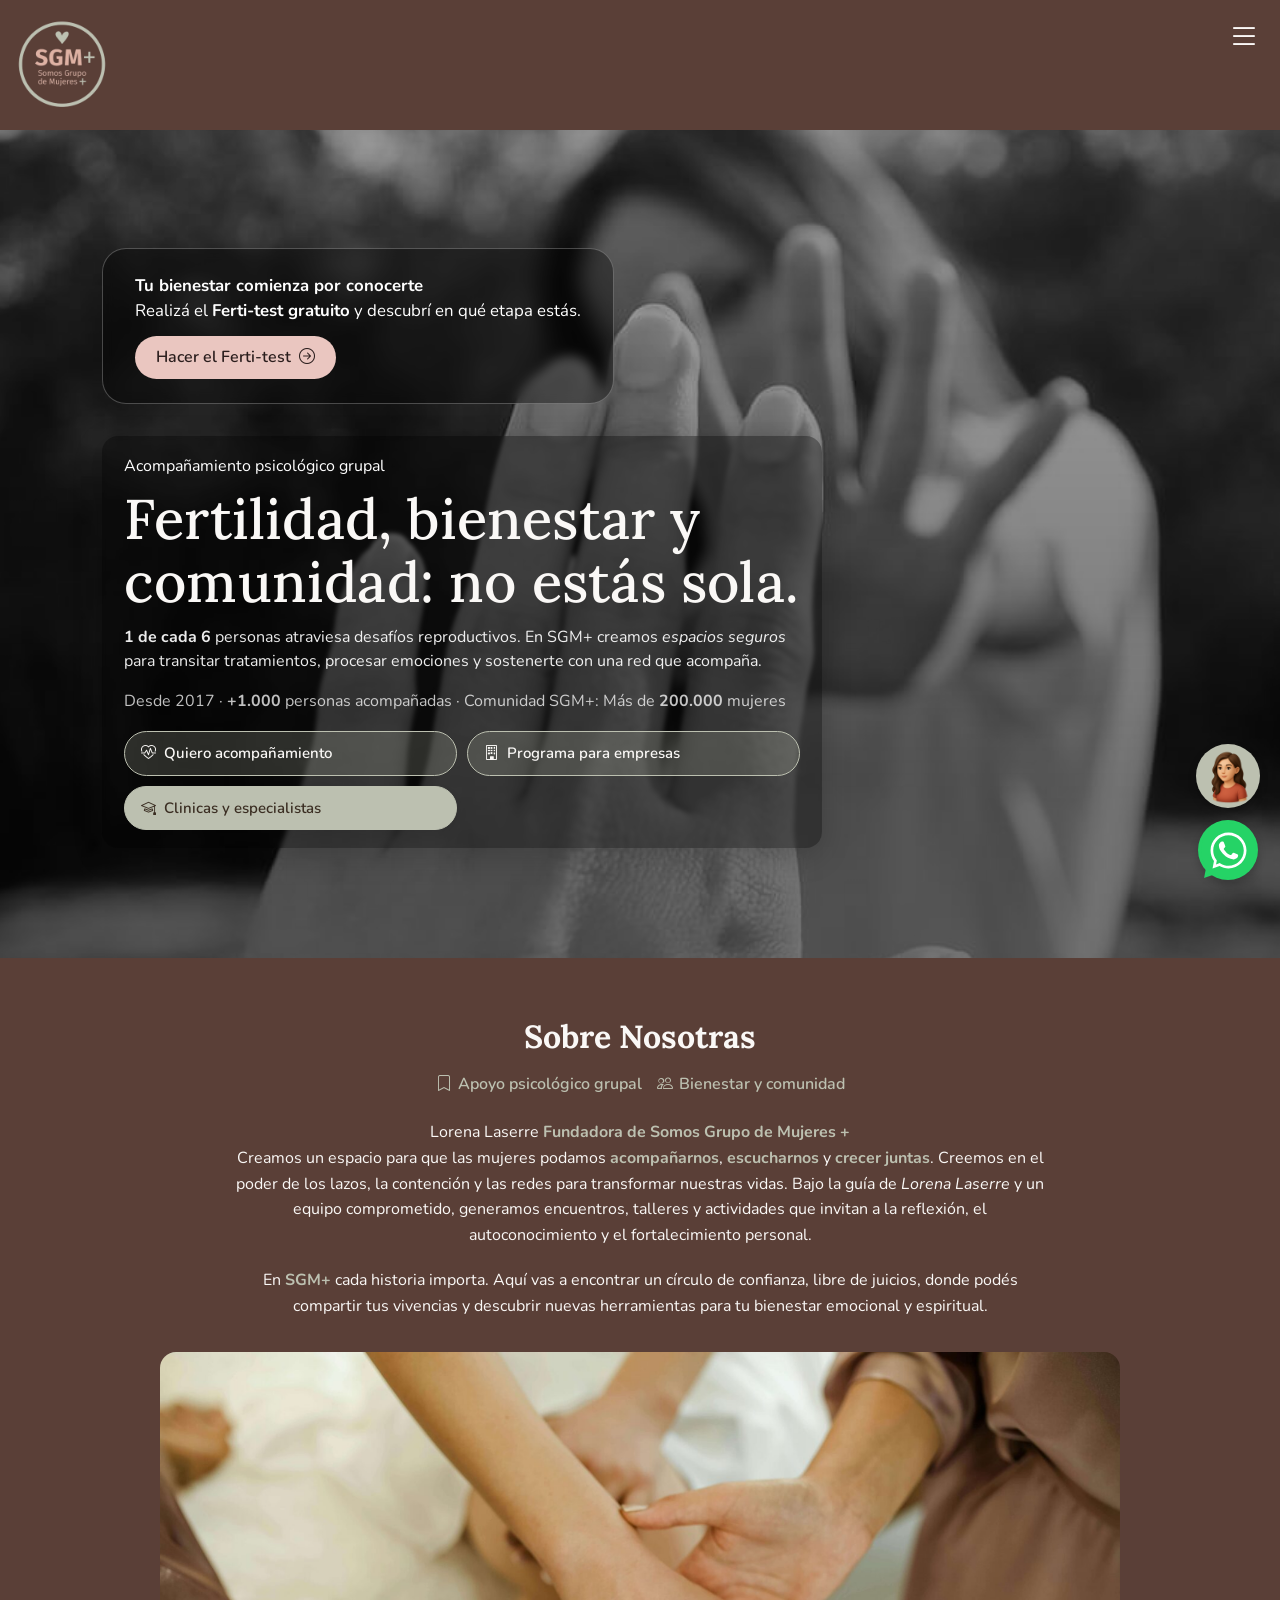
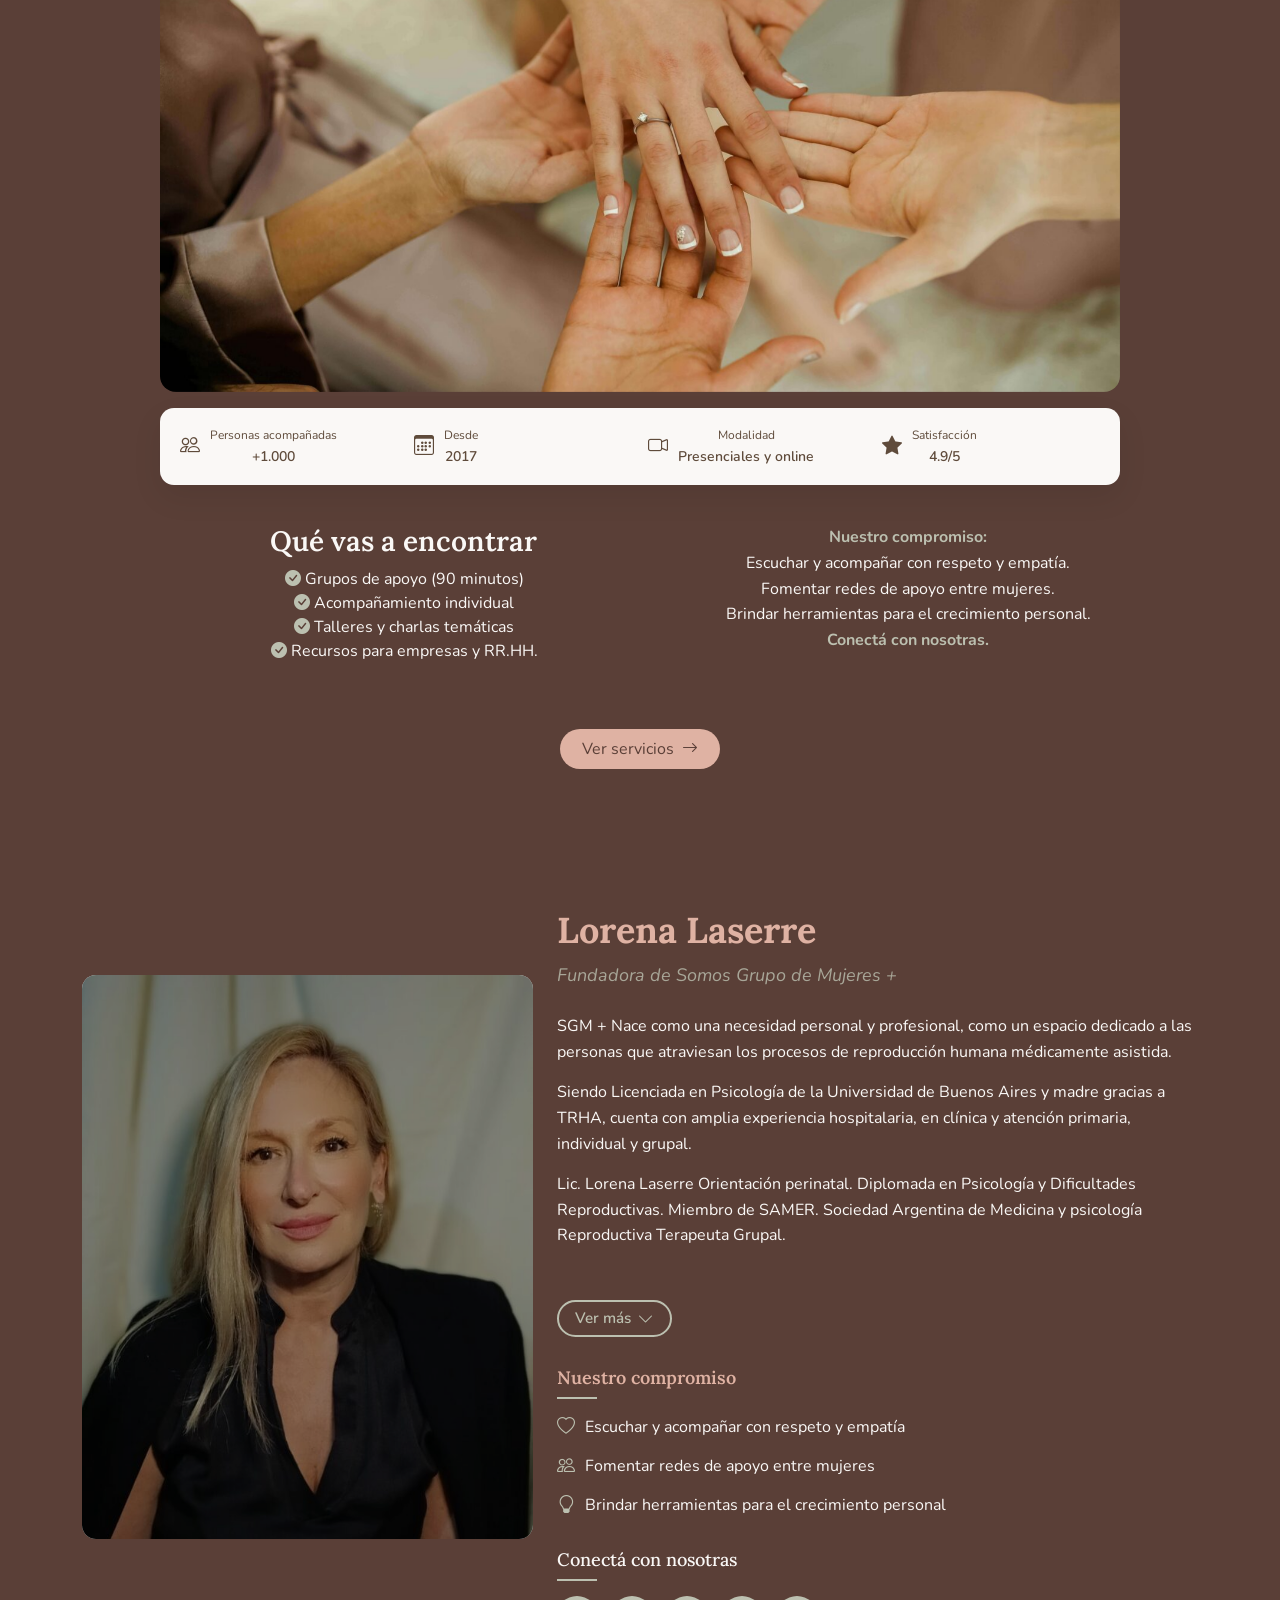
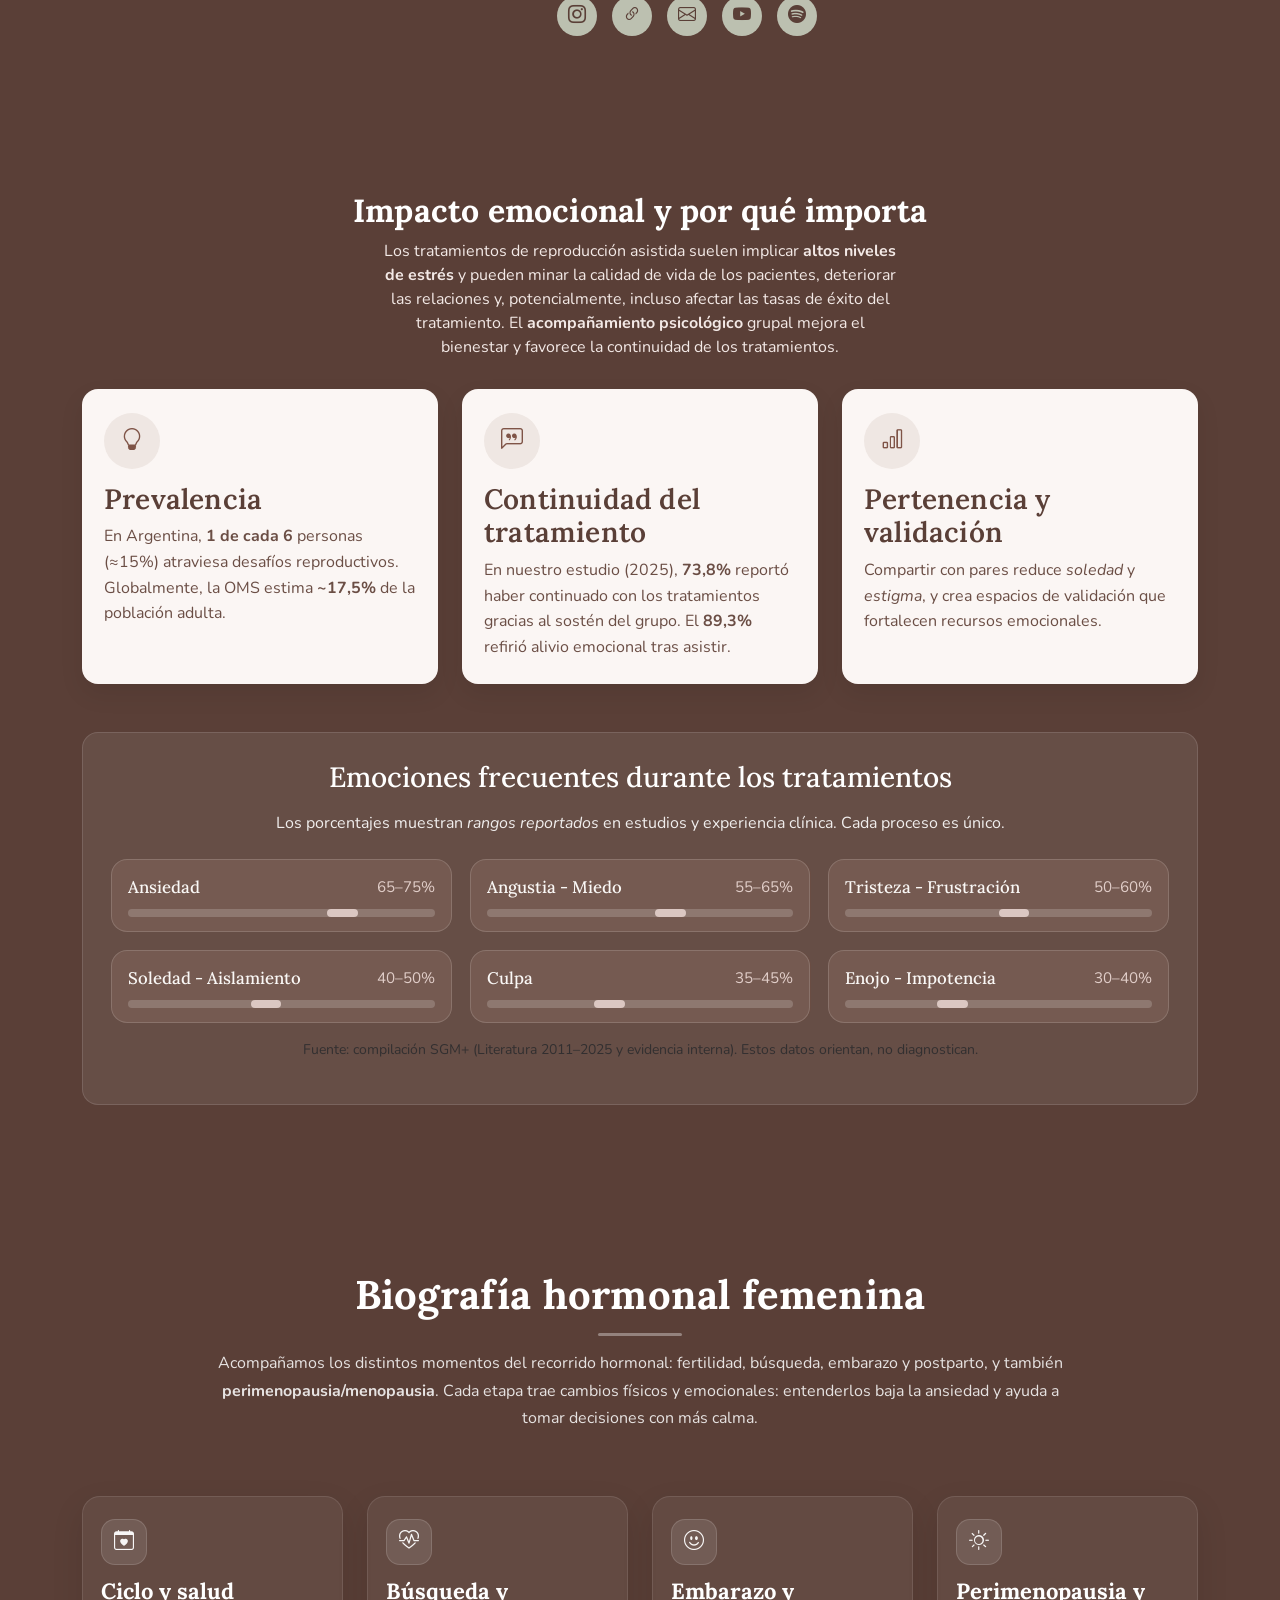
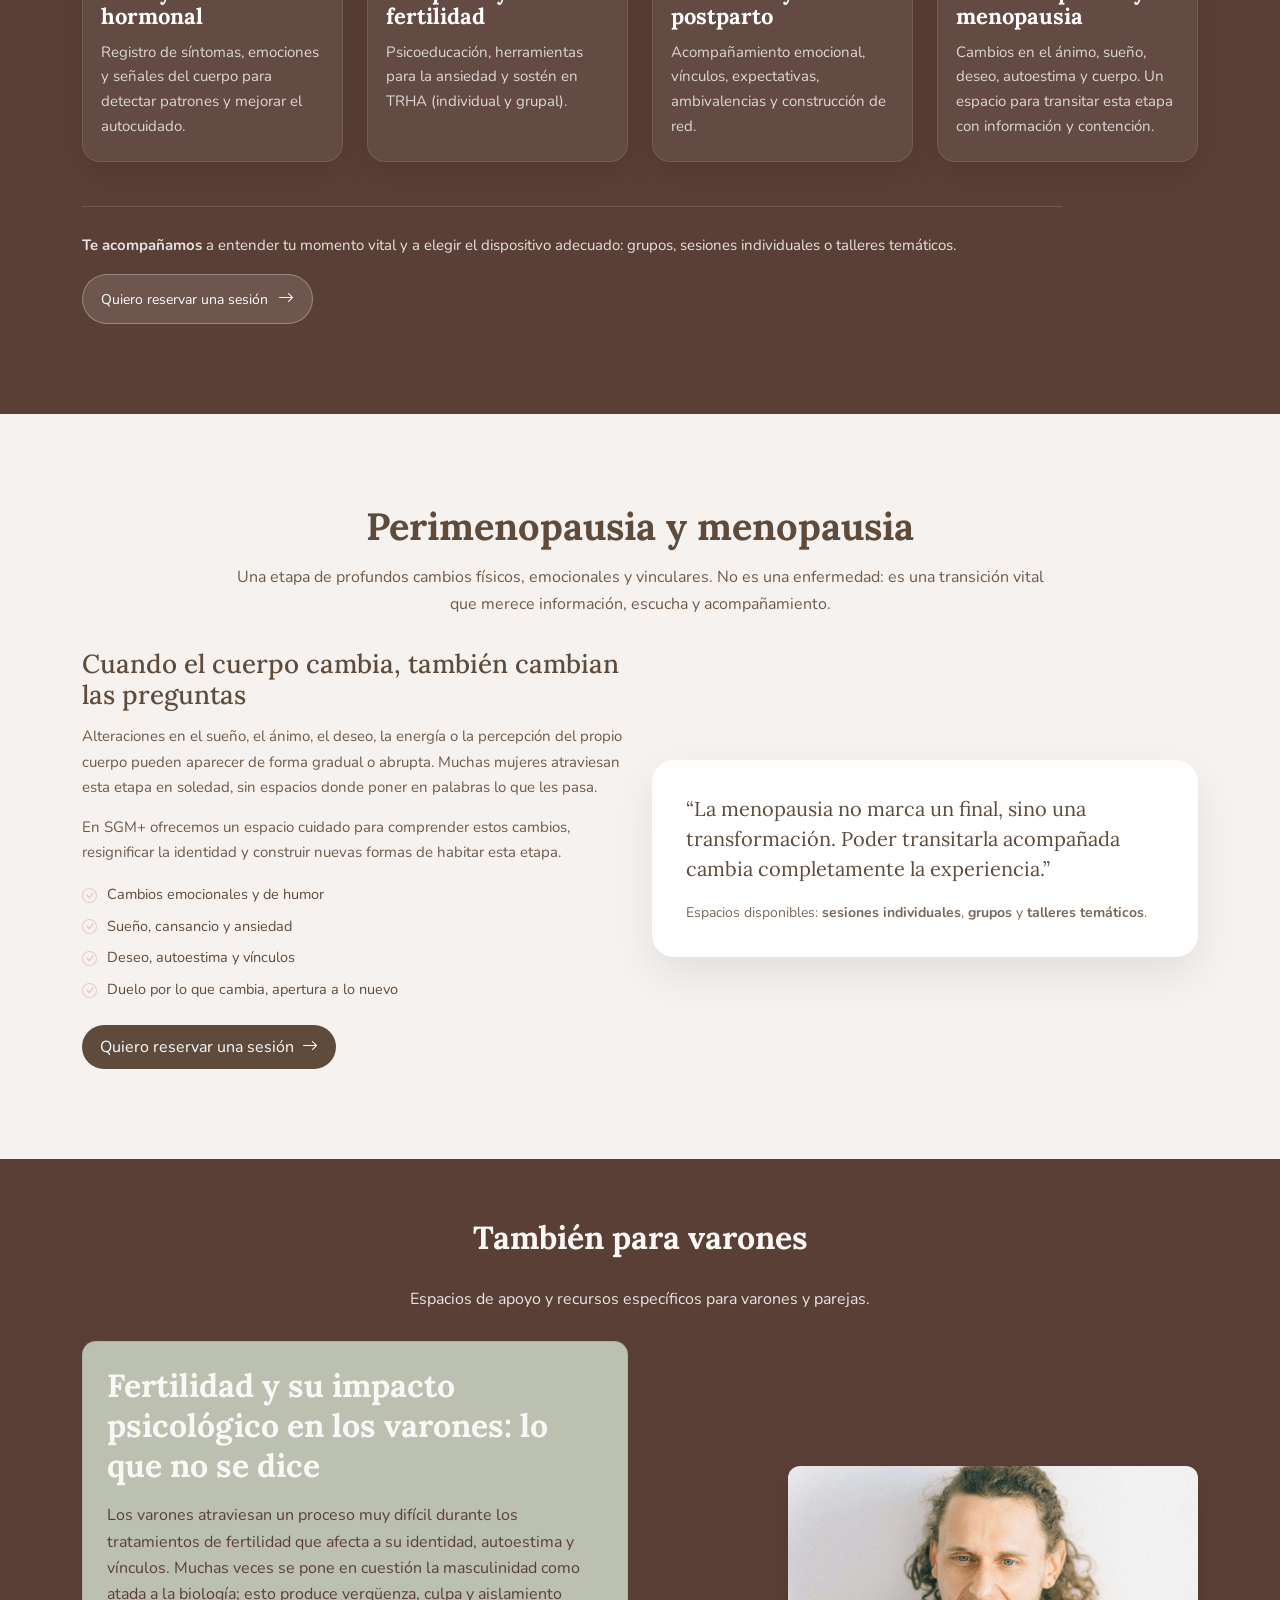
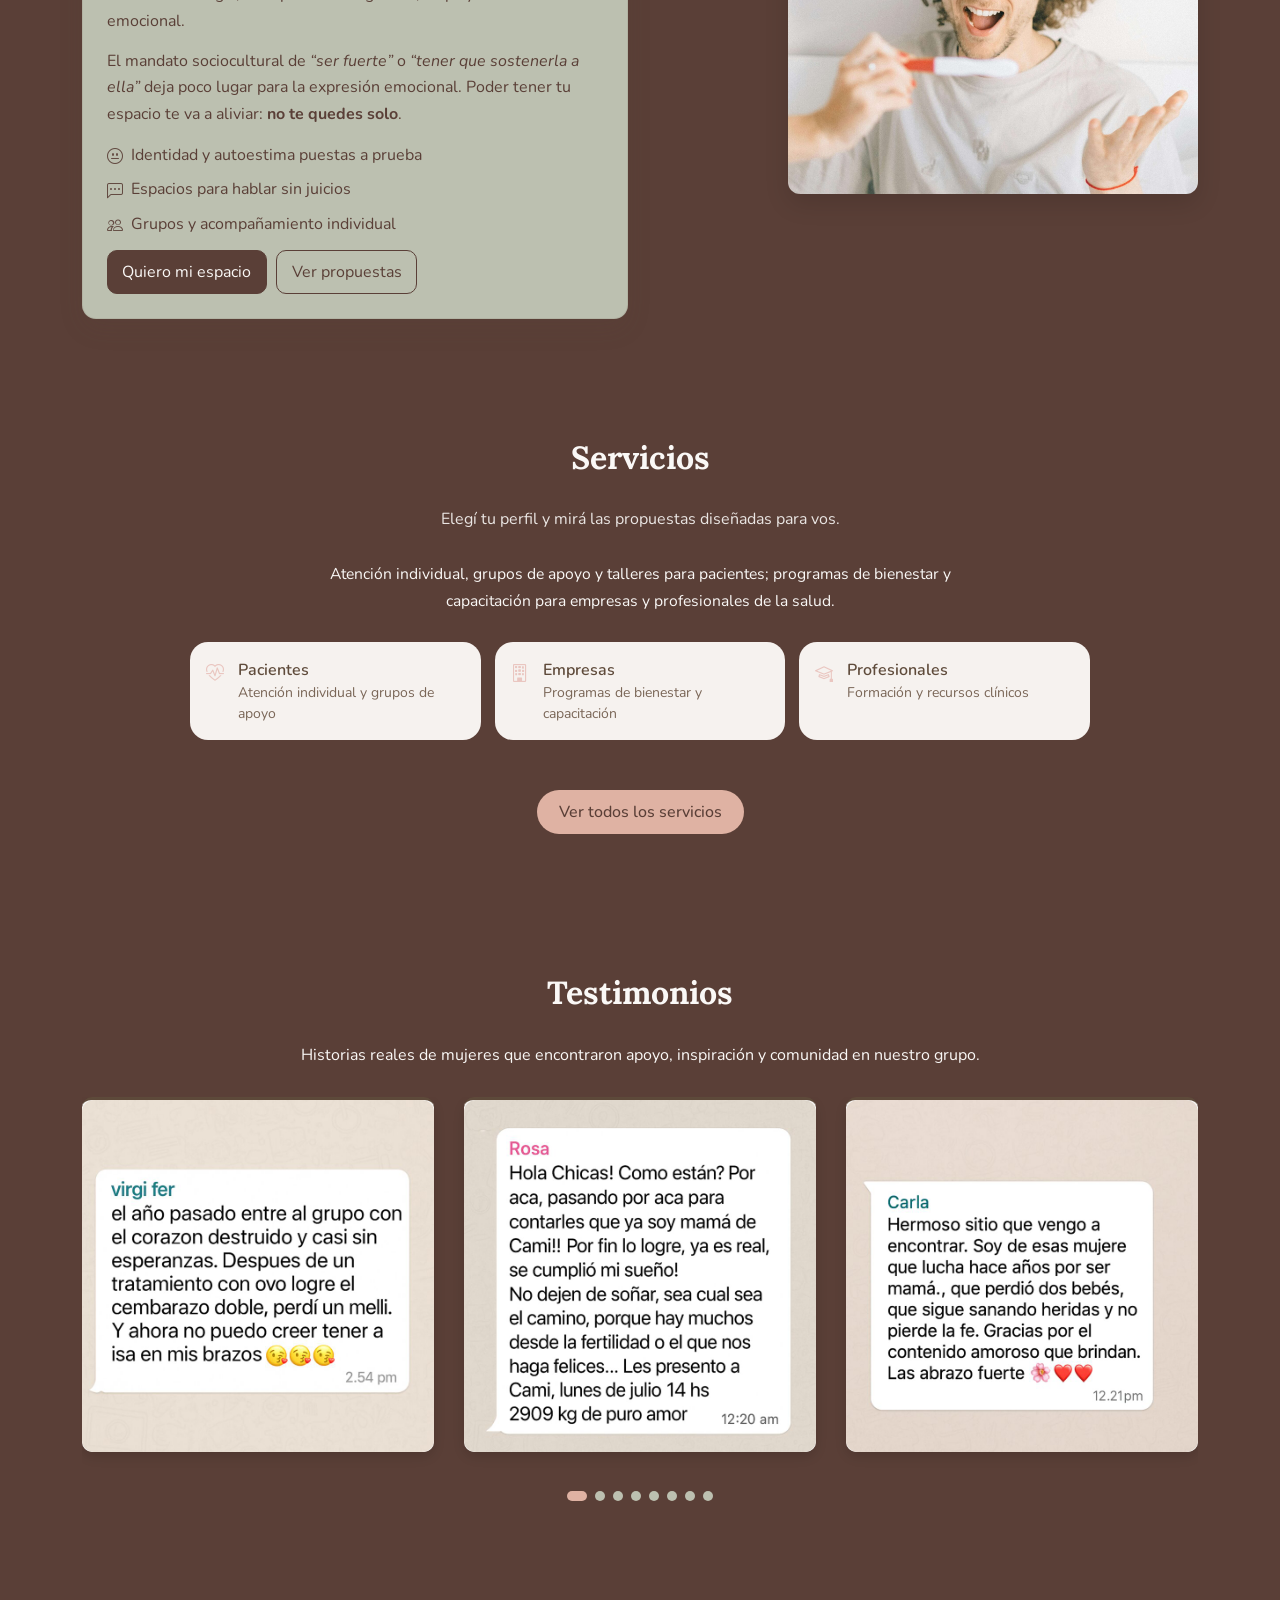
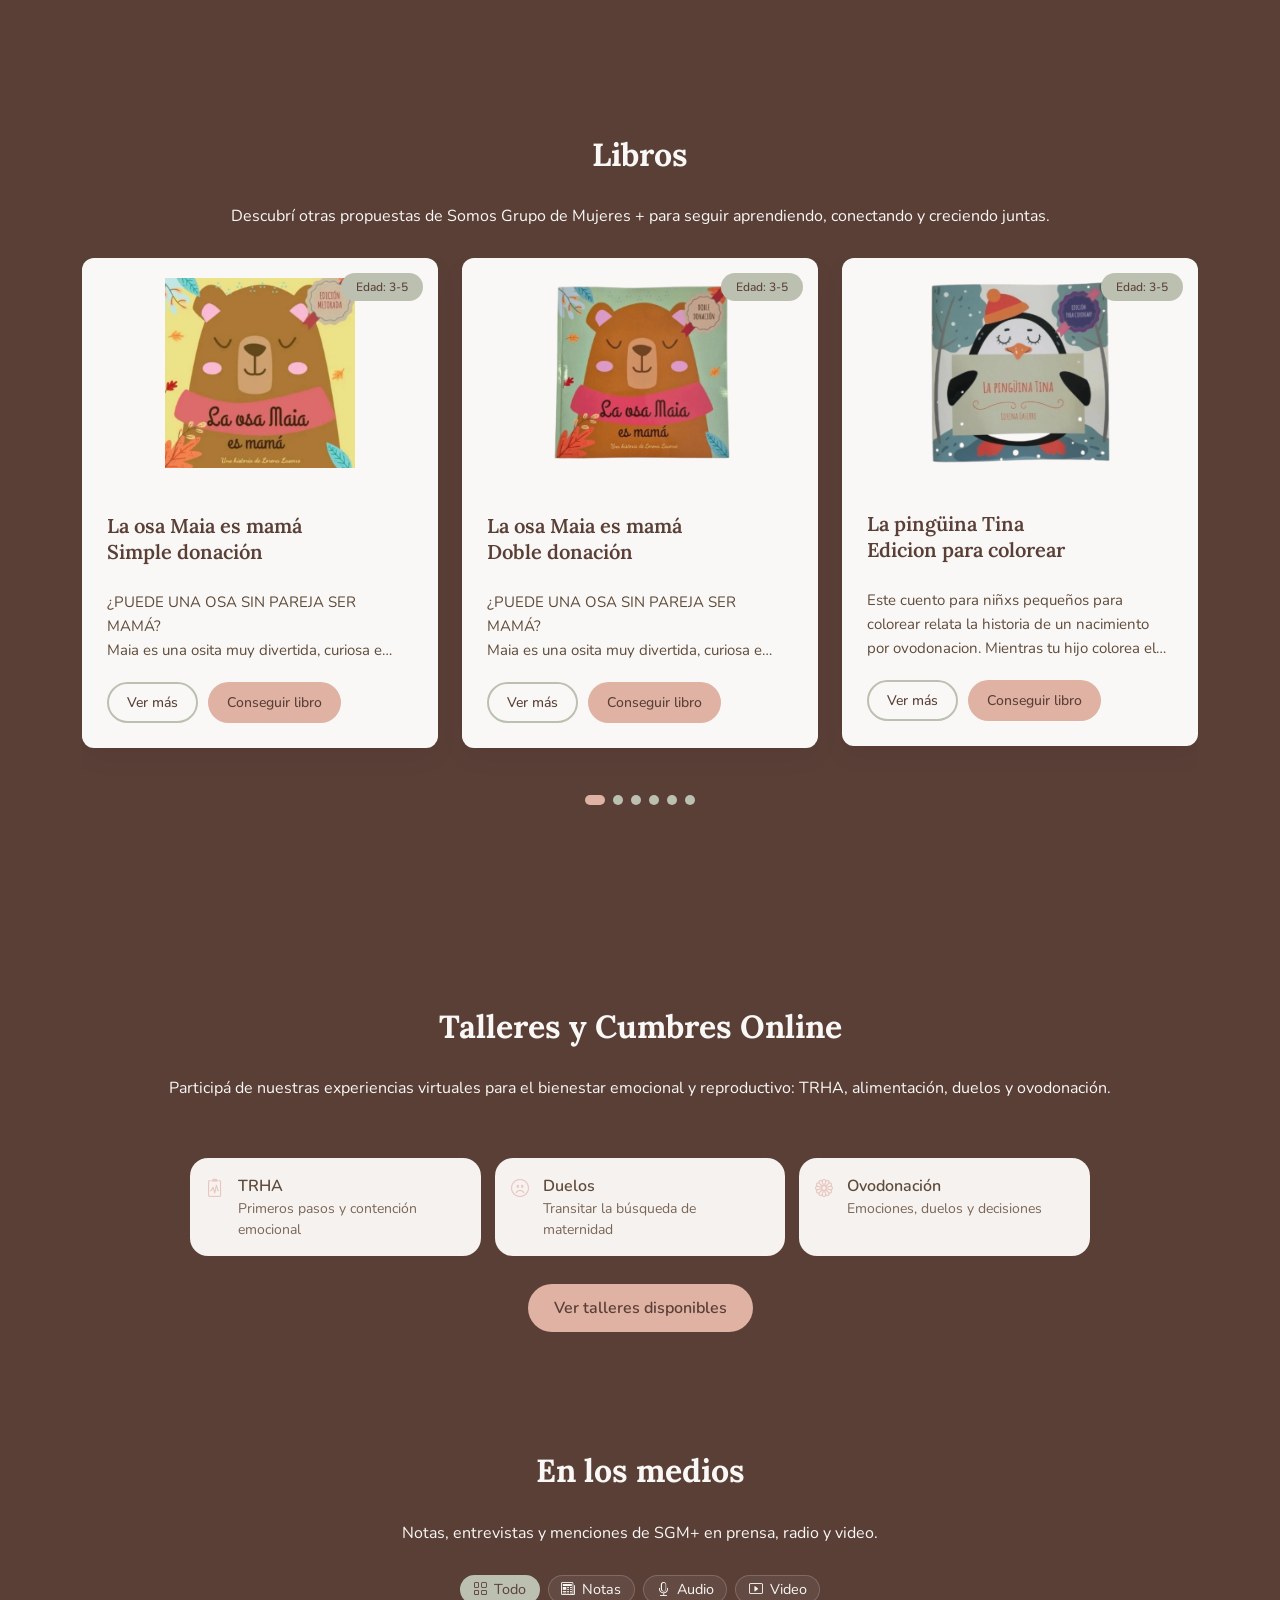
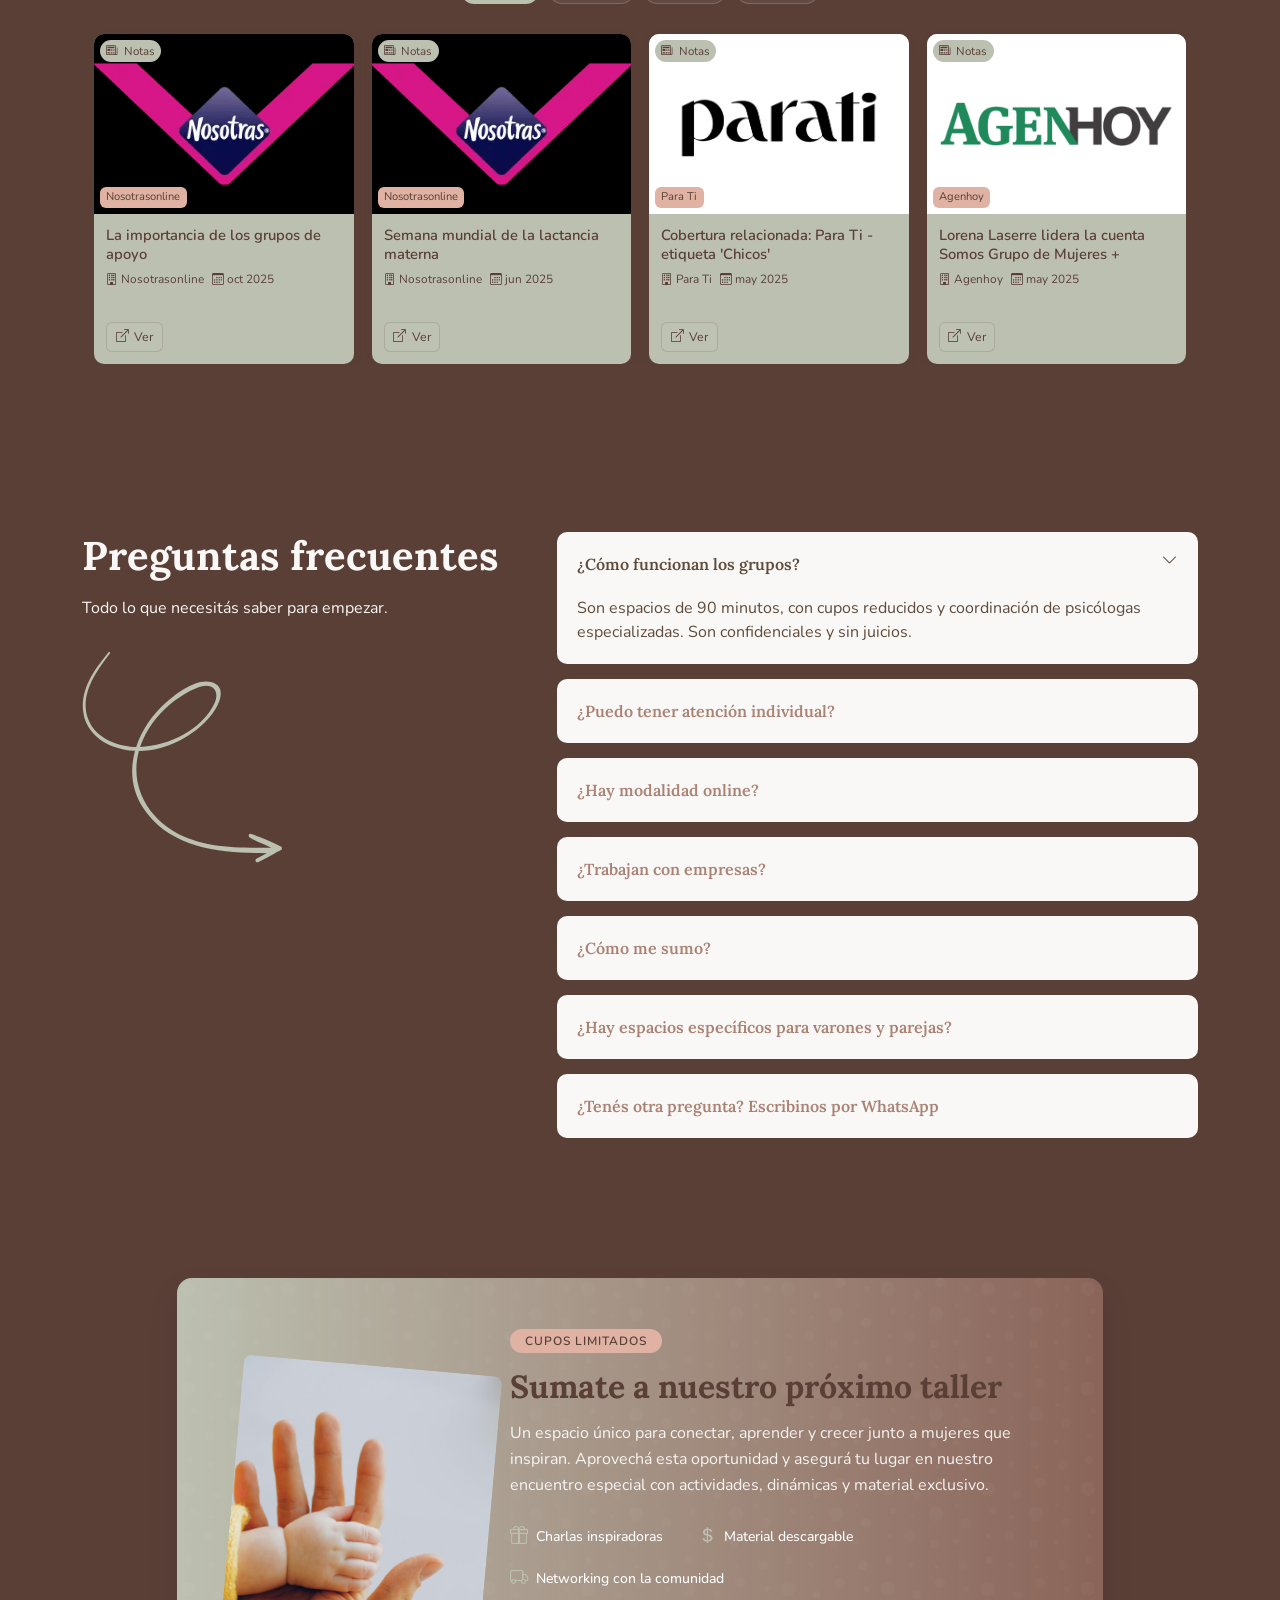
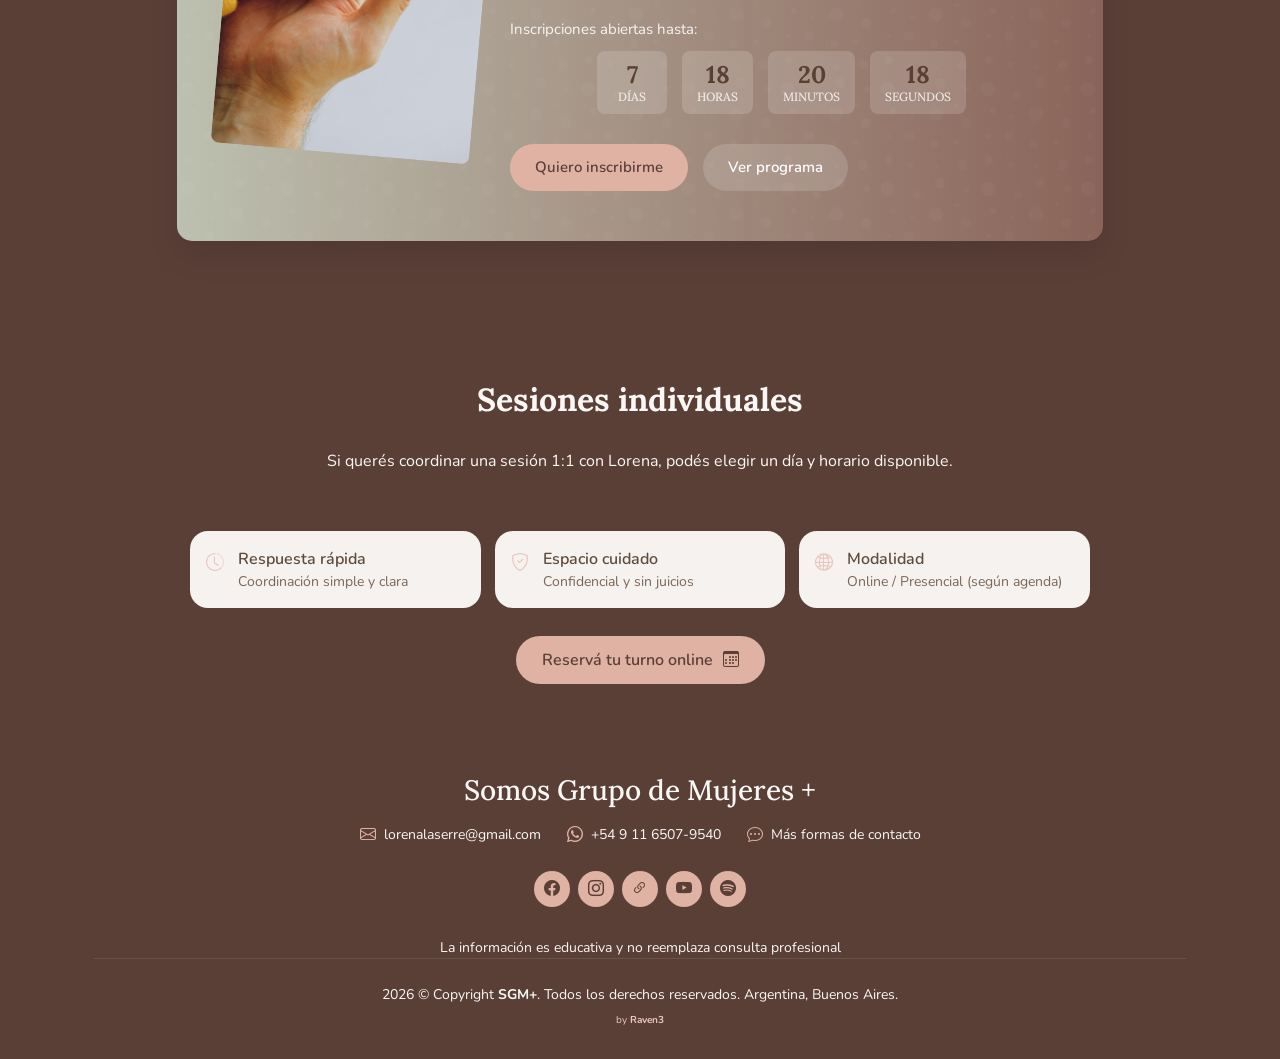
<file: index.html>
<!DOCTYPE html>
<html lang="es-AR">
  <head>
    <meta charset="utf-8" />
    <meta content="width=device-width, initial-scale=1.0" name="viewport" />
    <title>
      SGM+ | Acompañamiento psicológico en fertilidad, TRHA y menopausia
    </title>
    <meta
      name="description"
      content="SGM+ es un espacio de acompañamiento psicológico para mujeres: grupos, talleres y sesiones online y presenciales. Fertilidad, TRHA, embarazo/postparto y menopausia."
    />
    <meta
      name="keywords"
      content="grupo de mujeres, acompañamiento psicológico mujeres, salud emocional femenina, grupos terapéuticos para mujeres, sesiones psicológicas para mujeres, talleres para mujeres, fertilidad y salud emocional, búsqueda de embarazo, embarazo y postparto acompañamiento, perimenopausia, menopausia, salud hormonal femenina, ovodonación, TRHA, bienestar emocional mujeres, psicología femenina, acompañamiento terapéutico"
    />
    <meta name="robots" content="index, follow" />
    <meta name="googlebot" content="index, follow" />
    <meta name="bingbot" content="index, follow" />
    <!-- Favicons -->
    <link href="assets/img/favicon_io/favicon.ico" rel="icon" />
    <link
      href="assets/img/favicon_io/apple-touch-icon.png"
      rel="apple-touch-icon"
    />
    <!-- Canonical -->
    <link rel="canonical" href="https://somosgrupodemujeresmas.ar/" />

    <!-- Open Graph (Facebook/Instagram/WhatsApp/LinkedIn) -->
    <meta property="og:type" content="website" />
    <meta property="og:locale" content="es_AR" />
    <meta property="og:site_name" content="SGM+ - Somos Grupo de Mujeres Más" />
    <meta
      property="og:title"
      content="SGM+ | Comunidad y acompañamiento psicológico para mujeres"
    />
    <meta
      property="og:description"
      content="Somos Grupo de Mujeres Más (SGM+) es un espacio de acompañamiento psicológico para mujeres. Talleres, grupos y sesiones para transitar cada etapa vital: fertilidad, búsqueda, embarazo/postparto y menopausia."
    />
    <meta property="og:url" content="https://somosgrupodemujeresmas.ar/" />
    <meta
      property="og:image"
      content="https://somosgrupodemujeresmas.ar/assets/img/logo.png"
    />
    <meta
      property="og:image:secure_url"
      content="https://somosgrupodemujeresmas.ar/assets/img/logo.png"
    />
    <meta property="og:image:width" content="1200" />
    <meta property="og:image:height" content="630" />
    <meta
      property="og:image:alt"
      content="SGM+ - Acompañamiento psicológico, grupos y talleres para mujeres"
    />

    <!-- Twitter Card -->
    <meta name="twitter:card" content="summary_large_image" />
    <meta
      name="twitter:title"
      content="SGM+ | Comunidad y acompañamiento psicológico para mujeres"
    />
    <meta
      name="twitter:description"
      content="Grupos, talleres y sesiones para transitar fertilidad, búsqueda, embarazo/postparto y menopausia. Modalidad online y presencial."
    />
    <meta
      name="twitter:image"
      content="https://somosgrupodemujeresmas.ar/assets/img/logo.png"
    />
    <meta
      name="twitter:image:alt"
      content="SGM+ - Acompañamiento psicológico para mujeres"
    />

    <!-- Fonts -->
    <link href="https://fonts.googleapis.com" rel="preconnect" />
    <link href="https://fonts.gstatic.com" rel="preconnect" crossorigin />
    <link
      href="https://fonts.googleapis.com/css2?family=Lora:wght@400;700&family=Nunito:wght@400;600&display=swap"
      rel="stylesheet"
    />

    <!-- Vendor CSS Files -->
    <link
      href="assets/vendor/bootstrap/css/bootstrap.min.css"
      rel="stylesheet"
    />
    <link
      href="assets/vendor/bootstrap-icons/bootstrap-icons.css"
      rel="stylesheet"
    />
    <link href="assets/vendor/aos/aos.css" rel="stylesheet" />
    <link href="assets/vendor/swiper/swiper-bundle.min.css" rel="stylesheet" />

    <!-- Main CSS File -->
    <link href="assets/css/main.css" rel="stylesheet" />
    <script type="application/ld+json">
      {
        "@context": "https://schema.org",
        "@type": "Organization",
        "name": "Somos Grupo de Mujeres Más",
        "url": "https://somosgrupodemujeresmas.ar",
        "logo": "https://somosgrupodemujeresmas.ar/img/logo.png",
        "description": "Espacio de acompañamiento psicológico para mujeres en fertilidad, TRHA, embarazo, postparto y menopausia.",
        "sameAs": ["https://www.instagram.com/somosgrupodemujeresmas"]
      }
    </script>
    <script>
      window.dataLayer = window.dataLayer || [];
      function gtag() {
        dataLayer.push(arguments);
      }
      gtag("js", new Date());
      // GA4
      gtag("config", "G-C29E3E050P");
      // Google Ads
      //  gtag('config', 'AW-769337806');
    </script>
  </head>
  <body class="index-page">
    <!-- CONTENEDOR DE BOTONES FLOTANTES -->
    <div class="fab-container">
      <!-- BOTÓN IA -->
      <a
        href="https://aistudio.instagram.com/ai/550748717783344?utm_source=ai_agent"
        class="fab ia"
        target="_blank"
        rel="noopener noreferrer"
        aria-label="Una amiga en la infertilidad"
        title="Una amiga en la infertilidad"
        id="btn-ia"
      >
        <img src="assets/img/IA.png" alt="Asistente IA" class="ia-avatar" />
      </a>

      <div id="ia-modal" class="ia-modal" aria-hidden="true">
        <div class="ia-modal-backdrop"></div>
        <div class="ia-modal-dialog" role="dialog" aria-modal="true">
          <h3 class="ia-modal-title">Antes de seguir…</h3>
          <p class="ia-modal-text">
            <strong>Aviso:</strong>
            Esta inteligencia artificial ofrece información y asistencia con
            base en datos y patrones, pero no reemplaza el juicio humano ni el
            asesoramiento profesional. Las respuestas deben tomarse como una
            guía general y verificarse antes de tomar decisiones importantes.
          </p>
          <div class="ia-modal-actions">
            <button type="button" id="ia-cancelar" class="ia-btn ia-btn-ghost">
              Cancelar
            </button>
            <button type="button" id="ia-aceptar" class="ia-btn ia-btn-primary">
              Aceptar y continuar
            </button>
          </div>
        </div>
      </div>

      <!-- BOTÓN WHATSAPP -->
      <a
        href="https://wa.me/5491165079540?text=Hola%20quiero%20más%20información"
        class="fab wapp"
        target="_blank"
        rel="noopener noreferrer"
        aria-label="Link a WhatsApp Lorena Laserre"
      >
        <img
          src="assets/img/svg/logo-wapp-01.svg"
          width="50"
          height="50"
          alt="Lorena Laserre WhatsApp"
          loading="lazy"
        />
      </a>
    </div>

    <script>
      document.addEventListener("DOMContentLoaded", () => {
        const btnIa = document.getElementById("btn-ia");
        const modal = document.getElementById("ia-modal");
        const btnCancelar = document.getElementById("ia-cancelar");
        const btnAceptar = document.getElementById("ia-aceptar");
        const backdrop = document.querySelector(".ia-modal-backdrop");
        let destino = null;

        if (!btnIa) return;

        btnIa.addEventListener("click", (e) => {
          e.preventDefault();
          destino = btnIa.href;
          modal.classList.add("is-visible");
          modal.setAttribute("aria-hidden", "false");
        });

        const cerrar = () => {
          modal.classList.remove("is-visible");
          modal.setAttribute("aria-hidden", "true");
          destino = null;
        };

        btnCancelar.addEventListener("click", cerrar);
        backdrop.addEventListener("click", cerrar);

        btnAceptar.addEventListener("click", () => {
          if (destino) {
            window.open(destino, "_blank", "noopener");
          }
          cerrar();
        });

        document.addEventListener("keydown", (e) => {
          if (e.key === "Escape" && modal.classList.contains("is-visible")) {
            cerrar();
          }
        });
      });
    </script>

    <header
      id="header"
      class="header d-flex align-items-center position-relative"
    >
      <div
        class="container-fluid position-relative d-flex align-items-center justify-content-between"
      >
        <a
          href="index.html"
          class="logo d-flex align-items-center me-auto me-xl-0"
        >
          <img src="assets/img/logo-removebg-preview.png" alt="" />

          <!-- Uncomment the line below if you also wish to use a text logo -->
          <!-- <h1 class="sitename">Somos Grupo de Mujeres +</h1> -->
        </a>

        <nav id="navmenu" class="navmenu">
          <ul>
            <li><a href="index.html#hero">Inicio</a></li>
            <li><a href="index.html#about">Quienes Somos?</a></li>

            <li class="dropdown">
              <a href="index.html#impacto">
                <span>Por qué SGM+</span>
                <i class="bi bi-chevron-down toggle-dropdown"></i>
              </a>
              <ul>
                <li><a href="index.html#bio-hormonal">Biografía hormonal</a></li>
                <li><a href="index.html#menopausia">Menopausia</a></li>
                <li><a href="index.html#varones">Varones</a></li>
              </ul>
            </li>

            <li><a href="servicios.html">Servicios</a></li>
            <li><a href="talleres.html">Talleres</a></li>
            <li><a href="index.html#testimonios">Testimonios</a></li>

            <li class="dropdown">
              <a href="#">
                <span>Recursos</span>
                <i class="bi bi-chevron-down toggle-dropdown"></i>
              </a>
              <ul>
                <li><a href="index.html#related-books">Libros</a></li>
                <li><a href="index.html#medios">En los medios</a></li>
                <li><a href="test.html">Test gratuito</a></li>
              </ul>
            </li>

            <li><a href="index.html#faq">Preguntas</a></li>
            <li><a href="sesiones.html">Sesiones</a></li>
            <li><a href="contacto.html">Contacto</a></li>
          </ul>
          <i class="mobile-nav-toggle d-xl-none bi bi-list"></i>
        </nav>
      </div>
    </header>

    <main class="main">
      <section id="hero" class="hero hero--full section">
        <!-- Slider de fondo -->
        <div class="hero-swiper swiper">
          <div class="swiper-wrapper">
            <div class="swiper-slide">
              <img
                src="assets/img/slider/hero1.jpeg"
                width="1600"
                height="900"
                fetchpriority="high"
                loading="eager"
                decoding="async"
                alt="manos de mujeres entrelazadas en señal de apoyo y contención"
                class="slide-bg swiper-lazy"
              />
            </div>
            <div class="swiper-slide">
              <img
                src="assets/img/slider/hero2.jpeg"
                width="1600"
                height="900"
                loading="lazy"
                decoding="async"
                alt="mano de bebe y adulto"
                class="slide-bg swiper-lazy"
              />
            </div>
            <div class="swiper-slide">
              <img
                src="assets/img/slider/hero3.jpeg"
                width="1600"
                height="900"
                loading="lazy"
                decoding="async"
                alt="medicos analizan ecografia de embarazo"
                class="slide-bg swiper-lazy"
              />
            </div>
            <div class="swiper-slide">
              <img
                src="assets/img/slider/hero4.jpeg"
                width="1600"
                height="900"
                loading="lazy"
                decoding="async"
                alt="manos y brazos entrelazados en señal de apoyo y contención"
                class="slide-bg swiper-lazy"
              />
            </div>
            <div class="swiper-slide">
              <img
                src="assets/img/slider/hero5.jpeg"
                width="1600"
                height="900"
                loading="lazy"
                decoding="async"
                alt="panza de una embarazada"
                class="slide-bg swiper-lazy"
              />
            </div>
            <div class="swiper-slide">
              <img
                src="assets/img/slider/hero6.jpeg"
                width="1600"
                height="900"
                loading="lazy"
                decoding="async"
                alt="mujer que se sostiene la cara con las manos, mirando hacia arriba"
                class="slide-bg swiper-lazy"
              />
            </div>
          </div>

          <!-- Paginación (dots) -->
          <div
            class="hero-pagination swiper-pagination"
            aria-label="Slides"
          ></div>

          <!-- Overlay para contraste -->
          <div class="hero-overlay" aria-hidden="true"></div>
        </div>

        <!-- Contenido -->
        <div class="container">
          <div class="hero-test" data-aos="fade-up">
            <div class="test-box">
              <p class="test-text">
                <strong>Tu bienestar comienza por conocerte</strong><br />
                Realizá el <strong>Ferti-test gratuito</strong> y descubrí en
                qué etapa estás.
              </p>
              <a href="test.html" class="btn-test">
                Hacer el Ferti-test
                <i class="bi bi-arrow-right-circle"></i>
              </a>
            </div>
          </div>
          <div class="hero-content">
            <span class="book-genre">Acompañamiento psicológico grupal</span>
            <h1>Fertilidad, bienestar y comunidad: no estás sola.</h1>
            <p class="book-subtitle">
              <strong>1 de cada 6</strong> personas atraviesa desafíos
              reproductivos. En SGM+ creamos <em>espacios seguros</em> para
              transitar tratamientos, procesar emociones y sostenerte con una
              red que acompaña.
            </p>
            <p class="hero-trust">
              Desde 2017 · <strong>+1.000</strong> personas acompañadas ·
              Comunidad SGM+: Más de <strong>200.000</strong> mujeres
            </p>

            <div
              class="hero-audiencia"
              role="tablist"
              aria-label="Selector de audiencia"
            >
              <a
                href="servicios.html"
                class="audiencia-btn"
                data-audiencia="paciente"
                role="tab"
                aria-selected="false"
              >
                <i class="bi bi-heart-pulse" aria-hidden="true"></i>
                <span>Quiero acompañamiento</span>
              </a>
              <a
                href="servicios.html"
                class="audiencia-btn"
                data-audiencia="empresa"
                role="tab"
                aria-selected="false"
              >
                <i class="bi bi-building" aria-hidden="true"></i>
                <span>Programa para empresas</span>
              </a>
              <a
                href="servicios.html"
                class="audiencia-btn is-active"
                data-audiencia="profesional"
                role="tab"
                aria-selected="true"
              >
                <i class="bi bi-mortarboard" aria-hidden="true"></i>
                <span>Clinicas y especialistas</span>
              </a>
            </div>
          </div>
        </div>
      </section>
      <section id="about" class="about section light-background">
        <div class="container text-center">
          <div
            class="about-book-content"
            data-aos="fade-up"
          >
            <h2>Sobre Nosotras</h2>

            <div class="book-category justify-content-center">
              <span>
                <i class="bi bi-bookmark"></i>
                Apoyo psicológico grupal
              </span>
              <span>
                <i class="bi bi-people"></i>
                Bienestar y comunidad
              </span>
            </div>

            <p>
              Lorena Laserre
              <strong style="color: #bcc0b0"
                >Fundadora de Somos Grupo de Mujeres +</strong
              ><br />
              Creamos un espacio para que las mujeres podamos
              <strong style="color: #bcc0b0">acompañarnos</strong>,
              <strong style="color: #bcc0b0">escucharnos</strong> y
              <strong style="color: #bcc0b0">crecer juntas</strong>. Creemos en
              el poder de los lazos, la contención y las redes para transformar
              nuestras vidas. Bajo la guía de <em>Lorena Laserre</em> y un
              equipo comprometido, generamos encuentros, talleres y actividades
              que invitan a la reflexión, el autoconocimiento y el
              fortalecimiento personal.
            </p>

            <p>
              En <strong style="color: #bcc0b0">SGM+</strong> cada historia
              importa. Aquí vas a encontrar un círculo de confianza, libre de
              juicios, donde podés compartir tus vivencias y descubrir nuevas
              herramientas para tu bienestar emocional y espiritual.
            </p>
          </div>

          <div class="about-media" data-aos="fade-up">
            <div class="about-book-img">
              <div class="swiper about-swiper">
                <div class="swiper-wrapper">
                  <div class="swiper-slide">
                    <img
                      src="assets/img/about/h1.jpg"
                      alt="Encuentro SGM+ en ronda, conversación guiada"
                      loading="lazy"
                    />
                  </div>
                  <div class="swiper-slide">
                    <img
                      src="assets/img/about/h2.jpg"
                      alt="Espacio de grupo pequeño, contención y escucha"
                      loading="lazy"
                    />
                  </div>
                  <div class="swiper-slide">
                    <img
                      src="assets/img/about/h3.jpg"
                      alt="Taller con materiales y dinámicas de reflexión"
                      loading="lazy"
                    />
                  </div>
                  <div class="swiper-slide">
                    <img
                      src="assets/img/about/h4.jpg"
                      alt="Taller con materiales y dinámicas de reflexión"
                      loading="lazy"
                    />
                  </div>
                </div>
              </div>
            </div>

            <div class="book-details">
              <div class="detail-item">
                <i class="bi bi-people"></i>
                <div>
                  <span>Personas acompañadas</span>
                  <p>+1.000</p>
                </div>
              </div>
              <div class="detail-item">
                <i class="bi bi-calendar3"></i>
                <div>
                  <span>Desde</span>
                  <p>2017</p>
                </div>
              </div>
              <div class="detail-item">
                <i class="bi bi-camera-video"></i>
                <div>
                  <span>Modalidad</span>
                  <p>Presenciales y online</p>
                </div>
              </div>
              <div class="detail-item">
                <i class="bi bi-star-fill"></i>
                <div>
                  <span>Satisfacción</span>
                  <p>4.9/5</p>
                </div>
              </div>
            </div>
          </div>

          <div class="about-lower-wrapper">
            <div class="about-col encontrar text-center">
              <div class="highlights">
                <h3>Qué vas a encontrar</h3>
                <ul class="highlights-list" role="list">
                  <li>
                    <i class="bi bi-check-circle-fill"></i>
                    <span>Grupos de apoyo (90 minutos)</span>
                  </li>
                  <li>
                    <i class="bi bi-check-circle-fill"></i>
                    <span>Acompañamiento individual</span>
                  </li>
                  <li>
                    <i class="bi bi-check-circle-fill"></i>
                    <span>Talleres y charlas temáticas</span>
                  </li>
                  <li>
                    <i class="bi bi-check-circle-fill"></i>
                    <span>Recursos para empresas y RR.HH.</span>
                  </li>
                </ul>
              </div>
            </div>
            <div class="about-col compromiso">
              <p class="text-center">
                <strong style="color: #bcc0b0">Nuestro compromiso:</strong
                ><br />
                Escuchar y acompañar con respeto y empatía.<br />
                Fomentar redes de apoyo entre mujeres.<br />
                Brindar herramientas para el crecimiento personal.<br />
                <strong style="color: #bcc0b0">Conectá con nosotras.</strong>
              </p>
            </div>
          </div>

          <!-- CTA centrado -->
          <div class="about-lower-cta">
            <a href="servicios.html" class="about-book-cta">
              Ver servicios <i class="bi bi-arrow-right"></i>
            </a>
          </div>
        </div>
      </section>
      <section id="about-author" class="about-author section">
        <div class="container" data-aos="fade-up">
          <div class="row align-items-center gy-5">
            <div class="col-lg-5" data-aos="fade-right">
              <div class="author-image">
                <div class="swiper author-swiper">
                  <div class="swiper-wrapper">
                    <!-- Slide 1 -->
                    <div class="swiper-slide">
                      <img
                        src="assets/img/person/todas.jpg"
                        alt="Autor 1"
                        class="swiper-lazy"
                      />
                    </div>
                    <!-- Slide 2 -->
                    <div class="swiper-slide">
                      <img
                        src="assets/img/person/persona-1.jpg"
                        alt="Autor 1"
                        class="swiper-lazy"
                      />
                    </div>
                    <!-- Slide 3 -->
                    <div class="swiper-slide">
                      <img
                        src="assets/img/person/persona-2.jpeg"
                        alt="Autor 2"
                        class="swiper-lazy"
                      />
                    </div>
                    <!-- Slide 4 -->
                    <div class="swiper-slide">
                      <img
                        src="assets/img/person/persona-3.jpg"
                        alt="Autor 3"
                        class="swiper-lazy"
                      />
                    </div>
                    <!-- Slide 5 -->
                    <div class="swiper-slide">
                      <img
                        src="assets/img/person/persona-4.jpg"
                        alt="Autor 4"
                        class="swiper-lazy"
                      />
                    </div>
                  </div>
                </div>

                <!-- Firma superpuesta -->
                <!-- <div class="author-signature">
                  <img
                    src="assets/img/misc/firma2.png"
                    alt="Author Signature"
                    class="img-fluid"
                  />
                </div> -->
              </div>
            </div>

            <div class="col-lg-7" data-aos="fade-left">
              <div class="author-info">
                <!-- <h2>Sobre Nosotras</h2> -->
                <h3>Lorena Laserre</h3>
                <div class="author-credentials">
                  Fundadora de Somos Grupo de Mujeres +
                </div>

                <div class="author-bio" id="author-bio">
                  <!-- Texto corto (siempre visible) -->
                  <div class="bio-summary">
                    <p>
                      SGM + Nace como una necesidad personal y profesional, como
                      un espacio dedicado a las personas que atraviesan los
                      procesos de reproducción humana médicamente asistida.
                    </p>
                    <p>
                      Siendo Licenciada en Psicología de la Universidad de
                      Buenos Aires y madre gracias a TRHA, cuenta con amplia
                      experiencia hospitalaria, en clínica y atención primaria,
                      individual y grupal.
                    </p>
                    <p>
                      Lic. Lorena Laserre Orientación perinatal. Diplomada en
                      Psicología y Dificultades Reproductivas. Miembro de SAMER.
                      Sociedad Argentina de Medicina y psicología Reproductiva
                      Terapeuta Grupal.
                    </p>
                    <br />
                  </div>

                  <!-- Texto extendido (oculto por defecto) -->
                  <div class="bio-extra" id="bio-extra" hidden>
                    <p>
                      Docente de la Diplomatura de Equidad de Género en Salud,
                      UNLP. Miembro y docente de la Sociedad Argentina de
                      Psicología de la Reproducción Humana Asistida. Ex Admisora
                      del Colegio de Psicólogos Distrito XV.
                    </p>

                    <p>
                      Autora de la serie de cuentos sobre el origen de familias
                      diversas (<em>La osa Maia es mamá</em>,
                      <em>La pingüina Tina</em>, <em>Cómo nacen los dinos</em>,
                      <em>Cómo nació Inti</em>, etc.). Asesora de entidades
                      gubernamentales y no gubernamentales. Speaker e
                      investigadora apasionada. Expositora en Congresos
                      Internacionales y Revistas Científicas.
                    </p>

                    <p>
                      <em
                        >“Me brinda mucho placer poder orientar y guiar a los
                        pacientes por un camino que he recorrido y que se trata
                        de poder cumplir el mayor sueño de tantas personas: ser
                        padres”.</em
                      >
                    </p>
                    <p>
                      Lic. Lorena Laserre <br />
                      Creadora de “Somos Grupos de Mujeres Más” <br />
                      Somosgrupodemujeres@gmail.com <br />
                    </p>
                  </div>

                  <!-- Botón -->
                  <button
                    class="btn-more"
                    id="bio-toggle"
                    type="button"
                    aria-expanded="false"
                    aria-controls="bio-extra"
                  >
                    Ver más
                    <i class="bi bi-chevron-down" aria-hidden="true"></i>
                  </button>
                </div>

                <div class="author-awards">
                  <h4>Nuestro compromiso</h4>
                  <ul>
                    <li>
                      <i class="bi bi-heart"></i>
                      <span>Escuchar y acompañar con respeto y empatía</span>
                    </li>
                    <li>
                      <i class="bi bi-people"></i>
                      <span>Fomentar redes de apoyo entre mujeres</span>
                    </li>
                    <li>
                      <i class="bi bi-lightbulb"></i>
                      <span
                        >Brindar herramientas para el crecimiento personal</span
                      >
                    </li>
                  </ul>
                </div>

                <div class="author-social">
                  <h4>Conectá con nosotras</h4>
                  <!-- <div class="social-links">
                    <a href="#"><i class="bi bi-twitter"></i></a>
                    <a href="#"><i class="bi bi-facebook"></i></a>
                    <a href="#"><i class="bi bi-instagram"></i></a>
                    <a href="#"><i class="bi bi-linkedin"></i></a>
                    <a href="#"><i class="bi bi-globe"></i></a>
                  </div> -->
                  <div class="social-links">
                    <a
                      href="https://www.instagram.com/somosgrupodemujeresmas"
                      target="_blank"
                      rel="noopener"
                      title="Instagram"
                      ><i class="bi bi-instagram"></i
                    ></a>
                    <a
                      href="https://linktr.ee/somosgrupodemujeresmas"
                      title="Linktree"
                      target="_blank"
                      rel="noopener"
                    >
                      <i class="bi bi-link-45deg"></i
                    ></a>
                    <a href="mailto:contacto@sgm.com" title="Email To"
                      ><i class="bi bi-envelope"></i
                    ></a>
                    <!-- <a
                      href="https://somosgrupodemujeresmas.ar/"
                      title="Pagina Web"
                      ><i class="bi bi-globe"></i
                    ></a> -->
                    <a
                      href="https://www.youtube.com/channel/UCQiXLkonR0gxLOaJwVhbUIg"
                      title="Youtube"
                      target="_blank"
                      rel="noopener"
                    >
                      <i class="bi bi-youtube"></i
                    ></a>
                    <a
                      href="https://open.spotify.com/show/4x1xHnq6ZLR8YZR32OeKti"
                      title="Spotify"
                      target="_blank"
                      rel="noopener"
                    >
                      <i class="bi bi-spotify"></i
                    ></a>
                  </div>
                </div>
              </div>
            </div>
          </div>
        </div>
      </section>
      <!-- impacto Section -->
      <section
        id="impacto"
        class="features section"
        aria-labelledby="features-title"
      >
        <!-- Section Title -->
        <div class="container section-title" data-aos="fade-up">
          <h2 id="features-title">Impacto emocional y por qué importa</h2>
          <p>
            Los tratamientos de reproducción asistida suelen implicar
            <strong>altos niveles de estrés</strong> y pueden minar la calidad
            de vida de los pacientes, deteriorar las relaciones y,
            potencialmente, incluso afectar las tasas de éxito del tratamiento.
            El <strong>acompañamiento psicológico</strong> grupal mejora el
            bienestar y favorece la continuidad de los tratamientos.
          </p>
        </div>
        <!-- End Section Title -->

        <div class="container" data-aos="fade-up">
          <!-- Cards -->
          <div class="row gy-4" role="list">
            <div class="col-md-6 col-lg-4" role="listitem">
              <article
                class="feature-card"
                data-aos="fade-up"
                tabindex="0"
              >
                <div class="feature-icon" aria-hidden="true">
                  <i class="bi bi-lightbulb"></i>
                </div>
                <h3>Prevalencia</h3>
                <p>
                  En Argentina, <strong>1 de cada 6</strong> personas (≈15%)
                  atraviesa desafíos reproductivos. Globalmente, la OMS estima
                  <strong>~17,5%</strong> de la población adulta.
                </p>
              </article>
            </div>

            <div class="col-md-6 col-lg-4" role="listitem">
              <article
                class="feature-card"
                data-aos="fade-up"
                tabindex="0"
              >
                <div class="feature-icon" aria-hidden="true">
                  <i class="bi bi-chat-left-quote"></i>
                </div>
                <h3>Continuidad del tratamiento</h3>
                <p>
                  En nuestro estudio (2025), <strong>73,8%</strong> reportó
                  haber continuado con los tratamientos gracias al sostén del
                  grupo. El <strong>89,3%</strong> refirió alivio emocional tras
                  asistir.
                </p>
              </article>
            </div>

            <div class="col-md-6 col-lg-4" role="listitem">
              <article
                class="feature-card"
                data-aos="fade-up"
                tabindex="0"
              >
                <div class="feature-icon" aria-hidden="true">
                  <i class="bi bi-bar-chart"></i>
                </div>
                <h3>Pertenencia y validación</h3>
                <p>
                  Compartir con pares reduce <em>soledad</em> y
                  <em>estigma</em>, y crea espacios de validación que fortalecen
                  recursos emocionales.
                </p>
              </article>
            </div>
          </div>

          <!-- Steps/Chapters -->
          <div class="row mt-5">
            <div
              class="col-12 text-center"
              data-aos="fade-up"
            >
              <div class="feature-chapters emociones">
                <h3>Emociones frecuentes durante los tratamientos</h3>
                <p class="mb-4" style="opacity: 0.9">
                  Los porcentajes muestran <em>rangos reportados</em> en
                  estudios y experiencia clínica. Cada proceso es único.
                </p>

                <div class="emociones-grid2">
                  <div class="emotion-item" style="--start: 65; --end: 75">
                    <div class="emotion-head">
                      <!-- <span class="emotion-index">01</span> -->
                      <h4>Ansiedad</h4>
                      <span class="emotion-range">65–75%</span>
                    </div>
                    <div class="emotion-bar">
                      <span class="emotion-fill"></span>
                    </div>
                  </div>
                  <div class="emotion-item" style="--start: 55; --end: 65">
                    <div class="emotion-head">
                      <!-- <span class="emotion-index">02</span> -->
                      <h4>Angustia - Miedo</h4>
                      <span class="emotion-range">55–65%</span>
                    </div>
                    <div class="emotion-bar">
                      <span class="emotion-fill"></span>
                    </div>
                  </div>
                  <div class="emotion-item" style="--start: 50; --end: 60">
                    <div class="emotion-head">
                      <!-- <span class="emotion-index">03</span> -->
                      <h4>Tristeza - Frustración</h4>
                      <span class="emotion-range">50–60%</span>
                    </div>
                    <div class="emotion-bar">
                      <span class="emotion-fill"></span>
                    </div>
                  </div>
                  <div class="emotion-item" style="--start: 40; --end: 50">
                    <div class="emotion-head">
                      <!-- <span class="emotion-index">04</span> -->
                      <h4>Soledad - Aislamiento</h4>
                      <span class="emotion-range">40–50%</span>
                    </div>
                    <div class="emotion-bar">
                      <span class="emotion-fill"></span>
                    </div>
                  </div>
                  <div class="emotion-item" style="--start: 35; --end: 45">
                    <div class="emotion-head">
                      <!-- <span class="emotion-index">05</span> -->
                      <h4>Culpa</h4>
                      <span class="emotion-range">35–45%</span>
                    </div>
                    <div class="emotion-bar">
                      <span class="emotion-fill"></span>
                    </div>
                  </div>
                  <div class="emotion-item" style="--start: 30; --end: 40">
                    <div class="emotion-head">
                      <!-- <span class="emotion-index">06</span> -->
                      <h4>Enojo - Impotencia</h4>
                      <span class="emotion-range">30–40%</span>
                    </div>
                    <div class="emotion-bar">
                      <span class="emotion-fill"></span>
                    </div>
                  </div>
                </div>

                <p class="small text-muted mt-3">
                  Fuente: compilación SGM+ (Literatura 2011–2025 y evidencia
                  interna). Estos datos orientan, no diagnostican.
                </p>
              </div>
            </div>
          </div>
          <!-- /Steps -->
        </div>
      </section>
      <section id="bio-hormonal" class="bio-hormonal section">
        <div class="container" data-aos="fade-up">
          <div class="section-title">
            <h2>Biografía hormonal femenina</h2>
            <p>
              Acompañamos los distintos momentos del recorrido hormonal:
              fertilidad, búsqueda, embarazo y postparto, y también
              <strong>perimenopausia/menopausia</strong>. Cada etapa trae
              cambios físicos y emocionales: entenderlos baja la ansiedad y
              ayuda a tomar decisiones con más calma.
            </p>
          </div>

          <div class="row gy-4" role="list">
            <div class="col-md-6 col-lg-3" role="listitem">
              <article class="bioh-card">
                <div class="bioh-icon">
                  <i class="bi bi-calendar-heart"></i>
                </div>
                <h3>Ciclo y salud hormonal</h3>
                <p>
                  Registro de síntomas, emociones y señales del cuerpo para
                  detectar patrones y mejorar el autocuidado.
                </p>
              </article>
            </div>

            <div class="col-md-6 col-lg-3" role="listitem">
              <article class="bioh-card">
                <div class="bioh-icon"><i class="bi bi-heart-pulse"></i></div>
                <h3>Búsqueda y fertilidad</h3>
                <p>
                  Psicoeducación, herramientas para la ansiedad y sostén en TRHA
                  (individual y grupal).
                </p>
              </article>
            </div>

            <div class="col-md-6 col-lg-3" role="listitem">
              <article class="bioh-card">
                <div class="bioh-icon"><i class="bi bi-emoji-smile"></i></div>
                <h3>Embarazo y postparto</h3>
                <p>
                  Acompañamiento emocional, vínculos, expectativas,
                  ambivalencias y construcción de red.
                </p>
              </article>
            </div>

            <div class="col-md-6 col-lg-3" role="listitem">
              <article class="bioh-card">
                <div class="bioh-icon">
                  <i class="bi bi-brightness-high"></i>
                </div>
                <h3>Perimenopausia y menopausia</h3>
                <p>
                  Cambios en el ánimo, sueño, deseo, autoestima y cuerpo. Un
                  espacio para transitar esta etapa con información y
                  contención.
                </p>
              </article>
            </div>
          </div>

          <div class="bioh-cta" data-aos="fade-up">
            <p class="mb-3">
              <strong>Te acompañamos</strong> a entender tu momento vital y a
              elegir el dispositivo adecuado: grupos, sesiones individuales o
              talleres temáticos.
            </p>
            <a href="sesiones.html" class="btn-primary">
              Quiero reservar una sesión
              <i class="bi bi-arrow-right"></i>
            </a>
          </div>
        </div>
      </section>
      <section id="menopausia" class="menopausia section">
        <div class="container" data-aos="fade-up">
          <div class="section-title">
            <h2>Perimenopausia y menopausia</h2>
            <p>
              Una etapa de profundos cambios físicos, emocionales y vinculares.
              No es una enfermedad: es una transición vital que merece
              información, escucha y acompañamiento.
            </p>
          </div>

          <div class="row gy-4 align-items-center">
            <!-- Texto -->
            <div class="col-lg-6">
              <div class="menopausia-content" data-aos="fade-right">
                <h3>Cuando el cuerpo cambia, también cambian las preguntas</h3>

                <p>
                  Alteraciones en el sueño, el ánimo, el deseo, la energía o la
                  percepción del propio cuerpo pueden aparecer de forma gradual
                  o abrupta. Muchas mujeres atraviesan esta etapa en soledad,
                  sin espacios donde poner en palabras lo que les pasa.
                </p>

                <p>
                  En SGM+ ofrecemos un espacio cuidado para comprender estos
                  cambios, resignificar la identidad y construir nuevas formas
                  de habitar esta etapa.
                </p>

                <ul class="menopausia-list">
                  <li>
                    <i class="bi bi-check-circle"></i> Cambios emocionales y de
                    humor
                  </li>
                  <li>
                    <i class="bi bi-check-circle"></i> Sueño, cansancio y
                    ansiedad
                  </li>
                  <li>
                    <i class="bi bi-check-circle"></i> Deseo, autoestima y
                    vínculos
                  </li>
                  <li>
                    <i class="bi bi-check-circle"></i> Duelo por lo que cambia,
                    apertura a lo nuevo
                  </li>
                </ul>

                <a href="sesiones.html" class="btn-primary">
                  Quiero reservar una sesión
                  <i class="bi bi-arrow-right"></i>
                </a>
              </div>
            </div>

            <!-- Destacado lateral -->
            <div class="col-lg-6">
              <div class="menopausia-highlight" data-aos="fade-left">
                <blockquote>
                  <p>
                    “La menopausia no marca un final, sino una transformación.
                    Poder transitarla acompañada cambia completamente la
                    experiencia.”
                  </p>
                </blockquote>

                <div class="menopausia-note">
                  Espacios disponibles:
                  <strong>sesiones individuales</strong>,
                  <strong>grupos</strong> y <strong>talleres temáticos</strong>.
                </div>
              </div>
            </div>
          </div>
        </div>
      </section>
      <section id="varones" class="varones section light-background">
        <div class="container" data-aos="fade-up">
          <div class="section-title">
            <h2>También para varones</h2>
            <p>
              Espacios de apoyo y recursos específicos para varones y parejas.
            </p>
          </div>

          <div class="row align-items-center gy-5">
            <div class="col-lg-6">
              <article class="varones-card">
                <h3 class="mb-3">
                  Fertilidad y su impacto psicológico en los varones: lo que no
                  se dice
                </h3>
                <p>
                  Los varones atraviesan un proceso muy difícil durante los
                  tratamientos de fertilidad que afecta a su identidad,
                  autoestima y vínculos. Muchas veces se pone en cuestión la
                  masculinidad como atada a la biología; esto produce vergüenza,
                  culpa y aislamiento emocional.
                </p>
                <p class="mb-0">
                  El mandato sociocultural de <em>“ser fuerte”</em> o
                  <em>“tener que sostenerla a ella”</em> deja poco lugar para la
                  expresión emocional. Poder tener tu espacio te va a aliviar:
                  <strong>no te quedes solo</strong>.
                </p>

                <ul class="varones-list mt-3">
                  <li>
                    <i class="bi bi-emoji-neutral"></i> Identidad y autoestima
                    puestas a prueba
                  </li>
                  <li>
                    <i class="bi bi-chat-left-dots"></i> Espacios para hablar
                    sin juicios
                  </li>
                  <li>
                    <i class="bi bi-people"></i> Grupos y acompañamiento
                    individual
                  </li>
                </ul>

                <div class="varones-cta">
                  <a
                    href="https://wa.me/5491165079540?text=Hola%20quiero%20informaci%C3%B3n%20sobre%20el%20espacio%20para%20varones"
                    class="btn-primary"
                    target="_blank"
                    rel="noopener"
                    >Quiero mi espacio</a
                  >
                  <a href="servicios.html" class="btn-secondary">Ver propuestas</a>
                </div>
              </article>
            </div>

            <div class="col-lg-6">
              <!-- si querés, podés cambiar esta imagen por otra -->
              <div class="varones-illustration">
                <img
                  src="assets/img/varon.jpg"
                  alt="Acompañamiento para varones"
                  class="img-fluid"
                  loading="lazy"
                />
              </div>
            </div>
          </div>
        </div>
      </section>
      <!-- Servicios Section (resumen) -->
      <section id="servicios" class="section servicios">
        <div class="container text-center" data-aos="fade-up">
          <div class="section-title">
            <h2>Servicios</h2>
            <p>Elegí tu perfil y mirá las propuestas diseñadas para vos.</p>
          </div>

          <p class="servicios-intro">
            Atención individual, grupos de apoyo y talleres para pacientes;
            programas de bienestar y capacitación para empresas y
            profesionales de la salud.
          </p>

          <div class="teaser-highlights" data-aos="fade-up">
            <div class="agenda-mini">
              <i class="bi bi-heart-pulse"></i>
              <div>
                <span>Pacientes</span>
                <p>Atención individual y grupos de apoyo</p>
              </div>
            </div>
            <div class="agenda-mini">
              <i class="bi bi-building"></i>
              <div>
                <span>Empresas</span>
                <p>Programas de bienestar y capacitación</p>
              </div>
            </div>
            <div class="agenda-mini">
              <i class="bi bi-mortarboard"></i>
              <div>
                <span>Profesionales</span>
                <p>Formación y recursos clínicos</p>
              </div>
            </div>
          </div>

          <div class="servicios-cta">
            <a href="servicios.html" class="btn-primary">
              Ver todos los servicios
            </a>
          </div>
        </div>
      </section>
      <section id="testimonios" class="testimonials section">
        <div class="container section-title" data-aos="fade-up">
          <h2>Testimonios</h2>
          <p>
            Historias reales de mujeres que encontraron apoyo, inspiración y
            comunidad en nuestro grupo.
          </p>
        </div>

        <div class="container" data-aos="fade-up">
          <div class="row">
            <div class="col-12">
              <div class="testimonials-container">
                <div
                  class="swiper testimonials-slider init-swiper"
                  data-aos="fade-up"
                >
                  <script type="application/json" class="swiper-config">
                    {
                      "loop": true,
                      "speed": 600,
                      "autoplay": {
                        "delay": 5000
                      },
                      "slidesPerView": 1,
                      "spaceBetween": 30,
                      "pagination": {
                        "el": ".swiper-pagination",
                        "type": "bullets",
                        "clickable": true
                      },
                      "breakpoints": {
                        "768": {
                          "slidesPerView": 2
                        },
                        "992": {
                          "slidesPerView": 3
                        }
                      }
                    }
                  </script>

                  <div class="swiper-wrapper">
                    <div class="swiper-slide">
                      <div class="testimonial-item">
                        <div class="testimonial-image">
                          <img
                            src="assets/img/testimonios/testimonio1.jpg"
                            alt="Testimonio Virgi Fer"
                            class="img-fluid"
                          />
                        </div>
                      </div>
                    </div>

                    <div class="swiper-slide">
                      <div class="testimonial-item">
                        <div class="testimonial-image">
                          <img
                            src="assets/img/testimonios/testimonio2.jpg"
                            alt="Testimonio Virgi Fer"
                            class="img-fluid"
                          />
                        </div>
                      </div>
                    </div>

                    <div class="swiper-slide">
                      <div class="testimonial-item">
                        <div class="testimonial-image">
                          <img
                            src="assets/img/testimonios/testimonio3.jpg"
                            alt="Testimonio Virgi Fer"
                            class="img-fluid"
                          />
                        </div>
                      </div>
                    </div>

                    <div class="swiper-slide">
                      <div class="testimonial-item">
                        <div class="testimonial-image">
                          <img
                            src="assets/img/testimonios/testimonio4.jpg"
                            alt="Testimonio Virgi Fer"
                            class="img-fluid"
                          />
                        </div>
                      </div>
                    </div>

                    <div class="swiper-slide">
                      <div class="testimonial-item">
                        <div class="testimonial-image">
                          <img
                            src="assets/img/testimonios/testimonio5.jpg"
                            alt="Testimonio Virgi Fer"
                            class="img-fluid"
                          />
                        </div>
                      </div>
                    </div>

                    <div class="swiper-slide">
                      <div class="testimonial-item">
                        <div class="testimonial-image">
                          <img
                            src="assets/img/testimonios/testimonio6.jpg"
                            alt="Testimonio Virgi Fer"
                            class="img-fluid"
                          />
                        </div>
                      </div>
                    </div>

                    <div class="swiper-slide">
                      <div class="testimonial-item">
                        <div class="testimonial-image">
                          <img
                            src="assets/img/testimonios/testimonio7.jpg"
                            alt="Testimonio Virgi Fer"
                            class="img-fluid"
                          />
                        </div>
                      </div>
                    </div>
                    <div class="swiper-slide">
                      <div class="testimonial-item">
                        <div class="testimonial-image">
                          <img
                            src="assets/img/testimonios/testimonio8.jpg"
                            alt="Testimonio Virgi Fer"
                            class="img-fluid"
                          />
                        </div>
                      </div>
                    </div>
                  </div>
                  <div class="swiper-pagination"></div>
                </div>
              </div>
            </div>
          </div>
        </div>
      </section>
      <section
        id="related-books"
        class="related-books section light-background"
      >
        <div class="container section-title" data-aos="fade-up">
          <h2>Libros</h2>
          <p>
            Descubrí otras propuestas de Somos Grupo de Mujeres + para seguir
            aprendiendo, conectando y creciendo juntas.
          </p>
        </div>

        <div class="container">
          <div
            class="swiper related-books-slider init-swiper"
            data-aos="fade-up"
          >
            <script type="application/json" class="swiper-config">
              {
                "loop": true,
                "speed": 600,
                "autoplay": { "delay": 5000 },
                "slidesPerView": 1,
                "spaceBetween": 24,
                "pagination": {
                  "el": ".related-books-pagination",
                  "type": "bullets",
                  "clickable": true
                },
                "breakpoints": {
                  "768": { "slidesPerView": 2 },
                  "992": { "slidesPerView": 3 }
                }
              }
            </script>

            <div class="swiper-wrapper">
              <div class="swiper-slide">
                <div class="related-book-card">
                  <div class="book-image">
                    <img
                      src="assets/img/book/laosamaia1.webp"
                      alt="Book Cover"
                      class="img-fluid"
                    />
                    <div class="book-category">Edad: 3-5</div>
                  </div>
                  <div class="book-info">
                    <h3>
                      La osa Maia es mamá <br />
                      Simple donación
                    </h3>
                    <div class="book-meta">
                      <!-- <span><i class="bi bi-calendar3"></i> Agosto 2025</span>
                      <span><i class="bi bi-star-fill"></i> 5.0</span> -->
                    </div>
                    <p class="descripcion">
                      ¿PUEDE UNA OSA SIN PAREJA SER MAMÁ?<br />
                      Maia es una osita muy divertida, curiosa e inquieta. Vive
                      en un bosque lleno de colores. Tiene amigos y le gusta
                      leer. Hace muchas cosas que le encantan y siempre soñó con
                      ser mamá y sentir ese tipo de amor tan especial y único.
                      Pero, ¿cómo podrá lograrlo?. Maia no tiene pareja.
                      ¿Quiénes podrán ayudarla a cumplir ese sueño?. Acompañala
                      a través de este cuento en su búsqueda maravillosa.
                    </p>
                    <div class="book-actions">
                      <a
                        href="javascript:void(0)"
                        class="btn-details js-toggle-desc"
                        >Ver más</a
                      >

                      <button
                        type="button"
                        class="btn btn-purchase js-open-buy-modal"
                        data-bs-toggle="modal"
                        data-bs-target="#buyModal"
                        data-title="La osa Maia es mamá — Simple donación"
                        data-links='[
                          {"label":"Concebir Tienda Nube","url":"https://concebir.mitiendanube.com/productos/la-osa-maia-es-mama-edicion-en-papel-solo-envios-no-disponible-para-retirar/"},
                          {"label":"El Enebro Libros","url":"https://www.elenebrolibros.com.ar/osa-maia-la-un-cuento-sobre-el-origen-de-familias-monopare-una-historia-de-lorena-laverre-de-laserre-lorena-vol-1-editorial-sd-tapa-blanda-edicion-edicion-mejorada-en-espanol/p/MLA54463124"},
                          {"label":"Abrazando Cuentos","url":"https://www.abrazandocuentos.com.ar/productos/la-osa-maia-es-mama-simple-donacion/"},
                          {"label":"Amazon","url":"https://www.amazon.com/-/es/gp/product/B09XZP84Z8?ref_=dbs_m_mng_rwt_calw_tpbk_0&storeType=ebooks"}
                        ]'
                      >
                        Conseguir libro
                      </button>
                    </div>
                  </div>
                </div>
              </div>

              <!-- Slide 1 -->
              <div class="swiper-slide">
                <div class="related-book-card">
                  <div class="book-image">
                    <img
                      src="assets/img/book/laosamaia.webp"
                      alt="Book Cover"
                      class="img-fluid"
                    />
                    <div class="book-category">Edad: 3-5</div>
                  </div>
                  <div class="book-info">
                    <h3>
                      La osa Maia es mamá <br />
                      Doble donación
                    </h3>
                    <div class="book-meta">
                      <!-- <span><i class="bi bi-calendar3"></i> Agosto 2025</span>
                      <span><i class="bi bi-star-fill"></i> 5.0</span> -->
                    </div>
                    <p class="descripcion">
                      ¿PUEDE UNA OSA SIN PAREJA SER MAMÁ?<br />
                      Maia es una osita muy divertida, curiosa e inquieta. Vive
                      en un bosque lleno de colores. Tiene amigos y le gusta
                      leer. Hace muchas cosas que le encantan y siempre soñó con
                      ser mamá y sentir ese tipo de amor tan especial y único.
                      Pero, ¿cómo podrá lograrlo?. Maia no tiene pareja. También
                      necesitará donante de óvulos. ¿Quiénes podrán ayudarla a
                      cumplir ese sueño?. Acompañala a través de este cuento en
                      su búsqueda maravillosa. Autora: Lorena Laserre
                    </p>
                    <div class="book-actions">
                      <a
                        href="javascript:void(0)"
                        class="btn-details js-toggle-desc"
                        >Ver más</a
                      >
                      <button
                        type="button"
                        class="btn btn-purchase js-open-buy-modal"
                        data-bs-toggle="modal"
                        data-bs-target="#buyModal"
                        data-title="La osa Maia es mamá — Doble donación"
                        data-links='[
                          {"label":"Abrazando Cuentos","url":"https://www.abrazandocuentos.com.ar/productos/la-osa-maia-es-mama-doble-donacion/"},
                          {"label":"El Enebro Libros","url":"https://www.elenebrolibros.com.ar/MLA-2269451392-osa-maia-es-mama-la-doble-donacion-_JM?pdp_filters=seller_id%3A271079670#polycard_client=search-nordic-mshops&search_layout=stack&position=2&type=item&tracking_id=323ae530-6a3a-401b-885e-c608ba723a19&wid=MLA2269451392&sid=search"}
                        ]'
                      >
                        Conseguir libro
                      </button>
                    </div>
                  </div>
                </div>
              </div>

              <!-- Slide 2 -->
              <div class="swiper-slide">
                <div class="related-book-card">
                  <div class="book-image">
                    <img
                      src="assets/img/book/penguin.webp"
                      alt="Book Cover"
                      class="img-fluid"
                    />
                    <div class="book-category">Edad: 3-5</div>
                  </div>
                  <div class="book-info">
                    <h3>
                      La pingüina Tina <br />
                      Edicion para colorear
                    </h3>
                    <div class="book-meta">
                      <!-- <span><i class="bi bi-calendar3"></i> Julio 2025</span>
                      <span><i class="bi bi-star-fill"></i> 3.8</span> -->
                    </div>
                    <p class="descripcion">
                      Este cuento para niñxs pequeños para colorear relata la
                      historia de un nacimiento por ovodonacion. Mientras tu
                      hijo colorea el cuento, la historia dice como Tina -que no
                      podia tener hijos de sus propios huevos- llega a ser mamá
                      de Toto. Es simple y breve, muy lindo. Y por analogías
                      relata la historia de la donacion de óvulos para niños
                      pequeños.

                      <br />
                      <br />
                      Autor: Lorena Laserre Editorial: Grupo de mujeres ISBN:
                      9789878837000 @somosgrupodemujeresmas
                    </p>
                    <div class="book-actions">
                      <a
                        href="javascript:void(0)"
                        class="btn-details js-toggle-desc"
                        >Ver más</a
                      >
                      <button
                        type="button"
                        class="btn btn-purchase js-open-buy-modal"
                        data-bs-toggle="modal"
                        data-bs-target="#buyModal"
                        data-title="La pingüina Tina — Edición para colorear"
                        data-links='[
                          {"label":"Abrazando Cuentos","url":"https://www.abrazandocuentos.com.ar/productos/la-pinguina-tina/"},
                          {"label":"Amazon","url":"https://www.amazon.com/-/es/gp/product/B09XSSB638?ref_=dbs_m_mng_rwt_calw_tpbk_2&storeType=ebooks"},
                          {"label":"Concebir Tienda Nube","url":"https://concebir.mitiendanube.com/productos/la-pinguina-tina-en-papel-para-colorear-solo-envios-no-disponible-para-retirar/"}
                        ]'
                      >
                        Conseguir libro
                      </button>
                    </div>
                  </div>
                </div>
              </div>

              <!-- Slide 3 -->
              <div class="swiper-slide">
                <div class="related-book-card">
                  <div class="book-image">
                    <img
                      src="assets/img/book/delfin.png"
                      alt="Book Cover"
                      class="img-fluid"
                    />
                    <div class="book-category">Edad: 3-5</div>
                  </div>
                  <div class="book-info">
                    <h3>
                      Como nació Inti <br />
                      Un cuento de gestión solidaria
                    </h3>
                    <div class="book-meta">
                      <!-- <span><i class="bi bi-calendar3"></i> Junio 2025</span>
                      <span><i class="bi bi-star-fill"></i> 4.8</span> -->
                    </div>
                    <p class="descripcion">
                      Fundamentalmente, lo que se tiene en cuenta es la voluntad
                      procreacional. La familia es una construccion
                      sociocultural y se basa en el deseo, en el amor,
                      justamente la voluntad. Ya no se trata unicamente del
                      vinculo sanguineo o genético, sino de las elecciones de
                      las personas. Ni la genetica ni la biología garantizan el
                      amor, eso es lo que manifiestan las familias diversas. Los
                      niños se lo toman de una manera muy natural y los adultos
                      tenemos que plantearnos el hecho de que somos una
                      generación bisagra.
                    </p>
                    <div class="book-actions">
                      <a
                        href="javascript:void(0)"
                        class="btn-details js-toggle-desc"
                        >Ver más</a
                      >
                      <button
                        type="button"
                        class="btn btn-purchase js-open-buy-modal"
                        data-bs-toggle="modal"
                        data-bs-target="#buyModal"
                        data-title="Cómo nació Inti — Un cuento de gestión solidaria"
                        data-links='[
                          {"label":"Concebir Tienda Nube","url":"https://concebir.mitiendanube.com/productos/como-nacio-inti-edicion-en-papel-solo-envios-no-disponible-para-retirar/"},
                          {"label":"Abrazando Cuentos","url":"https://www.abrazandocuentos.com.ar/productos/como-nacio-inti/"}
                        ]'
                      >
                        Conseguir libro
                      </button>
                    </div>
                  </div>
                </div>
              </div>
              <!-- Slide 4 -->
              <div class="swiper-slide">
                <div class="related-book-card">
                  <div class="book-image">
                    <img
                      src="assets/img/book/3.webp"
                      alt="Book Cover"
                      class="img-fluid"
                    />
                    <div class="book-category">Familias y genero</div>
                  </div>
                  <div class="book-info">
                    <h3>
                      Mis mamas, <br />
                      un cuento de amor
                    </h3>
                    <div class="book-meta">
                      <!-- <span><i class="bi bi-calendar3"></i> Junio 2025</span>
                      <span><i class="bi bi-star-fill"></i> 4.8</span> -->
                    </div>
                    <p class="descripcion">
                      Hay familia cuando hay deseo, cuando hay amor y verdad.
                      Las formas son muchas, cada vez más diversas y diferentes
                      del modelo heteronormativo. Por más historias de colores y
                      libertad y menos ataduras y encierros.
                    </p>
                    <div class="book-actions">
                      <a
                        href="javascript:void(0)"
                        class="btn-details js-toggle-desc"
                        >Ver más</a
                      >
                      <button
                        type="button"
                        class="btn btn-purchase js-open-buy-modal"
                        data-bs-toggle="modal"
                        data-bs-target="#buyModal"
                        data-title="Mis mamás — Un cuento de amor"
                        data-links='[
                          {"label":"Abrazando Cuentos","url":"https://www.abrazandocuentos.com.ar/productos/mis-mamas-un-cuento-de-amor/"},
                          {"label":"Amazon","url":"https://www.amazon.com/-/es/gp/product/B09XT423PC?ref_=dbs_m_mng_rwt_calw_tpbk_3&storeType=ebooks"},
                          {"label":"Concebir Tienda Nube","url":"https://concebir.mitiendanube.com/productos/mis-mamas-un-cuento-de-amor-edicion-en-papel-solo-envios-no-disponible-para-retirar/"  }
                        ]'
                      >
                        Conseguir libro
                      </button>
                    </div>
                  </div>
                </div>
              </div>
              <!-- Slide 5 -->
              <div class="swiper-slide">
                <div class="related-book-card">
                  <div class="book-image">
                    <img
                      src="assets/img/book/dinos.webp"
                      alt="Book Cover"
                      class="img-fluid"
                    />
                    <div class="book-category">Familias y genero</div>
                  </div>
                  <div class="book-info">
                    <h3>
                      ¿Cómo nacen <br />
                      los dinos?
                    </h3>
                    <div class="book-meta">
                      <!-- <span><i class="bi bi-calendar3"></i> Junio 2025</span>
                      <span><i class="bi bi-star-fill"></i> 4.8</span> -->
                    </div>
                    <p class="descripcion">
                      Dino y Dina querían ser papás y agrandar la familia. Luego
                      de varios intentos el Dr. les dijo que iban a necesitar la
                      ayuda de otros dinos. Un cuento de Lorena Laserre para
                      hablar con los niños sobre las técnicas de reproducción
                      asistida. Lorena Laserre es Licenciada en Psicología y
                      docente especializada en trastornos de reproducción humana
                      Somos Grupo de Mujeres +.
                    </p>
                    <div class="book-actions">
                      <a
                        href="javascript:void(0)"
                        class="btn-details js-toggle-desc"
                        >Ver más</a
                      >
                      <button
                        type="button"
                        class="btn btn-purchase js-open-buy-modal"
                        data-bs-toggle="modal"
                        data-bs-target="#buyModal"
                        data-title="¿Cómo nacen los dinos?"
                        data-links='[
                          {"label":"Abrazando Cuentos","url":"https://www.abrazandocuentos.com.ar/productos/como-nacen-los-dinos/"},
                          {"label":"Amazon","url":"https://www.amazon.com/-/es/gp/product/B09WZFNZND?ref_=dbs_m_mng_rwt_calw_tpbk_1&storeType=ebooks"},
                          {"label":"Concebir Tienda Nube","url":"https://concebir.mitiendanube.com/productos/como-nacen-los-dinos-edicion-en-papel-solo-envios-no-disponible-para-retirar/"}
                        ]'
                      >
                        Conseguir libro
                      </button>
                    </div>
                  </div>
                </div>
              </div>
            </div>

            <!-- bullets -->
            <div
              class="swiper-pagination related-books-pagination mb-5 mt-5"
            ></div>
          </div>
        </div>
      </section>
      <!-- Talleres Section (resumen) -->
      <section id="talleres" class="talleres-hero section">
        <div class="container section-title" data-aos="fade-up">
          <h2>Talleres y Cumbres Online</h2>
          <p>
            Participá de nuestras experiencias virtuales para el bienestar
            emocional y reproductivo: TRHA, alimentación, duelos y
            ovodonación.
          </p>
        </div>

        <div
          class="container text-center"
          data-aos="fade-up"
        >
          <div class="teaser-highlights">
            <div class="agenda-mini">
              <i class="bi bi-clipboard2-pulse"></i>
              <div>
                <span>TRHA</span>
                <p>Primeros pasos y contención emocional</p>
              </div>
            </div>
            <div class="agenda-mini">
              <i class="bi bi-emoji-frown"></i>
              <div>
                <span>Duelos</span>
                <p>Transitar la búsqueda de maternidad</p>
              </div>
            </div>
            <div class="agenda-mini">
              <i class="bi bi-flower1"></i>
              <div>
                <span>Ovodonación</span>
                <p>Emociones, duelos y decisiones</p>
              </div>
            </div>
          </div>

          <a href="talleres.html" class="btn-primary teaser-cta"
            >Ver talleres disponibles</a
          >
        </div>
      </section>
      <section id="medios" class="medios section light-background mb-5">
        <div class="container section-title" data-aos="fade-up">
          <h2>En los medios</h2>
          <p>
            Notas, entrevistas y menciones de SGM+ en prensa, radio y video.
          </p>
        </div>

        <div class="container" data-aos="fade-up">
          <!-- Filtro simple (opcional) -->
          <div
            class="media-filters d-flex gap-2 flex-wrap mb-4 text-center justify-content-center"
            role="tablist"
            aria-label="Filtrar por tipo"
          >
            <button
              class="btn-chip is-active"
              data-filter="all"
              role="tab"
              aria-selected="true"
            >
              <i class="bi bi-grid"></i> Todo
            </button>
            <button
              class="btn-chip"
              data-filter="article"
              role="tab"
              aria-selected="false"
            >
              <i class="bi bi-newspaper"></i> Notas
            </button>
            <button
              class="btn-chip"
              data-filter="audio"
              role="tab"
              aria-selected="false"
            >
              <i class="bi bi-mic"></i> Audio
            </button>
            <button
              class="btn-chip"
              data-filter="video"
              role="tab"
              aria-selected="false"
            >
              <i class="bi bi-play-btn"></i> Video
            </button>
          </div>

          <!-- Grid -->
          <div id="media-grid" class="media-grid"></div>
        </div>
      </section>
      <section class="faq-9 faq section mt-5" id="faq">
        <div class="container">
          <div class="row">
            <div class="col-lg-5" data-aos="fade-up">
              <h2 class="faq-title">Preguntas frecuentes</h2>
              <p class="faq-description">
                Todo lo que necesitás saber para empezar.
              </p>
              <div
                class="faq-arrow d-none d-lg-block"
                data-aos="fade-up"
              >
                <svg
                  class="faq-arrow"
                  width="200"
                  height="211"
                  viewBox="0 0 200 211"
                  fill="none"
                  xmlns="http://www.w3.org/2000/svg"
                >
                  <path
                    d="M198.804 194.488C189.279 189.596 179.529 185.52 169.407 182.07L169.384 182.049C169.227 181.994 169.07 181.939 168.912 181.884C166.669 181.139 165.906 184.546 167.669 185.615C174.053 189.473 182.761 191.837 189.146 195.695C156.603 195.912 119.781 196.591 91.266 179.049C62.5221 161.368 48.1094 130.695 56.934 98.891C84.5539 98.7247 112.556 84.0176 129.508 62.667C136.396 53.9724 146.193 35.1448 129.773 30.2717C114.292 25.6624 93.7109 41.8875 83.1971 51.3147C70.1109 63.039 59.63 78.433 54.2039 95.0087C52.1221 94.9842 50.0776 94.8683 48.0703 94.6608C30.1803 92.8027 11.2197 83.6338 5.44902 65.1074C-1.88449 41.5699 14.4994 19.0183 27.9202 1.56641C28.6411 0.625793 27.2862 -0.561638 26.5419 0.358501C13.4588 16.4098 -0.221091 34.5242 0.896608 56.5659C1.8218 74.6941 14.221 87.9401 30.4121 94.2058C37.7076 97.0203 45.3454 98.5003 53.0334 98.8449C47.8679 117.532 49.2961 137.487 60.7729 155.283C87.7615 197.081 139.616 201.147 184.786 201.155L174.332 206.827C172.119 208.033 174.345 211.287 176.537 210.105C182.06 207.125 187.582 204.122 193.084 201.144C193.346 201.147 195.161 199.887 195.423 199.868C197.08 198.548 193.084 201.144 195.528 199.81C196.688 199.192 197.846 198.552 199.006 197.935C200.397 197.167 200.007 195.087 198.804 194.488ZM60.8213 88.0427C67.6894 72.648 78.8538 59.1566 92.1207 49.0388C98.8475 43.9065 106.334 39.2953 114.188 36.1439C117.295 34.8947 120.798 33.6609 124.168 33.635C134.365 33.5511 136.354 42.9911 132.638 51.031C120.47 77.4222 86.8639 93.9837 58.0983 94.9666C58.8971 92.6666 59.783 90.3603 60.8213 88.0427Z"
                    fill="currentColor"
                  ></path>
                </svg>
              </div>
            </div>

            <div class="col-lg-7" data-aos="fade-up">
              <div class="faq-container">
                <div class="faq-item faq-active">
                  <h3>¿Cómo funcionan los grupos?</h3>
                  <div class="faq-content">
                    <div class="faq-content">
                      <p>
                        Son espacios de 90 minutos, con cupos reducidos y
                        coordinación de psicólogas especializadas. Son
                        confidenciales y sin juicios.
                      </p>
                    </div>
                    <i class="faq-toggle bi bi-chevron-right"></i>
                  </div>
                </div>
                <!-- End Faq item-->

                <div class="faq-item">
                  <h3>¿Puedo tener atención individual?</h3>
                  <div class="faq-content">
                    <p>
                      Sí. Ofrecemos acompañamiento individual para profundizar
                      en temas personales y complementar el trabajo grupal.
                    </p>
                  </div>
                  <i class="faq-toggle bi bi-chevron-right"></i>
                </div>
                <!-- End Faq item-->

                <div class="faq-item">
                  <h3>¿Hay modalidad online?</h3>
                  <div class="faq-content">
                    <p>
                      Sí. Podés participar desde cualquier lugar. Algunas
                      actividades cuentan con grabaciones.
                    </p>
                  </div>
                  <i class="faq-toggle bi bi-chevron-right"></i>
                </div>
                <!-- End Faq item-->

                <div class="faq-item">
                  <h3>¿Trabajan con empresas?</h3>
                  <div class="faq-content">
                    <p>
                      Implementamos programas de bienestar, capacitaciones y
                      políticas ad‑hoc para reducir ausentismo y presentismo.
                    </p>
                  </div>
                  <i class="faq-toggle bi bi-chevron-right"></i>
                </div>
                <!-- End Faq item-->

                <div class="faq-item">
                  <h3>¿Cómo me sumo?</h3>
                  <div class="faq-content">
                    <p>
                      Escribinos por WhatsApp o completá el formulario. Te
                      compartimos agenda y próximos grupos.
                    </p>
                  </div>
                  <i class="faq-toggle bi bi-chevron-right"></i>
                </div>
                <!-- End Faq item-->

                <div class="faq-item">
                  <h3>¿Hay espacios específicos para varones y parejas?</h3>
                  <div class="faq-content">
                    <p>
                      Sí. Ofrecemos acompañamiento individual y grupal para
                      varones, así como espacios para parejas. Es un lugar
                      cuidado para hablar sin juicios y aliviar el peso del
                      “tener que sostener”. <br /><br />
                      📱
                      <a
                        href="https://wa.me/5491165079540?text=Hola%20quiero%20informaci%C3%B3n%20sobre%20el%20espacio%20para%20varones"
                        target="_blank"
                        rel="noopener"
                        >Quiero más información por WhatsApp</a
                      >
                    </p>
                  </div>
                  <i class="faq-toggle bi bi-chevron-right"></i>
                </div>

                <div class="faq-item">
                  <h3>¿Tenés otra pregunta? Escribinos por WhatsApp</h3>
                  <div class="faq-content">
                    <p>
                      Estamos para acompañarte. Podés mandarnos un mensaje
                      directo por WhatsApp y te vamos a responder a la brevedad.
                      <br /><br />
                      📱
                      <a
                        href="https://wa.me/5491165079540?text=Hola%20quiero%20más%20información"
                        target="_blank"
                        rel="noopener"
                        >Hablá con nuestro equipo</a
                      >
                    </p>
                  </div>
                  <i class="faq-toggle bi bi-chevron-right"></i>
                </div>
              </div>
            </div>
          </div>
        </div>
      </section>
      <section id="call-to-action" class="call-to-action section">
        <div class="container" data-aos="fade-up">
          <div class="row justify-content-center">
            <div class="col-lg-10">
              <div class="cta-wrapper" data-aos="zoom-in">
                <div class="row align-items-center">
                  <div class="col-md-4">
                    <div class="cta-book-image">
                      <img
                        src="assets/img/v4.jpg"
                        alt="Book Cover"
                        class="img-fluid"
                      />
                    </div>
                  </div>
                  <div class="col-md-8">
                    <div class="cta-content">
                      <span class="badge">Cupos Limitados</span>
                      <h2>Sumate a nuestro próximo taller</h2>
                      <p>
                        Un espacio único para conectar, aprender y crecer junto
                        a mujeres que inspiran. Aprovechá esta oportunidad y
                        asegurá tu lugar en nuestro encuentro especial con
                        actividades, dinámicas y material exclusivo.
                      </p>

                      <div class="cta-features">
                        <div class="feature-item">
                          <i class="bi bi-gift"></i>
                          <span>Charlas inspiradoras</span>
                        </div>
                        <div class="feature-item">
                          <i class="bi bi-currency-dollar"></i>
                          <span>Material descargable</span>
                        </div>
                        <div class="feature-item">
                          <i class="bi bi-truck"></i>
                          <span>Networking con la comunidad</span>
                        </div>
                      </div>

                      <div class="countdown-timer">
                        <p>Inscripciones abiertas hasta:</p>
                        <div
                          class="countdown d-flex justify-content-center"
                          data-count="2026/12/13"
                        >
                          <!--data-count="3 de diciembre de 2025" -->
                          <!-- ajustar a nueva fecha -->
                          <div>
                            <h3 class="count-days"></h3>
                            <h4>Días</h4>
                          </div>
                          <div>
                            <h3 class="count-hours"></h3>
                            <h4>Horas</h4>
                          </div>
                          <div>
                            <h3 class="count-minutes"></h3>
                            <h4>Minutos</h4>
                          </div>
                          <div>
                            <h3 class="count-seconds"></h3>
                            <h4>Segundos</h4>
                          </div>
                        </div>
                      </div>

                      <div class="cta-buttons">
                        <a href="talleres.html" class="btn-primary"
                          >Quiero inscribirme</a
                        >
                        <a href="talleres.html" class="btn-secondary"
                          >Ver programa</a
                        >
                      </div>
                    </div>
                  </div>
                </div>
              </div>
            </div>
          </div>
        </div>
      </section>
      <!-- Agenda / Sesiones Section (resumen) -->
      <section id="agenda" class="agenda section light-background">
        <div class="container text-center" data-aos="fade-up">
          <div class="section-title">
            <h2>Sesiones individuales</h2>
            <p>
              Si querés coordinar una sesión 1:1 con Lorena, podés elegir un
              día y horario disponible.
            </p>
          </div>

          <div class="teaser-highlights">
            <div class="agenda-mini">
              <i class="bi bi-clock-history"></i>
              <div>
                <span>Respuesta rápida</span>
                <p>Coordinación simple y clara</p>
              </div>
            </div>
            <div class="agenda-mini">
              <i class="bi bi-shield-check"></i>
              <div>
                <span>Espacio cuidado</span>
                <p>Confidencial y sin juicios</p>
              </div>
            </div>
            <div class="agenda-mini">
              <i class="bi bi-globe2"></i>
              <div>
                <span>Modalidad</span>
                <p>Online / Presencial (según agenda)</p>
              </div>
            </div>
          </div>

          <a href="sesiones.html" class="btn-primary teaser-cta">
            Reservá tu turno online
            <i class="bi bi-calendar3"></i>
          </a>
        </div>
      </section>
    </main>

    <footer id="footer" class="footer">
      <div class="container">
        <h3 class="sitename">Somos Grupo de Mujeres +</h3>

        <div class="footer-contact">
          <a href="mailto:lorenalaserre@gmail.com"><i class="bi bi-envelope"></i> lorenalaserre@gmail.com</a>
          <a href="https://wa.me/5491165079540?text=Hola%20quiero%20más%20información" target="_blank" rel="noopener"><i class="bi bi-whatsapp"></i> +54 9 11 6507-9540</a>
          <a href="contacto.html"><i class="bi bi-chat-dots"></i> Más formas de contacto</a>
        </div>
        <div class="social-links d-flex justify-content-center">
          <a href="" target="_blank" rel="noopener"
            ><i class="bi bi-facebook" title="Facebook"></i
          ></a>
          <a
            href="https://www.instagram.com/stories/somosgrupodemujeresmas/"
            title="Instagram"
            target="_blank"
            rel="noopener"
            ><i class="bi bi-instagram"></i
          ></a>

          <a
            href="https://linktr.ee/somosgrupodemujeresmas"
            title="Linktree"
            target="_blank"
            rel="noopener"
          >
            <i class="bi bi-link-45deg"></i
          ></a>
          <a
            href="https://www.youtube.com/channel/UCQiXLkonR0gxLOaJwVhbUIg"
            title="Youtube"
            target="_blank"
            rel="noopener"
          >
            <i class="bi bi-youtube"></i
          ></a>
          <a
            href="https://open.spotify.com/show/4x1xHnq6ZLR8YZR32OeKti"
            title="Spotify"
            target="_blank"
            rel="noopener"
          >
            <i class="bi bi-spotify"></i
          ></a>
        </div>
        <div class="container">
          <div>
            La información es educativa y no reemplaza consulta profesional
          </div>
          <div class="copyright" id="copyright"></div>
          <div class="credits">
            <a
              href="https://www.raven3.com.ar"
              style="
                font-size: 10px;
                color: var(--rosa-nude);
                text-decoration: none;
              "
              >by <strong>Raven3</strong></a
            >
          </div>
        </div>
      </div>
    </footer>

    <a
      href="#"
      id="scroll-top"
      class="scroll-top d-flex align-items-center justify-content-center"
      ><i class="bi bi-arrow-up-short"></i
    ></a>

    <div id="preloader"></div>

    <!-- Buy Modal -->
    <div
      class="modal fade buy-modal"
      id="buyModal"
      tabindex="-1"
      aria-hidden="true"
    >
      <div class="modal-dialog modal-dialog-centered">
        <div class="modal-content p-4 text-center">
          <h5 class="mb-3" id="buyModalTitle"></h5>
          <div id="buyModalLinks" class="d-grid gap-2"></div>
          <button type="button" class="btn mt-3" data-bs-dismiss="modal">
            Cerrar
          </button>
        </div>
      </div>
    </div>
    <script src="assets/vendor/swiper/swiper-bundle.min.js" defer></script>
    <script
      src="assets/vendor/bootstrap/js/bootstrap.bundle.min.js"
      defer
    ></script>
    <script src="assets/vendor/aos/aos.js" defer></script>
    <script src="assets/js/main.js" defer></script>
    <script src="assets/js/media.js" defer></script>
    <script>
      document.addEventListener("click", function (e) {
        const btn = e.target.closest(".js-toggle-desc");
        if (!btn) return;
        const card = btn.closest(".related-book-card");
        const p = card.querySelector(".descripcion");
        p.classList.toggle("expandido");
        btn.textContent = p.classList.contains("expandido")
          ? "Ver menos"
          : "Ver más";
      });
    </script>
    <script>
      window.__swipers = window.__swipers || [];
      function registerSwiper(sw) {
        if (sw && !window.__swipers.includes(sw)) window.__swipers.push(sw);
      }
      function pauseAllSwipers() {
        (window.__swipers || []).forEach((s) => s.autoplay?.stop());
      }
      function resumeAllSwipers() {
        (window.__swipers || []).forEach((s) => s.autoplay?.start());
      }
      document.addEventListener("show.bs.modal", (e) => {
        if (e.target.classList.contains("buy-modal")) pauseAllSwipers();
      });
      document.addEventListener("hidden.bs.modal", (e) => {
        if (e.target.classList.contains("buy-modal")) resumeAllSwipers();
      });
    </script>
    <script>
      document.addEventListener("DOMContentLoaded", () => {
        if (typeof Swiper === "undefined") {
          console.error(
            "Swiper no cargó. Revisá la ruta assets/vendor/swiper/swiper-bundle.min.js"
          );
          return;
        }

        const heroSwiper = new Swiper(".hero-swiper", {
          loop: true,
          effect: "fade",
          speed: 900,
          fadeEffect: { crossFade: true },
          autoplay: {
            delay: 4000,
            disableOnInteraction: false,
            pauseOnMouseEnter: true,
          },
          preloadImages: false,
          lazy: { enabled: true, loadPrevNext: true, loadPrevNextAmount: 1 },
          allowTouchMove: true,
        });
        registerSwiper(heroSwiper);

        const authorswiper = new Swiper(".author-swiper", {
          loop: true,
          speed: 800,
          effect: "fade",
          fadeEffect: { crossFade: true },
          autoplay: { delay: 3000, disableOnInteraction: false },
          allowTouchMove: false,
          simulateTouch: false,
          grabCursor: false,
          keyboard: { enabled: false },
          mousewheel: false,
          preloadImages: false,
          lazy: { loadPrevNext: true },
        });
        registerSwiper(authorswiper);

        const aboutSwiper = new Swiper(".about-swiper", {
          loop: true,
          effect: "fade",
          speed: 900,
          fadeEffect: { crossFade: true },
          autoplay: {
            delay: 3500,
            disableOnInteraction: false,
            pauseOnMouseEnter: true,
          },
          preloadImages: false,
          lazy: {
            enabled: true,
            loadOnTransitionStart: true,
            loadPrevNext: true,
          },
          a11y: { enabled: true },
        });
        registerSwiper(aboutSwiper);
      });
    </script>
    <script>
      document.addEventListener("DOMContentLoaded", function () {
        const bio = document.getElementById("author-bio");
        const toggle = document.getElementById("bio-toggle");
        const extra = document.getElementById("bio-extra");

        // Estado inicial cerrado
        bio.classList.remove("is-open");
        extra.hidden = true;

        toggle.addEventListener("click", function () {
          const expanded = toggle.getAttribute("aria-expanded") === "true";
          toggle.setAttribute("aria-expanded", String(!expanded));
          extra.hidden = expanded; // mostrar/ocultar bloque extra
          bio.classList.toggle("is-open", !expanded);

          toggle.innerHTML = expanded
            ? 'Ver más <i class="bi bi-chevron-down" aria-hidden="true"></i>'
            : 'Ver menos <i class="bi bi-chevron-up" aria-hidden="true"></i>';
        });
      });
    </script>
    <script>
      document.addEventListener("DOMContentLoaded", () => {
        const modalTitle = document.getElementById("buyModalTitle");
        const modalLinks = document.getElementById("buyModalLinks");

        document.querySelectorAll(".js-open-buy-modal").forEach((btn) => {
          btn.addEventListener("click", () => {
            const title = btn.dataset.title;
            const links = JSON.parse(btn.dataset.links);

            // Set title
            modalTitle.textContent = title;

            // Clear previous buttons
            modalLinks.innerHTML = "";

            // Create new buttons
            links.forEach((link) => {
              const a = document.createElement("a");
              a.href = link.url;
              a.target = "_blank";
              a.rel = "noopener";
              a.className = "btn btn-outline-secondary";
              a.textContent = link.label;
              modalLinks.appendChild(a);
            });
          });
        });
      });
    </script>
  </body>
</html>
</file>
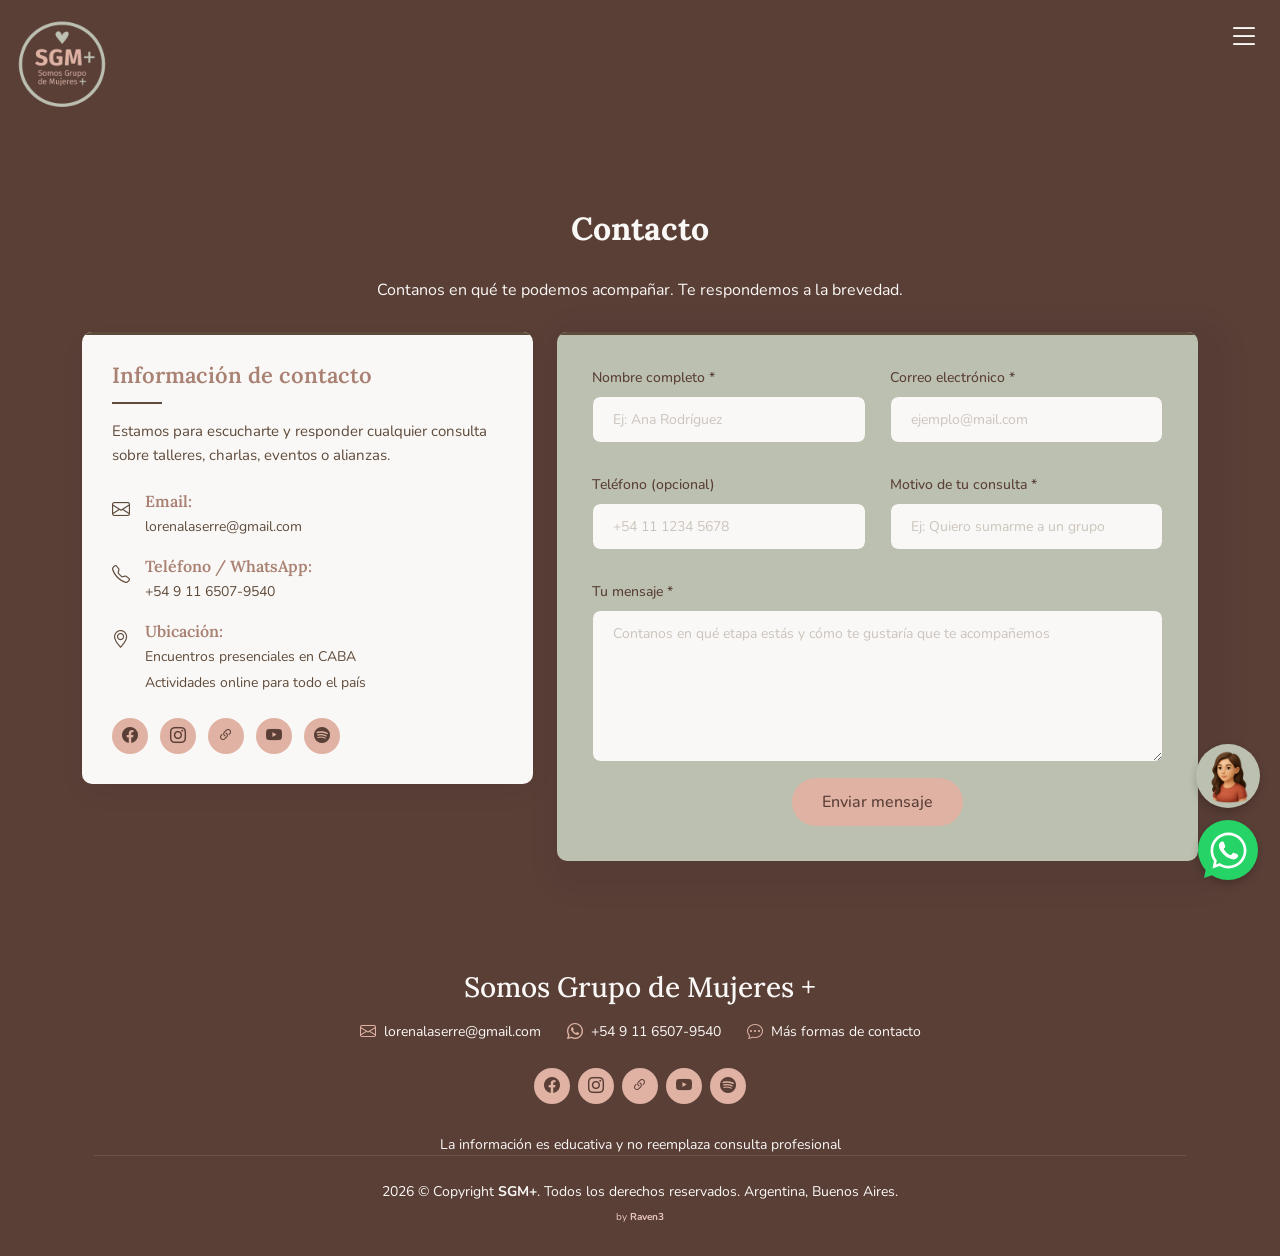
<file: contacto.html>
<!DOCTYPE html>
<html lang="es-AR">
  <head>
    <meta charset="utf-8" />
    <meta content="width=device-width, initial-scale=1.0" name="viewport" />
    <title>Contacto | SGM+</title>
    <meta
      name="description"
      content="Escribinos por formulario, WhatsApp o email. Te respondemos a la brevedad sobre talleres, grupos, sesiones o alianzas."
    />
    <meta
      name="keywords"
      content="grupo de mujeres, acompañamiento psicológico mujeres, salud emocional femenina, grupos terapéuticos para mujeres, sesiones psicológicas para mujeres, talleres para mujeres, fertilidad y salud emocional, búsqueda de embarazo, embarazo y postparto acompañamiento, perimenopausia, menopausia, salud hormonal femenina, ovodonación, TRHA, bienestar emocional mujeres, psicología femenina, acompañamiento terapéutico"
    />
    <meta name="robots" content="index, follow" />
    <meta name="googlebot" content="index, follow" />
    <meta name="bingbot" content="index, follow" />
    <!-- Favicons -->
    <link href="assets/img/favicon_io/favicon.ico" rel="icon" />
    <link
      href="assets/img/favicon_io/apple-touch-icon.png"
      rel="apple-touch-icon"
    />
    <!-- Canonical -->
    <link
      rel="canonical"
      href="https://somosgrupodemujeresmas.ar/contacto.html"
    />

    <!-- Open Graph (Facebook/Instagram/WhatsApp/LinkedIn) -->
    <meta property="og:type" content="website" />
    <meta property="og:locale" content="es_AR" />
    <meta property="og:site_name" content="SGM+ - Somos Grupo de Mujeres Más" />
    <meta property="og:title" content="Contacto | SGM+" />
    <meta
      property="og:description"
      content="Escribinos por formulario, WhatsApp o email. Te respondemos a la brevedad."
    />
    <meta
      property="og:url"
      content="https://somosgrupodemujeresmas.ar/contacto.html"
    />
    <meta
      property="og:image"
      content="https://somosgrupodemujeresmas.ar/assets/img/logo.png"
    />
    <meta
      property="og:image:secure_url"
      content="https://somosgrupodemujeresmas.ar/assets/img/logo.png"
    />
    <meta property="og:image:width" content="1200" />
    <meta property="og:image:height" content="630" />
    <meta
      property="og:image:alt"
      content="SGM+ - Acompañamiento psicológico, grupos y talleres para mujeres"
    />

    <!-- Twitter Card -->
    <meta name="twitter:card" content="summary_large_image" />
    <meta name="twitter:title" content="Contacto | SGM+" />
    <meta
      name="twitter:description"
      content="Escribinos por formulario, WhatsApp o email. Te respondemos a la brevedad."
    />
    <meta
      name="twitter:image"
      content="https://somosgrupodemujeresmas.ar/assets/img/logo.png"
    />
    <meta
      name="twitter:image:alt"
      content="SGM+ - Acompañamiento psicológico para mujeres"
    />

    <!-- Fonts -->
    <link href="https://fonts.googleapis.com" rel="preconnect" />
    <link href="https://fonts.gstatic.com" rel="preconnect" crossorigin />
    <link
      href="https://fonts.googleapis.com/css2?family=Lora:wght@400;700&family=Nunito:wght@400;600&display=swap"
      rel="stylesheet"
    />

    <!-- Vendor CSS Files -->
    <link
      href="assets/vendor/bootstrap/css/bootstrap.min.css"
      rel="stylesheet"
    />
    <link
      href="assets/vendor/bootstrap-icons/bootstrap-icons.css"
      rel="stylesheet"
    />
    <link href="assets/vendor/aos/aos.css" rel="stylesheet" />
    <link href="assets/vendor/swiper/swiper-bundle.min.css" rel="stylesheet" />

    <!-- Main CSS File -->
    <link href="assets/css/main.css" rel="stylesheet" />
    <script type="application/ld+json">
      {
        "@context": "https://schema.org",
        "@type": "Organization",
        "name": "Somos Grupo de Mujeres Más",
        "url": "https://somosgrupodemujeresmas.ar",
        "logo": "https://somosgrupodemujeresmas.ar/img/logo.png",
        "description": "Espacio de acompañamiento psicológico para mujeres en fertilidad, TRHA, embarazo, postparto y menopausia.",
        "sameAs": ["https://www.instagram.com/somosgrupodemujeresmas"]
      }
    </script>
    <script>
      window.dataLayer = window.dataLayer || [];
      function gtag() {
        dataLayer.push(arguments);
      }
      gtag("js", new Date());
      // GA4
      gtag("config", "G-C29E3E050P");
      // Google Ads
      //  gtag('config', 'AW-769337806');
    </script>
  </head>
  <body class="subpage">
    <!-- CONTENEDOR DE BOTONES FLOTANTES -->
    <div class="fab-container">
      <!-- BOTÓN IA -->
      <a
        href="https://aistudio.instagram.com/ai/550748717783344?utm_source=ai_agent"
        class="fab ia"
        target="_blank"
        rel="noopener noreferrer"
        aria-label="Una amiga en la infertilidad"
        title="Una amiga en la infertilidad"
        id="btn-ia"
      >
        <img src="assets/img/IA.png" alt="Asistente IA" class="ia-avatar" />
      </a>

      <div id="ia-modal" class="ia-modal" aria-hidden="true">
        <div class="ia-modal-backdrop"></div>
        <div class="ia-modal-dialog" role="dialog" aria-modal="true">
          <h3 class="ia-modal-title">Antes de seguir…</h3>
          <p class="ia-modal-text">
            <strong>Aviso:</strong>
            Esta inteligencia artificial ofrece información y asistencia con
            base en datos y patrones, pero no reemplaza el juicio humano ni el
            asesoramiento profesional. Las respuestas deben tomarse como una
            guía general y verificarse antes de tomar decisiones importantes.
          </p>
          <div class="ia-modal-actions">
            <button type="button" id="ia-cancelar" class="ia-btn ia-btn-ghost">
              Cancelar
            </button>
            <button type="button" id="ia-aceptar" class="ia-btn ia-btn-primary">
              Aceptar y continuar
            </button>
          </div>
        </div>
      </div>

      <!-- BOTÓN WHATSAPP -->
      <a
        href="https://wa.me/5491165079540?text=Hola%20quiero%20más%20información"
        class="fab wapp"
        target="_blank"
        rel="noopener noreferrer"
        aria-label="Link a WhatsApp Lorena Laserre"
      >
        <img
          src="assets/img/svg/logo-wapp-01.svg"
          width="50"
          height="50"
          alt="Lorena Laserre WhatsApp"
          loading="lazy"
        />
      </a>
    </div>

    <script>
      document.addEventListener("DOMContentLoaded", () => {
        const btnIa = document.getElementById("btn-ia");
        const modal = document.getElementById("ia-modal");
        const btnCancelar = document.getElementById("ia-cancelar");
        const btnAceptar = document.getElementById("ia-aceptar");
        const backdrop = document.querySelector(".ia-modal-backdrop");
        let destino = null;

        if (!btnIa) return;

        btnIa.addEventListener("click", (e) => {
          e.preventDefault();
          destino = btnIa.href;
          modal.classList.add("is-visible");
          modal.setAttribute("aria-hidden", "false");
        });

        const cerrar = () => {
          modal.classList.remove("is-visible");
          modal.setAttribute("aria-hidden", "true");
          destino = null;
        };

        btnCancelar.addEventListener("click", cerrar);
        backdrop.addEventListener("click", cerrar);

        btnAceptar.addEventListener("click", () => {
          if (destino) {
            window.open(destino, "_blank", "noopener");
          }
          cerrar();
        });

        document.addEventListener("keydown", (e) => {
          if (e.key === "Escape" && modal.classList.contains("is-visible")) {
            cerrar();
          }
        });
      });
    </script>

    <header
      id="header"
      class="header d-flex align-items-center position-relative"
    >
      <div
        class="container-fluid position-relative d-flex align-items-center justify-content-between"
      >
        <a
          href="index.html"
          class="logo d-flex align-items-center me-auto me-xl-0"
        >
          <img src="assets/img/logo-removebg-preview.png" alt="" />

          <!-- Uncomment the line below if you also wish to use a text logo -->
          <!-- <h1 class="sitename">Somos Grupo de Mujeres +</h1> -->
        </a>

        <nav id="navmenu" class="navmenu">
          <ul>
            <li><a href="index.html#hero">Inicio</a></li>
            <li><a href="index.html#about">Quienes Somos?</a></li>

            <li class="dropdown">
              <a href="index.html#impacto">
                <span>Por qué SGM+</span>
                <i class="bi bi-chevron-down toggle-dropdown"></i>
              </a>
              <ul>
                <li><a href="index.html#bio-hormonal">Biografía hormonal</a></li>
                <li><a href="index.html#menopausia">Menopausia</a></li>
                <li><a href="index.html#varones">Varones</a></li>
              </ul>
            </li>

            <li><a href="servicios.html">Servicios</a></li>
            <li><a href="talleres.html">Talleres</a></li>
            <li><a href="index.html#testimonios">Testimonios</a></li>

            <li class="dropdown">
              <a href="#">
                <span>Recursos</span>
                <i class="bi bi-chevron-down toggle-dropdown"></i>
              </a>
              <ul>
                <li><a href="index.html#related-books">Libros</a></li>
                <li><a href="index.html#medios">En los medios</a></li>
                <li><a href="test.html">Test gratuito</a></li>
              </ul>
            </li>

            <li><a href="index.html#faq">Preguntas</a></li>
            <li><a href="sesiones.html">Sesiones</a></li>
            <li><a href="contacto.html">Contacto</a></li>
          </ul>
          <i class="mobile-nav-toggle d-xl-none bi bi-list"></i>
        </nav>
      </div>
    </header>

    <main class="main">
      <section id="contact" class="contact section">
        <div class="container section-title" data-aos="fade-up">
          <h2>Contacto</h2>
          <p>
            Contanos en qué te podemos acompañar. Te respondemos a la brevedad.
          </p>
        </div>

        <div class="container" data-aos="fade-up">
          <div class="row">
            <div class="col-lg-5" data-aos="fade-right">
              <div class="contact-info">
                <div class="contact-card">
                  <h3>Información de contacto</h3>
                  <p>
                    Estamos para escucharte y responder cualquier consulta sobre
                    talleres, charlas, eventos o alianzas.
                  </p>

                  <div class="contact-details">
                    <div class="contact-item">
                      <i class="bi bi-envelope"></i>
                      <div>
                        <h4>Email:</h4>
                        <p>lorenalaserre@gmail.com</p>
                      </div>
                    </div>

                    <div class="contact-item">
                      <i class="bi bi-telephone"></i>
                      <div>
                        <h4>Teléfono / WhatsApp:</h4>
                        <p>+54 9 11 6507-9540</p>
                      </div>
                    </div>

                    <div class="contact-item">
                      <i class="bi bi-geo-alt"></i>
                      <div>
                        <h4>Ubicación:</h4>
                        <p>Encuentros presenciales en CABA</p>
                        <p>Actividades online para todo el país</p>
                      </div>
                    </div>
                  </div>

                  <div class="social-links">
                    <a href="#"><i class="bi bi-facebook"></i></a>
                    <a
                      href="https://www.instagram.com/stories/somosgrupodemujeresmas/"
                      target="_blank"
                      rel="noopener"
                      ><i class="bi bi-instagram"></i
                    ></a>
                    <a
                      href="https://linktr.ee/somosgrupodemujeresmas"
                      title="Linktree"
                      target="_blank"
                      rel="noopener"
                    >
                      <i class="bi bi-link-45deg"></i
                    ></a>
                    <a
                      href="https://www.youtube.com/channel/UCQiXLkonR0gxLOaJwVhbUIg"
                      title="Youtube"
                      target="_blank"
                      rel="noopener"
                    >
                      <i class="bi bi-youtube"></i
                    ></a>
                    <a
                      href="https://open.spotify.com/show/4x1xHnq6ZLR8YZR32OeKti"
                      title="Spotify"
                      target="_blank"
                      rel="noopener"
                    >
                      <i class="bi bi-spotify"></i
                    ></a>
                  </div>
                </div>
              </div>
            </div>

            <div class="col-lg-7" data-aos="fade-left">
              <div class="contact-form-wrapper">
                <form
                  action="https://formspree.io/f/mkgvdwar"
                  method="POST"
                  class="php-email-form"
                >
                  <div class="row">
                    <div class="col-md-6 form-group">
                      <label for="name">Nombre completo *</label>
                      <input
                        type="text"
                        name="name"
                        class="form-control"
                        id="name"
                        placeholder="Ej: Ana Rodríguez"
                        required
                      />
                    </div>
                    <div class="col-md-6 form-group mt-3 mt-md-0">
                      <label for="email">Correo electrónico *</label>
                      <input
                        type="email"
                        class="form-control"
                        name="email"
                        id="email"
                        placeholder="ejemplo@mail.com"
                        required
                      />
                    </div>
                  </div>
                  <div class="row mt-3">
                    <div class="col-md-6 form-group">
                      <label for="phone">Teléfono (opcional)</label>
                      <input
                        type="tel"
                        class="form-control"
                        name="phone"
                        id="phone"
                        placeholder="+54 11 1234 5678"
                      />
                    </div>
                    <div class="col-md-6 form-group">
                      <label for="subject">Motivo de tu consulta *</label>
                      <input
                        type="text"
                        class="form-control"
                        name="subject"
                        id="subject"
                        placeholder="Ej: Quiero sumarme a un grupo"
                        required
                      />
                    </div>
                  </div>
                  <div class="form-group mt-3">
                    <label for="message">Tu mensaje *</label>
                    <textarea
                      class="form-control"
                      name="message"
                      id="message"
                      rows="6"
                      placeholder="Contanos en qué etapa estás y cómo te gustaría que te acompañemos"
                      required
                    ></textarea>
                  </div>
                  <div class="my-3">
                    <div class="loading" style="display: none">
                      Enviando tu mensaje...
                    </div>
                    <div
                      class="error-message"
                      role="alert"
                      style="display: none"
                    ></div>
                    <div class="sent-message" style="display: none">
                      ¡Gracias por escribirnos! Te responderemos a la brevedad.
                    </div>
                  </div>
                  <div class="text-center mt-3">
                    <button type="submit">Enviar mensaje</button>
                  </div>
                </form>
              </div>
            </div>
          </div>
        </div>
      </section>
    </main>

    <footer id="footer" class="footer">
      <div class="container">
        <h3 class="sitename">Somos Grupo de Mujeres +</h3>

        <div class="footer-contact">
          <a href="mailto:lorenalaserre@gmail.com"><i class="bi bi-envelope"></i> lorenalaserre@gmail.com</a>
          <a href="https://wa.me/5491165079540?text=Hola%20quiero%20más%20información" target="_blank" rel="noopener"><i class="bi bi-whatsapp"></i> +54 9 11 6507-9540</a>
          <a href="contacto.html"><i class="bi bi-chat-dots"></i> Más formas de contacto</a>
        </div>
        <div class="social-links d-flex justify-content-center">
          <a href="" target="_blank" rel="noopener"
            ><i class="bi bi-facebook" title="Facebook"></i
          ></a>
          <a
            href="https://www.instagram.com/stories/somosgrupodemujeresmas/"
            title="Instagram"
            target="_blank"
            rel="noopener"
            ><i class="bi bi-instagram"></i
          ></a>

          <a
            href="https://linktr.ee/somosgrupodemujeresmas"
            title="Linktree"
            target="_blank"
            rel="noopener"
          >
            <i class="bi bi-link-45deg"></i
          ></a>
          <a
            href="https://www.youtube.com/channel/UCQiXLkonR0gxLOaJwVhbUIg"
            title="Youtube"
            target="_blank"
            rel="noopener"
          >
            <i class="bi bi-youtube"></i
          ></a>
          <a
            href="https://open.spotify.com/show/4x1xHnq6ZLR8YZR32OeKti"
            title="Spotify"
            target="_blank"
            rel="noopener"
          >
            <i class="bi bi-spotify"></i
          ></a>
        </div>
        <div class="container">
          <div>
            La información es educativa y no reemplaza consulta profesional
          </div>
          <div class="copyright" id="copyright"></div>
          <div class="credits">
            <a
              href="https://www.raven3.com.ar"
              style="
                font-size: 10px;
                color: var(--rosa-nude);
                text-decoration: none;
              "
              >by <strong>Raven3</strong></a
            >
          </div>
        </div>
      </div>
    </footer>

    <a
      href="#"
      id="scroll-top"
      class="scroll-top d-flex align-items-center justify-content-center"
      ><i class="bi bi-arrow-up-short"></i
    ></a>

    <div id="preloader"></div>

    <script src="assets/vendor/swiper/swiper-bundle.min.js" defer></script>
    <script
      src="assets/vendor/bootstrap/js/bootstrap.bundle.min.js"
      defer
    ></script>
    <script src="assets/vendor/aos/aos.js" defer></script>
    <script src="assets/js/main.js" defer></script>
  </body>
</html>
</file>
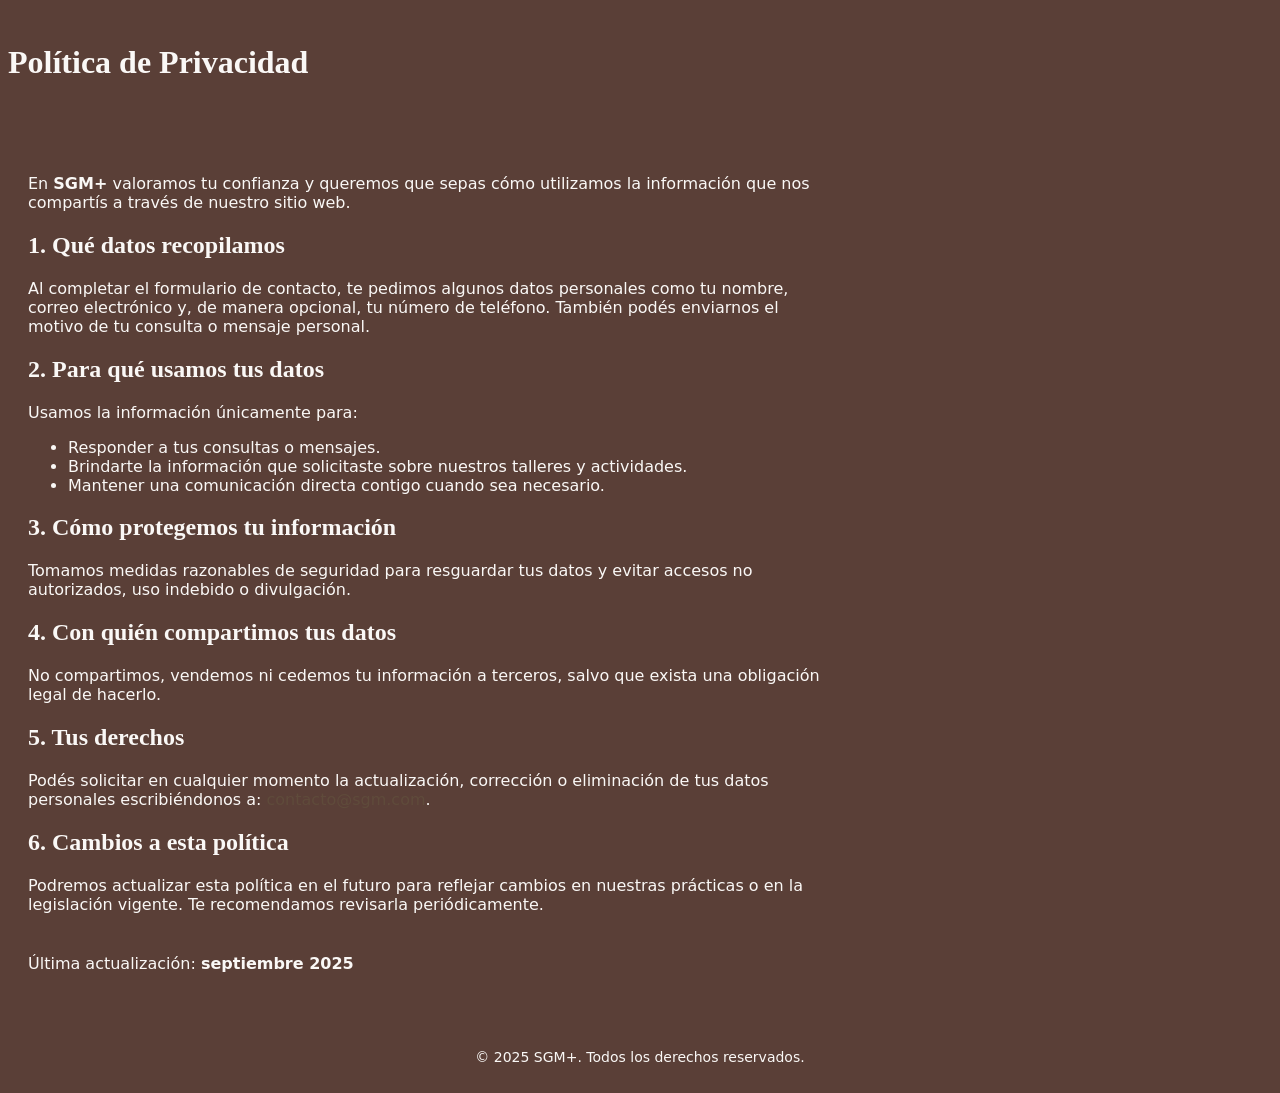
<file: privacidad.html>
<!DOCTYPE html>
<html lang="es">
<head>
  <meta charset="UTF-8" />
  <meta name="viewport" content="width=device-width, initial-scale=1.0" />
  <title>Política de Privacidad | SGM+</title>
      <link href="assets/img/favicon_io/favicon.ico" rel="icon" />
    <link
      href="assets/img/favicon_io/apple-touch-icon.png"
      rel="apple-touch-icon"
    />
  <link rel="stylesheet" href="assets/css/main.css" />
</head>
<body>
  <header class="header">
    <div class="container">
      <h1>Política de Privacidad</h1>
    </div>
  </header>

  <main class="container" style="max-width: 800px; padding: 40px 20px;">
    <p>
      En <strong>SGM+</strong> valoramos tu confianza y queremos que sepas cómo
      utilizamos la información que nos compartís a través de nuestro sitio web.
    </p>

    <h2>1. Qué datos recopilamos</h2>
    <p>
      Al completar el formulario de contacto, te pedimos algunos datos
      personales como tu nombre, correo electrónico y, de manera opcional,
      tu número de teléfono. También podés enviarnos el motivo de tu consulta
      o mensaje personal.
    </p>

    <h2>2. Para qué usamos tus datos</h2>
    <p>
      Usamos la información únicamente para:
    </p>
    <ul>
      <li>Responder a tus consultas o mensajes.</li>
      <li>Brindarte la información que solicitaste sobre nuestros talleres y actividades.</li>
      <li>Mantener una comunicación directa contigo cuando sea necesario.</li>
    </ul>

    <h2>3. Cómo protegemos tu información</h2>
    <p>
      Tomamos medidas razonables de seguridad para resguardar tus datos y
      evitar accesos no autorizados, uso indebido o divulgación.
    </p>

    <h2>4. Con quién compartimos tus datos</h2>
    <p>
      No compartimos, vendemos ni cedemos tu información a terceros, salvo que
      exista una obligación legal de hacerlo.
    </p>

    <h2>5. Tus derechos</h2>
    <p>
      Podés solicitar en cualquier momento la actualización, corrección o
      eliminación de tus datos personales escribiéndonos a:
      <a href="mailto:contacto@sgm.com">contacto@sgm.com</a>.
    </p>

    <h2>6. Cambios a esta política</h2>
    <p>
      Podremos actualizar esta política en el futuro para reflejar cambios en
      nuestras prácticas o en la legislación vigente. Te recomendamos revisarla
      periódicamente.
    </p>

    <p style="margin-top: 40px;">
      Última actualización: <strong>septiembre 2025</strong>
    </p>
  </main>

  <footer class="footer" style="padding: 20px; text-align: center; font-size: 14px;">
    © 2025 SGM+. Todos los derechos reservados.
  </footer>
</body>
</html>
</file>
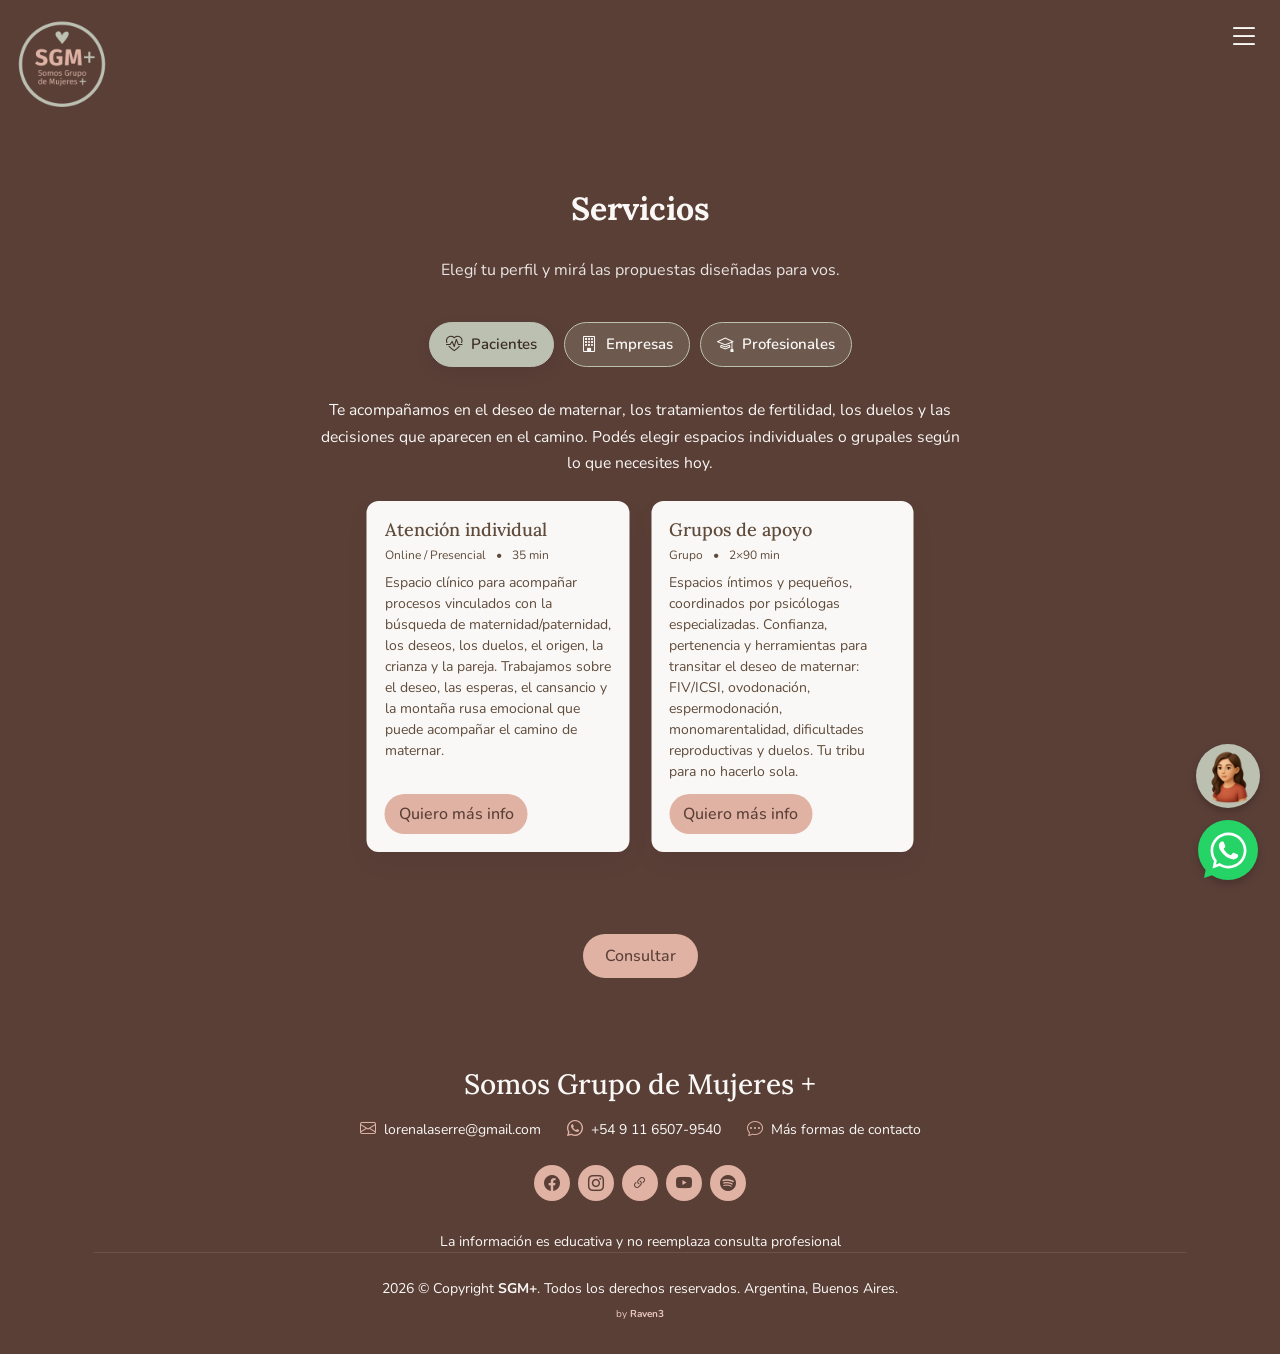
<file: servicios.html>
<!DOCTYPE html>
<html lang="es-AR">
  <head>
    <meta charset="utf-8" />
    <meta content="width=device-width, initial-scale=1.0" name="viewport" />
    <title>Servicios | SGM+ — Acompañamiento psicológico para mujeres</title>
    <meta
      name="description"
      content="Atención individual, grupos de apoyo, talleres y programas para empresas y profesionales de la salud. Elegí tu perfil y conocé los servicios de SGM+."
    />
    <meta
      name="keywords"
      content="grupo de mujeres, acompañamiento psicológico mujeres, salud emocional femenina, grupos terapéuticos para mujeres, sesiones psicológicas para mujeres, talleres para mujeres, fertilidad y salud emocional, búsqueda de embarazo, embarazo y postparto acompañamiento, perimenopausia, menopausia, salud hormonal femenina, ovodonación, TRHA, bienestar emocional mujeres, psicología femenina, acompañamiento terapéutico"
    />
    <meta name="robots" content="index, follow" />
    <meta name="googlebot" content="index, follow" />
    <meta name="bingbot" content="index, follow" />
    <!-- Favicons -->
    <link href="assets/img/favicon_io/favicon.ico" rel="icon" />
    <link
      href="assets/img/favicon_io/apple-touch-icon.png"
      rel="apple-touch-icon"
    />
    <!-- Canonical -->
    <link
      rel="canonical"
      href="https://somosgrupodemujeresmas.ar/servicios.html"
    />

    <!-- Open Graph (Facebook/Instagram/WhatsApp/LinkedIn) -->
    <meta property="og:type" content="website" />
    <meta property="og:locale" content="es_AR" />
    <meta property="og:site_name" content="SGM+ - Somos Grupo de Mujeres Más" />
    <meta property="og:title" content="Servicios | SGM+" />
    <meta
      property="og:description"
      content="Atención individual, grupos de apoyo, talleres y programas para empresas y profesionales de la salud. Elegí tu perfil y conocé los servicios de SGM+."
    />
    <meta
      property="og:url"
      content="https://somosgrupodemujeresmas.ar/servicios.html"
    />
    <meta
      property="og:image"
      content="https://somosgrupodemujeresmas.ar/assets/img/logo.png"
    />
    <meta
      property="og:image:secure_url"
      content="https://somosgrupodemujeresmas.ar/assets/img/logo.png"
    />
    <meta property="og:image:width" content="1200" />
    <meta property="og:image:height" content="630" />
    <meta
      property="og:image:alt"
      content="SGM+ - Acompañamiento psicológico, grupos y talleres para mujeres"
    />

    <!-- Twitter Card -->
    <meta name="twitter:card" content="summary_large_image" />
    <meta name="twitter:title" content="Servicios | SGM+" />
    <meta
      name="twitter:description"
      content="Atención individual, grupos de apoyo, talleres y programas para empresas y profesionales de la salud."
    />
    <meta
      name="twitter:image"
      content="https://somosgrupodemujeresmas.ar/assets/img/logo.png"
    />
    <meta
      name="twitter:image:alt"
      content="SGM+ - Acompañamiento psicológico para mujeres"
    />

    <!-- Fonts -->
    <link href="https://fonts.googleapis.com" rel="preconnect" />
    <link href="https://fonts.gstatic.com" rel="preconnect" crossorigin />
    <link
      href="https://fonts.googleapis.com/css2?family=Lora:wght@400;700&family=Nunito:wght@400;600&display=swap"
      rel="stylesheet"
    />

    <!-- Vendor CSS Files -->
    <link
      href="assets/vendor/bootstrap/css/bootstrap.min.css"
      rel="stylesheet"
    />
    <link
      href="assets/vendor/bootstrap-icons/bootstrap-icons.css"
      rel="stylesheet"
    />
    <link href="assets/vendor/aos/aos.css" rel="stylesheet" />
    <link href="assets/vendor/swiper/swiper-bundle.min.css" rel="stylesheet" />

    <!-- Main CSS File -->
    <link href="assets/css/main.css" rel="stylesheet" />
    <script type="application/ld+json">
      {
        "@context": "https://schema.org",
        "@type": "Organization",
        "name": "Somos Grupo de Mujeres Más",
        "url": "https://somosgrupodemujeresmas.ar",
        "logo": "https://somosgrupodemujeresmas.ar/img/logo.png",
        "description": "Espacio de acompañamiento psicológico para mujeres en fertilidad, TRHA, embarazo, postparto y menopausia.",
        "sameAs": ["https://www.instagram.com/somosgrupodemujeresmas"]
      }
    </script>
    <script>
      window.dataLayer = window.dataLayer || [];
      function gtag() {
        dataLayer.push(arguments);
      }
      gtag("js", new Date());
      // GA4
      gtag("config", "G-C29E3E050P");
      // Google Ads
      //  gtag('config', 'AW-769337806');
    </script>
  </head>
  <body class="subpage">
    <!-- CONTENEDOR DE BOTONES FLOTANTES -->
    <div class="fab-container">
      <!-- BOTÓN IA -->
      <a
        href="https://aistudio.instagram.com/ai/550748717783344?utm_source=ai_agent"
        class="fab ia"
        target="_blank"
        rel="noopener noreferrer"
        aria-label="Una amiga en la infertilidad"
        title="Una amiga en la infertilidad"
        id="btn-ia"
      >
        <img src="assets/img/IA.png" alt="Asistente IA" class="ia-avatar" />
      </a>

      <div id="ia-modal" class="ia-modal" aria-hidden="true">
        <div class="ia-modal-backdrop"></div>
        <div class="ia-modal-dialog" role="dialog" aria-modal="true">
          <h3 class="ia-modal-title">Antes de seguir…</h3>
          <p class="ia-modal-text">
            <strong>Aviso:</strong>
            Esta inteligencia artificial ofrece información y asistencia con
            base en datos y patrones, pero no reemplaza el juicio humano ni el
            asesoramiento profesional. Las respuestas deben tomarse como una
            guía general y verificarse antes de tomar decisiones importantes.
          </p>
          <div class="ia-modal-actions">
            <button type="button" id="ia-cancelar" class="ia-btn ia-btn-ghost">
              Cancelar
            </button>
            <button type="button" id="ia-aceptar" class="ia-btn ia-btn-primary">
              Aceptar y continuar
            </button>
          </div>
        </div>
      </div>

      <!-- BOTÓN WHATSAPP -->
      <a
        href="https://wa.me/5491165079540?text=Hola%20quiero%20más%20información"
        class="fab wapp"
        target="_blank"
        rel="noopener noreferrer"
        aria-label="Link a WhatsApp Lorena Laserre"
      >
        <img
          src="assets/img/svg/logo-wapp-01.svg"
          width="50"
          height="50"
          alt="Lorena Laserre WhatsApp"
          loading="lazy"
        />
      </a>
    </div>

    <script>
      document.addEventListener("DOMContentLoaded", () => {
        const btnIa = document.getElementById("btn-ia");
        const modal = document.getElementById("ia-modal");
        const btnCancelar = document.getElementById("ia-cancelar");
        const btnAceptar = document.getElementById("ia-aceptar");
        const backdrop = document.querySelector(".ia-modal-backdrop");
        let destino = null;

        if (!btnIa) return;

        btnIa.addEventListener("click", (e) => {
          e.preventDefault();
          destino = btnIa.href;
          modal.classList.add("is-visible");
          modal.setAttribute("aria-hidden", "false");
        });

        const cerrar = () => {
          modal.classList.remove("is-visible");
          modal.setAttribute("aria-hidden", "true");
          destino = null;
        };

        btnCancelar.addEventListener("click", cerrar);
        backdrop.addEventListener("click", cerrar);

        btnAceptar.addEventListener("click", () => {
          if (destino) {
            window.open(destino, "_blank", "noopener");
          }
          cerrar();
        });

        document.addEventListener("keydown", (e) => {
          if (e.key === "Escape" && modal.classList.contains("is-visible")) {
            cerrar();
          }
        });
      });
    </script>

    <header
      id="header"
      class="header d-flex align-items-center position-relative"
    >
      <div
        class="container-fluid position-relative d-flex align-items-center justify-content-between"
      >
        <a
          href="index.html"
          class="logo d-flex align-items-center me-auto me-xl-0"
        >
          <img src="assets/img/logo-removebg-preview.png" alt="" />

          <!-- Uncomment the line below if you also wish to use a text logo -->
          <!-- <h1 class="sitename">Somos Grupo de Mujeres +</h1> -->
        </a>

        <nav id="navmenu" class="navmenu">
          <ul>
            <li><a href="index.html#hero">Inicio</a></li>
            <li><a href="index.html#about">Quienes Somos?</a></li>

            <li class="dropdown">
              <a href="index.html#impacto">
                <span>Por qué SGM+</span>
                <i class="bi bi-chevron-down toggle-dropdown"></i>
              </a>
              <ul>
                <li><a href="index.html#bio-hormonal">Biografía hormonal</a></li>
                <li><a href="index.html#menopausia">Menopausia</a></li>
                <li><a href="index.html#varones">Varones</a></li>
              </ul>
            </li>

            <li><a href="servicios.html">Servicios</a></li>
            <li><a href="talleres.html">Talleres</a></li>
            <li><a href="index.html#testimonios">Testimonios</a></li>

            <li class="dropdown">
              <a href="#">
                <span>Recursos</span>
                <i class="bi bi-chevron-down toggle-dropdown"></i>
              </a>
              <ul>
                <li><a href="index.html#related-books">Libros</a></li>
                <li><a href="index.html#medios">En los medios</a></li>
                <li><a href="test.html">Test gratuito</a></li>
              </ul>
            </li>

            <li><a href="index.html#faq">Preguntas</a></li>
            <li><a href="sesiones.html">Sesiones</a></li>
            <li><a href="contacto.html">Contacto</a></li>
          </ul>
          <i class="mobile-nav-toggle d-xl-none bi bi-list"></i>
        </nav>
      </div>
    </header>

    <main class="main">
      <section id="servicios" class="section servicios">
        <div class="container">
          <div class="section-title">
            <h2>Servicios</h2>
            <p>Elegí tu perfil y mirá las propuestas diseñadas para vos.</p>
          </div>

          <div
            class="audiencia-switch"
            role="tablist"
            aria-label="Selector de audiencia"
          >
            <button
              class="audiencia-btn is-active"
              data-audiencia="paciente"
              role="tab"
              aria-selected="true"
            >
              <i class="bi bi-heart-pulse" aria-hidden="true"></i>
              <span>Pacientes</span>
            </button>

            <button
              class="audiencia-btn"
              data-audiencia="empresa"
              role="tab"
              aria-selected="false"
            >
              <i class="bi bi-building" aria-hidden="true"></i>
              <span>Empresas</span>
            </button>

            <button
              class="audiencia-btn"
              data-audiencia="profesional"
              role="tab"
              aria-selected="false"
            >
              <i class="bi bi-mortarboard" aria-hidden="true"></i>
              <span>Profesionales</span>
            </button>
          </div>
          <p id="servicios-intro" class="servicios-intro"></p>
          <div class="swiper servicios-swiper">
            <div id="servicios-grid" class="swiper-wrapper"></div>
            <div class="swiper-pagination"></div>
          </div>

          <div class="servicios-cta">
            <a id="servicios-cta-btn" href="contacto.html" class="btn-primary"
              >Consultar</a
            >
          </div>
        </div>
      </section>
    </main>

    <footer id="footer" class="footer">
      <div class="container">
        <h3 class="sitename">Somos Grupo de Mujeres +</h3>

        <div class="footer-contact">
          <a href="mailto:lorenalaserre@gmail.com"><i class="bi bi-envelope"></i> lorenalaserre@gmail.com</a>
          <a href="https://wa.me/5491165079540?text=Hola%20quiero%20más%20información" target="_blank" rel="noopener"><i class="bi bi-whatsapp"></i> +54 9 11 6507-9540</a>
          <a href="contacto.html"><i class="bi bi-chat-dots"></i> Más formas de contacto</a>
        </div>
        <div class="social-links d-flex justify-content-center">
          <a href="" target="_blank" rel="noopener"
            ><i class="bi bi-facebook" title="Facebook"></i
          ></a>
          <a
            href="https://www.instagram.com/stories/somosgrupodemujeresmas/"
            title="Instagram"
            target="_blank"
            rel="noopener"
            ><i class="bi bi-instagram"></i
          ></a>

          <a
            href="https://linktr.ee/somosgrupodemujeresmas"
            title="Linktree"
            target="_blank"
            rel="noopener"
          >
            <i class="bi bi-link-45deg"></i
          ></a>
          <a
            href="https://www.youtube.com/channel/UCQiXLkonR0gxLOaJwVhbUIg"
            title="Youtube"
            target="_blank"
            rel="noopener"
          >
            <i class="bi bi-youtube"></i
          ></a>
          <a
            href="https://open.spotify.com/show/4x1xHnq6ZLR8YZR32OeKti"
            title="Spotify"
            target="_blank"
            rel="noopener"
          >
            <i class="bi bi-spotify"></i
          ></a>
        </div>
        <div class="container">
          <div>
            La información es educativa y no reemplaza consulta profesional
          </div>
          <div class="copyright" id="copyright"></div>
          <div class="credits">
            <a
              href="https://www.raven3.com.ar"
              style="
                font-size: 10px;
                color: var(--rosa-nude);
                text-decoration: none;
              "
              >by <strong>Raven3</strong></a
            >
          </div>
        </div>
      </div>
    </footer>

    <a
      href="#"
      id="scroll-top"
      class="scroll-top d-flex align-items-center justify-content-center"
      ><i class="bi bi-arrow-up-short"></i
    ></a>

    <div id="preloader"></div>

    <script src="assets/vendor/swiper/swiper-bundle.min.js" defer></script>
    <script
      src="assets/vendor/bootstrap/js/bootstrap.bundle.min.js"
      defer
    ></script>
    <script src="assets/vendor/aos/aos.js" defer></script>
    <script src="assets/js/main.js" defer></script>
    <script src="assets/js/servicios.js" defer></script>
  </body>
</html>
</file>
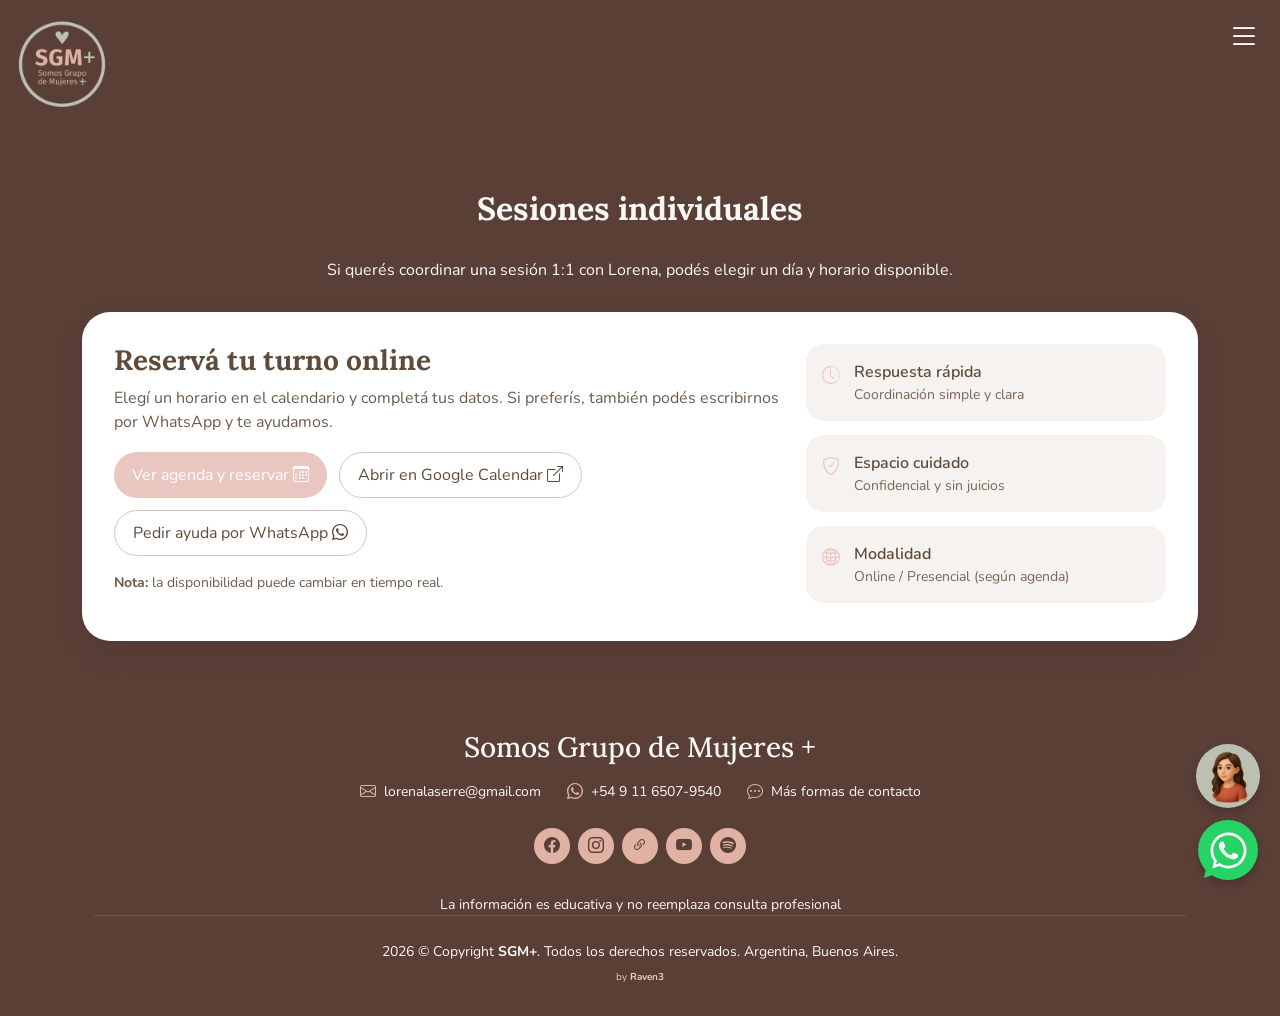
<file: sesiones.html>
<!DOCTYPE html>
<html lang="es-AR">
  <head>
    <meta charset="utf-8" />
    <meta content="width=device-width, initial-scale=1.0" name="viewport" />
    <title>Sesiones individuales | SGM+</title>
    <meta
      name="description"
      content="Reservá tu sesión 1:1 con Lorena Laserre. Coordinación simple, espacio confidencial y sin juicios. Modalidad online y presencial en CABA."
    />
    <meta
      name="keywords"
      content="grupo de mujeres, acompañamiento psicológico mujeres, salud emocional femenina, grupos terapéuticos para mujeres, sesiones psicológicas para mujeres, talleres para mujeres, fertilidad y salud emocional, búsqueda de embarazo, embarazo y postparto acompañamiento, perimenopausia, menopausia, salud hormonal femenina, ovodonación, TRHA, bienestar emocional mujeres, psicología femenina, acompañamiento terapéutico"
    />
    <meta name="robots" content="index, follow" />
    <meta name="googlebot" content="index, follow" />
    <meta name="bingbot" content="index, follow" />
    <!-- Favicons -->
    <link href="assets/img/favicon_io/favicon.ico" rel="icon" />
    <link
      href="assets/img/favicon_io/apple-touch-icon.png"
      rel="apple-touch-icon"
    />
    <!-- Canonical -->
    <link
      rel="canonical"
      href="https://somosgrupodemujeresmas.ar/sesiones.html"
    />

    <!-- Open Graph (Facebook/Instagram/WhatsApp/LinkedIn) -->
    <meta property="og:type" content="website" />
    <meta property="og:locale" content="es_AR" />
    <meta property="og:site_name" content="SGM+ - Somos Grupo de Mujeres Más" />
    <meta property="og:title" content="Sesiones individuales | SGM+" />
    <meta
      property="og:description"
      content="Reservá tu sesión 1:1 con Lorena Laserre. Coordinación simple, espacio confidencial y sin juicios."
    />
    <meta
      property="og:url"
      content="https://somosgrupodemujeresmas.ar/sesiones.html"
    />
    <meta
      property="og:image"
      content="https://somosgrupodemujeresmas.ar/assets/img/logo.png"
    />
    <meta
      property="og:image:secure_url"
      content="https://somosgrupodemujeresmas.ar/assets/img/logo.png"
    />
    <meta property="og:image:width" content="1200" />
    <meta property="og:image:height" content="630" />
    <meta
      property="og:image:alt"
      content="SGM+ - Acompañamiento psicológico, grupos y talleres para mujeres"
    />

    <!-- Twitter Card -->
    <meta name="twitter:card" content="summary_large_image" />
    <meta name="twitter:title" content="Sesiones individuales | SGM+" />
    <meta
      name="twitter:description"
      content="Reservá tu sesión 1:1 con Lorena Laserre. Online y presencial en CABA."
    />
    <meta
      name="twitter:image"
      content="https://somosgrupodemujeresmas.ar/assets/img/logo.png"
    />
    <meta
      name="twitter:image:alt"
      content="SGM+ - Acompañamiento psicológico para mujeres"
    />

    <!-- Fonts -->
    <link href="https://fonts.googleapis.com" rel="preconnect" />
    <link href="https://fonts.gstatic.com" rel="preconnect" crossorigin />
    <link
      href="https://fonts.googleapis.com/css2?family=Lora:wght@400;700&family=Nunito:wght@400;600&display=swap"
      rel="stylesheet"
    />
    <link
      href="https://calendar.google.com/calendar/scheduling-button-script.css"
      rel="stylesheet"
    />
    <!-- Vendor CSS Files -->
    <link
      href="assets/vendor/bootstrap/css/bootstrap.min.css"
      rel="stylesheet"
    />
    <link
      href="assets/vendor/bootstrap-icons/bootstrap-icons.css"
      rel="stylesheet"
    />
    <link href="assets/vendor/aos/aos.css" rel="stylesheet" />
    <link href="assets/vendor/swiper/swiper-bundle.min.css" rel="stylesheet" />

    <!-- Main CSS File -->
    <link href="assets/css/main.css" rel="stylesheet" />
    <script type="application/ld+json">
      {
        "@context": "https://schema.org",
        "@type": "Organization",
        "name": "Somos Grupo de Mujeres Más",
        "url": "https://somosgrupodemujeresmas.ar",
        "logo": "https://somosgrupodemujeresmas.ar/img/logo.png",
        "description": "Espacio de acompañamiento psicológico para mujeres en fertilidad, TRHA, embarazo, postparto y menopausia.",
        "sameAs": ["https://www.instagram.com/somosgrupodemujeresmas"]
      }
    </script>
    <script>
      window.dataLayer = window.dataLayer || [];
      function gtag() {
        dataLayer.push(arguments);
      }
      gtag("js", new Date());
      // GA4
      gtag("config", "G-C29E3E050P");
      // Google Ads
      //  gtag('config', 'AW-769337806');
    </script>
  </head>
  <body class="subpage">
    <!-- CONTENEDOR DE BOTONES FLOTANTES -->
    <div class="fab-container">
      <!-- BOTÓN IA -->
      <a
        href="https://aistudio.instagram.com/ai/550748717783344?utm_source=ai_agent"
        class="fab ia"
        target="_blank"
        rel="noopener noreferrer"
        aria-label="Una amiga en la infertilidad"
        title="Una amiga en la infertilidad"
        id="btn-ia"
      >
        <img src="assets/img/IA.png" alt="Asistente IA" class="ia-avatar" />
      </a>

      <div id="ia-modal" class="ia-modal" aria-hidden="true">
        <div class="ia-modal-backdrop"></div>
        <div class="ia-modal-dialog" role="dialog" aria-modal="true">
          <h3 class="ia-modal-title">Antes de seguir…</h3>
          <p class="ia-modal-text">
            <strong>Aviso:</strong>
            Esta inteligencia artificial ofrece información y asistencia con
            base en datos y patrones, pero no reemplaza el juicio humano ni el
            asesoramiento profesional. Las respuestas deben tomarse como una
            guía general y verificarse antes de tomar decisiones importantes.
          </p>
          <div class="ia-modal-actions">
            <button type="button" id="ia-cancelar" class="ia-btn ia-btn-ghost">
              Cancelar
            </button>
            <button type="button" id="ia-aceptar" class="ia-btn ia-btn-primary">
              Aceptar y continuar
            </button>
          </div>
        </div>
      </div>

      <!-- BOTÓN WHATSAPP -->
      <a
        href="https://wa.me/5491165079540?text=Hola%20quiero%20más%20información"
        class="fab wapp"
        target="_blank"
        rel="noopener noreferrer"
        aria-label="Link a WhatsApp Lorena Laserre"
      >
        <img
          src="assets/img/svg/logo-wapp-01.svg"
          width="50"
          height="50"
          alt="Lorena Laserre WhatsApp"
          loading="lazy"
        />
      </a>
    </div>

    <script>
      document.addEventListener("DOMContentLoaded", () => {
        const btnIa = document.getElementById("btn-ia");
        const modal = document.getElementById("ia-modal");
        const btnCancelar = document.getElementById("ia-cancelar");
        const btnAceptar = document.getElementById("ia-aceptar");
        const backdrop = document.querySelector(".ia-modal-backdrop");
        let destino = null;

        if (!btnIa) return;

        btnIa.addEventListener("click", (e) => {
          e.preventDefault();
          destino = btnIa.href;
          modal.classList.add("is-visible");
          modal.setAttribute("aria-hidden", "false");
        });

        const cerrar = () => {
          modal.classList.remove("is-visible");
          modal.setAttribute("aria-hidden", "true");
          destino = null;
        };

        btnCancelar.addEventListener("click", cerrar);
        backdrop.addEventListener("click", cerrar);

        btnAceptar.addEventListener("click", () => {
          if (destino) {
            window.open(destino, "_blank", "noopener");
          }
          cerrar();
        });

        document.addEventListener("keydown", (e) => {
          if (e.key === "Escape" && modal.classList.contains("is-visible")) {
            cerrar();
          }
        });
      });
    </script>

    <header
      id="header"
      class="header d-flex align-items-center position-relative"
    >
      <div
        class="container-fluid position-relative d-flex align-items-center justify-content-between"
      >
        <a
          href="index.html"
          class="logo d-flex align-items-center me-auto me-xl-0"
        >
          <img src="assets/img/logo-removebg-preview.png" alt="" />

          <!-- Uncomment the line below if you also wish to use a text logo -->
          <!-- <h1 class="sitename">Somos Grupo de Mujeres +</h1> -->
        </a>

        <nav id="navmenu" class="navmenu">
          <ul>
            <li><a href="index.html#hero">Inicio</a></li>
            <li><a href="index.html#about">Quienes Somos?</a></li>

            <li class="dropdown">
              <a href="index.html#impacto">
                <span>Por qué SGM+</span>
                <i class="bi bi-chevron-down toggle-dropdown"></i>
              </a>
              <ul>
                <li><a href="index.html#bio-hormonal">Biografía hormonal</a></li>
                <li><a href="index.html#menopausia">Menopausia</a></li>
                <li><a href="index.html#varones">Varones</a></li>
              </ul>
            </li>

            <li><a href="servicios.html">Servicios</a></li>
            <li><a href="talleres.html">Talleres</a></li>
            <li><a href="index.html#testimonios">Testimonios</a></li>

            <li class="dropdown">
              <a href="#">
                <span>Recursos</span>
                <i class="bi bi-chevron-down toggle-dropdown"></i>
              </a>
              <ul>
                <li><a href="index.html#related-books">Libros</a></li>
                <li><a href="index.html#medios">En los medios</a></li>
                <li><a href="test.html">Test gratuito</a></li>
              </ul>
            </li>

            <li><a href="index.html#faq">Preguntas</a></li>
            <li><a href="sesiones.html">Sesiones</a></li>
            <li><a href="contacto.html">Contacto</a></li>
          </ul>
          <i class="mobile-nav-toggle d-xl-none bi bi-list"></i>
        </nav>
      </div>
    </header>

    <main class="main">
      <section id="agenda" class="agenda section light-background">
        <div class="container" data-aos="fade-up">
          <div class="section-title">
            <h2>Sesiones individuales</h2>
            <p>
              Si querés coordinar una sesión 1:1 con Lorena, podés elegir un día
              y horario disponible.
            </p>
          </div>

          <div class="agenda-card" data-aos="fade-up">
            <div class="agenda-card__text">
              <h3>Reservá tu turno online</h3>
              <p>
                Elegí un horario en el calendario y completá tus datos. Si
                preferís, también podés escribirnos por WhatsApp y te ayudamos.
              </p>

              <div class="agenda-actions">
                <!-- Opción 1: Abrir modal embebido -->
                <button
                  type="button"
                  class="btn-primary"
                  data-bs-toggle="modal"
                  data-bs-target="#calendarModal"
                  data-calendar-url="https://calendar.app.google/MmobJfXVe1xdKyYW7"
                >
                  Ver agenda y reservar
                  <i class="bi bi-calendar3"></i>
                </button>

                <!-- Opción 2: Link directo -->
                <a
                  class="btn-secondary"
                  href="https://calendar.app.google/MmobJfXVe1xdKyYW7"
                  target="_blank"
                  rel="noopener"
                >
                  Abrir en Google Calendar
                  <i class="bi bi-box-arrow-up-right"></i>
                </a>

                <a
                  class="btn-secondary"
                  href="https://wa.me/5491165079540?text=Hola%20Lore%2C%20quiero%20coordinar%20una%20sesi%C3%B3n%201%3A1%20%C2%BFMe%20ayud%C3%A1s%20con%20un%20turno%3F"
                  target="_blank"
                  rel="noopener"
                >
                  Pedir ayuda por WhatsApp
                  <i class="bi bi-whatsapp"></i>
                </a>
              </div>

              <p class="agenda-note">
                <strong>Nota:</strong> la disponibilidad puede cambiar en tiempo
                real.
              </p>
            </div>

            <div class="agenda-card__mini">
              <div class="agenda-mini">
                <i class="bi bi-clock-history"></i>
                <div>
                  <span>Respuesta rápida</span>
                  <p>Coordinación simple y clara</p>
                </div>
              </div>
              <div class="agenda-mini">
                <i class="bi bi-shield-check"></i>
                <div>
                  <span>Espacio cuidado</span>
                  <p>Confidencial y sin juicios</p>
                </div>
              </div>
              <div class="agenda-mini">
                <i class="bi bi-globe2"></i>
                <div>
                  <span>Modalidad</span>
                  <p>Online / Presencial (según agenda)</p>
                </div>
              </div>
            </div>
          </div>
        </div>
      </section>
    </main>

    <footer id="footer" class="footer">
      <div class="container">
        <h3 class="sitename">Somos Grupo de Mujeres +</h3>

        <div class="footer-contact">
          <a href="mailto:lorenalaserre@gmail.com"><i class="bi bi-envelope"></i> lorenalaserre@gmail.com</a>
          <a href="https://wa.me/5491165079540?text=Hola%20quiero%20más%20información" target="_blank" rel="noopener"><i class="bi bi-whatsapp"></i> +54 9 11 6507-9540</a>
          <a href="contacto.html"><i class="bi bi-chat-dots"></i> Más formas de contacto</a>
        </div>
        <div class="social-links d-flex justify-content-center">
          <a href="" target="_blank" rel="noopener"
            ><i class="bi bi-facebook" title="Facebook"></i
          ></a>
          <a
            href="https://www.instagram.com/stories/somosgrupodemujeresmas/"
            title="Instagram"
            target="_blank"
            rel="noopener"
            ><i class="bi bi-instagram"></i
          ></a>

          <a
            href="https://linktr.ee/somosgrupodemujeresmas"
            title="Linktree"
            target="_blank"
            rel="noopener"
          >
            <i class="bi bi-link-45deg"></i
          ></a>
          <a
            href="https://www.youtube.com/channel/UCQiXLkonR0gxLOaJwVhbUIg"
            title="Youtube"
            target="_blank"
            rel="noopener"
          >
            <i class="bi bi-youtube"></i
          ></a>
          <a
            href="https://open.spotify.com/show/4x1xHnq6ZLR8YZR32OeKti"
            title="Spotify"
            target="_blank"
            rel="noopener"
          >
            <i class="bi bi-spotify"></i
          ></a>
        </div>
        <div class="container">
          <div>
            La información es educativa y no reemplaza consulta profesional
          </div>
          <div class="copyright" id="copyright"></div>
          <div class="credits">
            <a
              href="https://www.raven3.com.ar"
              style="
                font-size: 10px;
                color: var(--rosa-nude);
                text-decoration: none;
              "
              >by <strong>Raven3</strong></a
            >
          </div>
        </div>
      </div>
    </footer>

    <a
      href="#"
      id="scroll-top"
      class="scroll-top d-flex align-items-center justify-content-center"
      ><i class="bi bi-arrow-up-short"></i
    ></a>

    <div id="preloader"></div>

    <!-- Calendar Modal -->
    <div class="modal fade" id="calendarModal" tabindex="-1" aria-hidden="true">
      <div class="modal-dialog modal-dialog-centered modal-xl">
        <div class="modal-content">
          <div class="modal-header">
            <h5 class="modal-title">Reservar sesión</h5>
            <button
              type="button"
              class="btn-close"
              data-bs-dismiss="modal"
              aria-label="Cerrar"
            ></button>
          </div>

          <div class="modal-body text-center">
            <p class="mb-4">
              Elegí un día y horario disponible para tu sesión individual con
              Lorena.
            </p>
            <!-- Contenedor del botón de Google -->
            <div id="gcal-scheduling-button"></div>
            <p class="small text-muted mt-4">
              Si el botón no se carga, podés abrir la agenda directamente.
            </p>
          </div>

          <div class="modal-footer justify-content-center">
            <a
              href="https://calendar.google.com/calendar/appointments/schedules/AcZssZ2QzKHgup4Sy4fAe1Y3byX246YAw0JL9OVUokD8d-ay9QoOFzmF1_WAP8NXGzlUqbrr0BNJj9ak?gv=true"
              target="_blank"
              class="btn btn-outline-secondary"
            >
              Abrir agenda en Google Calendar
            </a>

            <button
              type="button"
              class="btn btn-secondary"
              data-bs-dismiss="modal"
            >
              Cerrar
            </button>
          </div>
        </div>
      </div>
    </div>
    <script src="assets/vendor/swiper/swiper-bundle.min.js" defer></script>
    <script
      src="assets/vendor/bootstrap/js/bootstrap.bundle.min.js"
      defer
    ></script>
    <script src="assets/vendor/aos/aos.js" defer></script>
    <script src="assets/js/main.js" defer></script>
    <script
      src="https://calendar.google.com/calendar/scheduling-button-script.js"
      async
    ></script>
    <script>
      window.addEventListener("load", function () {
        const target = document.getElementById("gcal-scheduling-button");

        if (!target) return;

        calendar.schedulingButton.load({
          url: "https://calendar.google.com/calendar/appointments/schedules/AcZssZ2QzKHgup4Sy4fAe1Y3byX246YAw0JL9OVUokD8d-ay9QoOFzmF1_WAP8NXGzlUqbrr0BNJj9ak?gv=true",
          color: "#E67C73",
          label: "Programar una sesión",
          target: target,
        });
      });
    </script>
  </body>
</html>
</file>
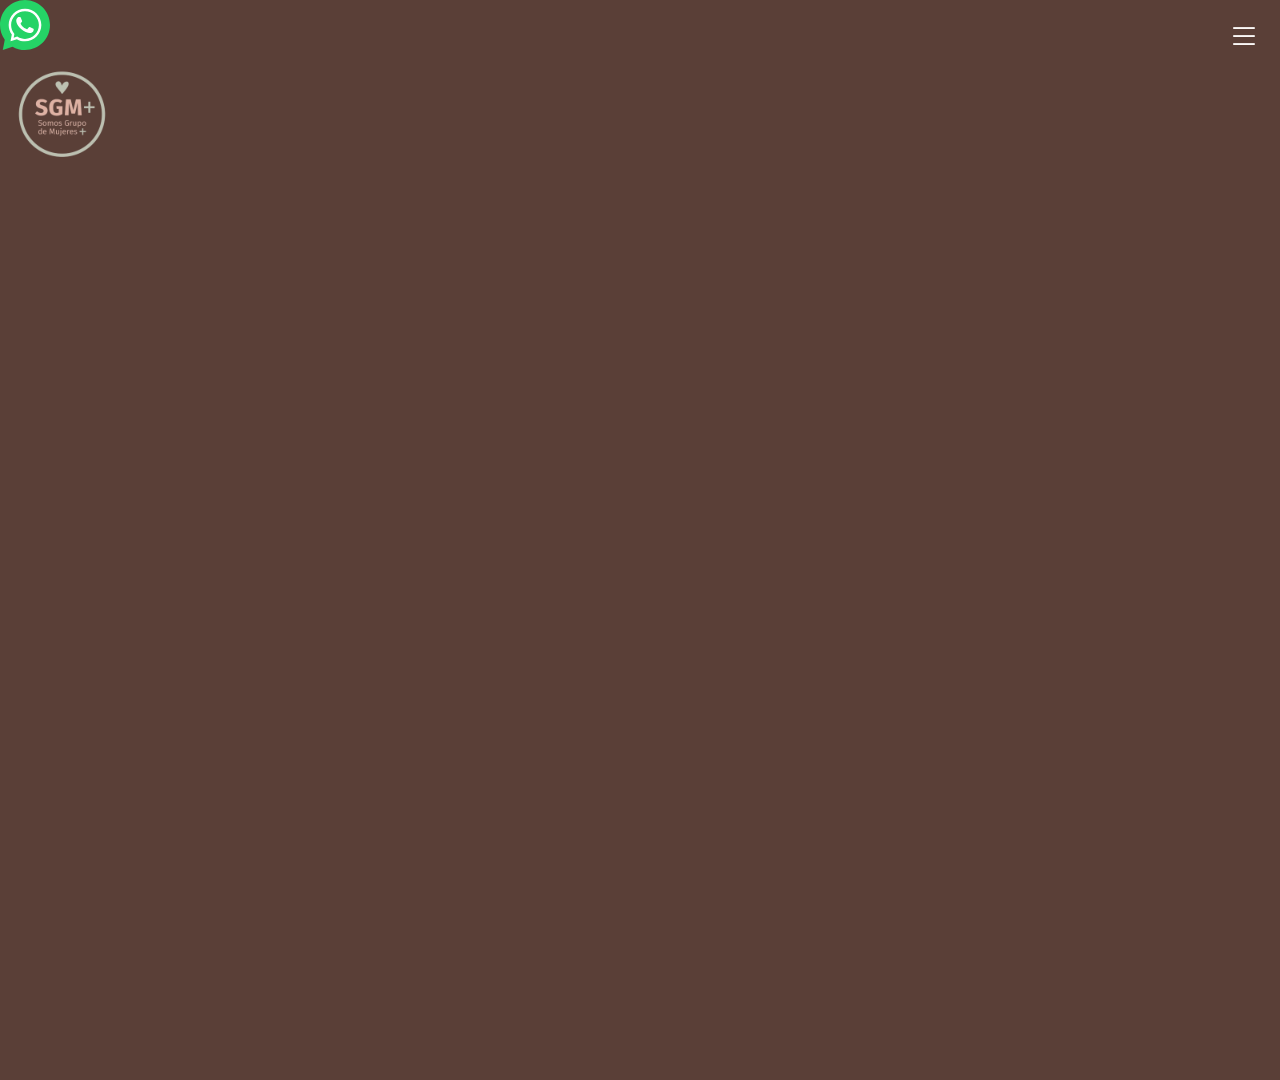
<file: test.html>
<!DOCTYPE html>
<html lang="es">
  <head>
    <meta charset="utf-8" />
    <meta name="viewport" content="width=device-width, initial-scale=1" />
    <title>SGM+ — Test de Síntomas Gratis</title>
    <link href="assets/img/favicon_io/favicon.ico" rel="icon" />
    <link
      href="assets/img/favicon_io/apple-touch-icon.png"
      rel="apple-touch-icon"
    />
    <link
      href="assets/vendor/bootstrap/css/bootstrap.min.css"
      rel="stylesheet"
    />
    <link
      href="assets/vendor/bootstrap-icons/bootstrap-icons.css"
      rel="stylesheet"
    />
    <link href="assets/css/main.css" rel="stylesheet" />

    <link
      href="https://fonts.googleapis.com/css2?family=Poppins:ital,wght@0,100;0,200;0,300;0,400;0,500;0,600;0,700;0,800;0,900;1,100;1,200;1,300;1,400;1,500;1,600;1,700;1,800;1,900&family=Roboto+Slab:wght@100;200;300;400;500;600;700;800;900&family=Merriweather:ital,wght@0,300;0,400;0,700;0,900;1,300;1,400;1,700;1,900&display=swap"
      rel="stylesheet"
    />
    <link href="assets/vendor/aos/aos.css" rel="stylesheet" />
    <link href="assets/vendor/swiper/swiper-bundle.min.css" rel="stylesheet" />

    <style>
      /* que el iframe ocupe la altura disponible entre header y footer */
      html,
      body {
        height: 100%;
      }
      #survey-container {
        min-height: 100vh;
        padding: 0;
      }
      #survey-frame {
        width: 100%;
        height: calc(100vh - var(--header-h, 72px));
        border: 0;
        display: block;
      }
      /* ajustá este valor a la altura real del header en tu tema */
      @media (min-width: 992px) {
        :root {
          --header-h: 84px;
        }
      }
      @media (max-width: 991.98px) {
        :root {
          --header-h: 64px;
        }
      }
      .xpWfed {
        background: transparent !important;
      }
    </style>
  </head>
  <body class="index-page">
    <div class="wasap" style="animation-name: tada">
      <a
        href="https://wa.me/5491165079540?text=Hola%20quiero%20más%20información"
        target="_blank"
        aria-label="Link a WhatsApp Lorena Laserre"
        rel="noopener noreferrer"
      >
        <img
          src="assets/img/svg/logo-wapp-01.svg"
          width="50"
          height="50"
          style="max-width: 100%; height: auto"
          alt="Lorena Laserre WhatsApp"
          loading="lazy"
        />
      </a>
    </div>
    <!-- tu header existente -->
    <header
      id="header"
      class="header d-flex align-items-center position-relative"
    >
      <div
        class="container-fluid d-flex align-items-center justify-content-between"
      >
        <a
          href="mokup_1.html"
          class="logo d-flex align-items-center me-auto me-xl-0"
        >
          <img src="assets/img/logo-removebg-preview.png" alt="" />
        </a>
        <nav id="navmenu" class="navmenu">
          <ul>
            <li>
              <a href="test.html" class="active">Test de sintomas gratis</a>
            </li>
            <li><a href="index.html">Volver a Inicio</a></li>
          </ul>
          <i class="mobile-nav-toggle d-xl-none bi bi-list"></i>
        </nav>
      </div>
    </header>

    <main id="survey-container" class="container-fluid">
      <iframe
        id="survey-frame"
        src="https://docs.google.com/forms/d/e/1FAIpQLSfRzmQ4Ymy2LCROrXYFs97lfIZWlO_liJ2xsJTk3-p740kzcA/viewform?embedded=true"
        allowfullscreen
        loading="lazy"
      >
      </iframe>
    </main>
    <a
      href="#"
      id="scroll-top"
      class="scroll-top d-flex align-items-center justify-content-center"
      ><i class="bi bi-arrow-up-short"></i
    ></a>
    <script
      src="assets/vendor/bootstrap/js/bootstrap.bundle.min.js"
      defer
    ></script>
    <script
      src="assets/vendor/bootstrap/js/bootstrap.bundle.min.js"
      defer
    ></script>
    <script src="assets/vendor/aos/aos.js" defer></script>
    <script src="assets/vendor/swiper/swiper-bundle.min.js" defer></script>

    <!-- Main JS File -->
    <script src="assets/js/main.js"></script>
  </body>
</html>
</file>
<file: assets/css/main.css>
@charset "UTF-8";

/* Fonts */
:root {
  /* Texto general: legible, amable, inclusivo */
  --default-font: "Nunito", system-ui, -apple-system, "Segoe UI", Roboto,
    "Helvetica Neue", Arial, "Noto Sans", "Liberation Sans", sans-serif,
    "Apple Color Emoji", "Segoe UI Emoji", "Segoe UI Symbol", "Noto Color Emoji";

  /* Títulos: serif elegante */
  --heading-font: "Lora", Georgia, Cambria, "Times New Roman", Times, serif;

  /* Navegación: igual que body, consistente */
  --nav-font: "Nunito", system-ui, sans-serif;
}

:root {
  /* Paleta base */
  --rosa-nude: #eac6c0;
  --rosa-tiza: #f4e2de;
  --marron-claro: #a98274;
  --tostado: #c8a79e;
  --chocolate-suave: #5f4b3b;
  --blanco-hueso: #faf8f6;

  /* BASE */
  --background-color: var(--ink-strong); /* #a98274 */
  --surface-color: var(--blanco-hueso); /* #faf8f6 */
  --default-color: var(--blanco-hueso); /* texto sobre fondo */
  --heading-color: var(--blanco-hueso); /* #f4e2de */

  /* COLORES DESTACADOS */
  --accent-color: var(--chocolate-suave); /* #5f4b3b (btn/link) */
  --accent-secondary: var(--rosa-nude); /* #eac6c0 */
  --accent-hover: #4d3d30; /* chocolate 15% más oscuro */
  --contrast-color: #ffffff; /* texto sobre accent oscuro */

  /* NAVEGACIÓN */
  --nav-color: var(--blanco-hueso);
  --nav-hover-color: var(--rosa-nude);
  --nav-active-color: var(--rosa-tiza);
  --nav-mobile-background-color: var(--background-color);
  --nav-dropdown-background-color: var(--surface-color);
  --nav-dropdown-color: var(--chocolate-suave);
  --nav-dropdown-hover-color: var(--rosa-nude);

  /* USO DIRECTO (del logo SGM) */
  --sgm-verde: #bcc0b0;
  --sgm-piel: #dfb2a3;
}

/* Paleta accesible (ajusta si ya tenés variables) */
:root {
  --bg-brown: #9f7468; /* fondo */
  --card-bg: #fbf6f4; /* tarjetas (alto contraste sobre fondo) */
  --ink-strong: #5a3f37; /* textos principales */
  --ink: #6b4e45; /* textos secundarios */
  --accent: #a06d5c; /* acento cálido */
  --accent-strong: #7f5447;
  --token-bg: #efe7e3; /* círculo icono */
  --shadow: 0 10px 25px rgba(0, 0, 0, 0.08);
  --shadow-hover: 0 16px 40px rgba(0, 0, 0, 0.14);
  --radius-xl: 16px;
  --radius-token: 999px;
}

/* Smooth scroll */
:root {
  scroll-behavior: smooth;
}

/* BOTONES */
.btn-primary {
  background-color: var(--accent-color);
  color: var(--contrast-color);
  border: none;
}

.btn-primary:hover {
  background-color: var(--accent-hover);
}

/* TITULOS */
h1,
h2.section-title,
.hero .title {
  color: var(--heading-color);
}

/* ENLACES DESTACADOS */
a.highlight,
.text-accent {
  color: var(--accent-secondary);
}

/*--------------------------------------------------------------
# General Styling & Shared Classes
--------------------------------------------------------------*/
body {
  color: var(--default-color);
  background-color: var(--background-color);
  font-family: var(--default-font);
}

a {
  color: var(--accent-color);
  text-decoration: none;
  transition: 0.3s;
}

a:hover {
  color: color-mix(in srgb, var(--accent-color), transparent 25%);
  text-decoration: none;
}

h1,
h2,
h3,
h4,
h5,
h6 {
  color: var(--heading-color);
  font-family: var(--heading-font);
}

/* PHP Email Form Messages
------------------------------*/
.php-email-form .error-message {
  display: none;
  background: #df1529;
  color: #ffffff;
  text-align: left;
  padding: 15px;
  margin-bottom: 24px;
  font-weight: 600;
}

.php-email-form .sent-message {
  display: none;
  color: #ffffff;
  background: #059652;
  text-align: center;
  padding: 15px;
  margin-bottom: 24px;
  font-weight: 600;
}

.php-email-form .loading {
  display: none;
  background: var(--surface-color);
  text-align: center;
  padding: 15px;
  margin-bottom: 24px;
}

.php-email-form .loading:before {
  content: "";
  display: inline-block;
  border-radius: 50%;
  width: 24px;
  height: 24px;
  margin: 0 10px -6px 0;
  border: 3px solid var(--accent-color);
  border-top-color: var(--surface-color);
  animation: php-email-form-loading 1s linear infinite;
}

@keyframes php-email-form-loading {
  0% {
    transform: rotate(0deg);
  }

  100% {
    transform: rotate(360deg);
  }
}

/*--------------------------------------------------------------
# Global Header
--------------------------------------------------------------*/
.header {
  color: var(--default-color);
  background-color: var(--background-color);
  padding: 15px 0;
  transition: all 0.5s;
  z-index: 997;
}

.header .logo {
  line-height: 1;
}

.header .logo img {
  max-height: 100px;
  margin-right: 8px;
}

.header .logo h1 {
  font-size: 24px;
  margin: 0;
  font-weight: 500;
  color: var(--heading-color);
}

.scrolled .header {
  box-shadow: 0px 0 18px rgba(0, 0, 0, 0.1);
}

/*--------------------------------------------------------------
# Navigation Menu
--------------------------------------------------------------*/
/* Navmenu */
.mobile-nav-toggle {
  color: var(--nav-color);
  position: fixed;
  top: 20px;
  right: 20px;
  font-size: 32px;
  line-height: 0;
  cursor: pointer;
  display: block !important;
  z-index: 998;
  transition: 0.3s;
}

.mobile-nav-toggle:hover {
  color: var(--nav-hover-color);
}

.navmenu {
  position: fixed;
  top: 0;
  bottom: 0;
  right: -300px;
  z-index: 997;
  transition: 0.3s;
  width: 300px;
  overflow: hidden;
  background-color: var(--sgm-verde);
}

.navmenu ul {
  display: block;
  list-style: none;
  padding: 10px 0;
  margin: 0;
  overflow-y: auto;
  transition: 0.3s;
  z-index: 998;
}

.navmenu a,
.navmenu a:focus {
  color: var(--ink-strong);
  padding: 10px 20px;
  font-family: var(--nav-font);
  font-size: 17px;
  font-weight: 500;
  display: flex;
  align-items: center;
  justify-content: space-between;
  white-space: nowrap;
  transition: 0.3s;
}

.navmenu a i,
.navmenu a:focus i {
  font-size: 12px;
  line-height: 0;
  margin-left: 5px;
  width: 30px;
  height: 30px;
  display: flex;
  align-items: center;
  justify-content: center;
  border-radius: 50%;
  transition: 0.3s;
  background-color: color-mix(in srgb, var(--accent-color), transparent 90%);
}

.navmenu a i:hover,
.navmenu a:focus i:hover {
  background-color: var(--accent-color);
  color: var(--sgm-piel);
}

.navmenu a:hover,
.navmenu .active,
.navmenu .active:focus {
  color: var(--blanco-hueso);
}

.navmenu .active i,
.navmenu .active:focus i {
  background-color: var(--accent-color);
  color: var(--contrast-color);
  transform: rotate(180deg);
}

.navmenu .dropdown ul {
  position: static;
  display: none;
  z-index: 99;
  padding: 10px 0;
  margin: 10px 20px;
  box-shadow: none;
  transition: all 0.5s ease-in-out;
}

.navmenu .dropdown > .dropdown-active {
  display: block;
  background-color: var(--nav-dropdown-background-color);
  border: 1px solid
    color-mix(in srgb, var(--nav-dropdown-color), transparent 90%);
}

.mobile-nav-active {
  overflow: hidden;
}

.mobile-nav-active .mobile-nav-toggle {
  right: 310px;
  font-size: 36px;
}

.mobile-nav-active .navmenu {
  position: fixed;
  overflow: hidden;
  top: 0;
  bottom: 0;
  right: 0;
  background-color: var(--sgm-verde);
  transition: 0.3s;
}

/*--------------------------------------------------------------
# Global Footer
--------------------------------------------------------------*/
.footer {
  color: var(--default-color);
  background-color: var(--background-color);
  font-size: 14px;
  text-align: center;
  padding: 30px 0;
  position: relative;
}

.footer h3 {
  font-size: 28px;
  font-weight: 500;
  position: relative;
  padding: 0;
  margin: 0 0 15px 0;
}

.footer p {
  font-size: 15;
  font-style: italic;
  padding: 0;
  margin: 0 0 30px 0;
}

.footer .social-links {
  margin: 0 0 30px 0;
}

.footer .social-links a {
  font-size: 16px;
  display: flex;
  align-items: center;
  justify-content: center;
  background: var(--sgm-piel);
  color: var(--ink-strong);
  line-height: 1;
  margin: 0 4px;
  border-radius: 50%;
  text-align: center;
  width: 36px;
  height: 36px;
  transition: 0.3s;
}

.footer .social-links a:hover {
  background: var(--sgm-verde);
  text-decoration: none;
}

.footer-contact {
  display: flex;
  flex-wrap: wrap;
  align-items: center;
  justify-content: center;
  gap: 10px 26px;
  margin: 0 0 24px 0;
}

.footer-contact a {
  display: inline-flex;
  align-items: center;
  gap: 8px;
  color: var(--default-color);
  text-decoration: none;
  transition: color 0.3s;
}

.footer-contact a i {
  color: var(--sgm-piel);
  font-size: 16px;
}

.footer-contact a:hover {
  color: var(--sgm-piel);
}

.footer .copyright {
  padding-top: 25px;
  border-top: 1px solid
    color-mix(in srgb, var(--default-color), transparent 90%);
}

.footer .credits {
  font-size: 13px;
  padding-top: 5px;
}

/*--------------------------------------------------------------
# Preloader
--------------------------------------------------------------*/
#preloader {
  position: fixed;
  inset: 0;
  z-index: 999999;
  overflow: hidden;
  background: var(--sgm-verde);
  transition: all 0.6s ease-out;
}

#preloader:before {
  content: "";
  position: fixed;
  top: calc(50% - 30px);
  left: calc(50% - 30px);
  border: 6px solid #ffffff;
  border-color: var(--accent-color) transparent var(--accent-color) transparent;
  border-radius: 50%;
  width: 60px;
  height: 60px;
  animation: animate-preloader 1.5s linear infinite;
}

@keyframes animate-preloader {
  0% {
    transform: rotate(0deg);
  }

  100% {
    transform: rotate(360deg);
  }
}

/*--------------------------------------------------------------
# Scroll Top Button
--------------------------------------------------------------*/
.scroll-top {
  position: fixed;
  visibility: hidden;
  opacity: 0;
  left: 15px;
  bottom: -15px;
  z-index: 99999;
  background-color: var(--sgm-piel);
  width: 44px;
  height: 44px;
  border-radius: 50px;
  transition: all 0.4s;
}

.scroll-top i {
  font-size: 24px;
  color: var(--ink-strong);
  line-height: 0;
}

.scroll-top:hover {
  background-color: color-mix(in srgb, var(--sgm-verde), transparent 20%);
  color: var(--contrast-color);
}

.scroll-top.active {
  visibility: visible;
  opacity: 1;
  bottom: 40px;
}

/*--------------------------------------------------------------
# Disable aos animation delay on mobile devices
--------------------------------------------------------------*/
@media screen and (max-width: 768px) {
  [data-aos-delay] {
    transition-delay: 0 !important;
  }
}

/*--------------------------------------------------------------
# Global Page Titles & Breadcrumbs
--------------------------------------------------------------*/
.page-title {
  color: var(--default-color);
  background-color: var(--background-color);
  position: relative;
}

.page-title .heading {
  padding: 80px 0;
  border-top: 1px solid
    color-mix(in srgb, var(--default-color), transparent 90%);
}

.page-title .heading h1 {
  font-size: 38px;
  font-weight: 700;
}

.page-title nav {
  background-color: color-mix(in srgb, var(--default-color), transparent 95%);
  padding: 20px 0;
}

.page-title nav ol {
  display: flex;
  flex-wrap: wrap;
  list-style: none;
  margin: 0;
  font-size: 16px;
  font-weight: 600;
}

.page-title nav ol li + li {
  padding-left: 10px;
}

.page-title nav ol li + li::before {
  content: "/";
  display: inline-block;
  padding-right: 10px;
  color: color-mix(in srgb, var(--default-color), transparent 70%);
}

/*--------------------------------------------------------------
# Global Sections
--------------------------------------------------------------*/
section,
.section {
  color: var(--default-color);
  background-color: var(--background-color);
  padding: 60px 0;
  overflow: clip;
}

/*--------------------------------------------------------------
# Global Section Titles
--------------------------------------------------------------*/
.section-title {
  text-align: center;
  padding-bottom: 30px;
  position: relative;
}

.section-title h2 {
  font-size: 32px;
  font-weight: 700;
  margin-bottom: 30px;
}

.section-title p {
  margin-bottom: 0;
}

/*--------------------------------------------------------------
# Hero Section
--------------------------------------------------------------*/
/* ====== HERO: Layout seguro y legible ====== */
.hero {
  position: relative;
  min-height: calc(
    100vh - var(--header-h, 72px)
  ); /* ajusta si tu header mide distinto */
  padding-top: clamp(24px, 4vw, 48px);
  display: grid;
  align-items: center;
  color: #fff;
  background: transparent;
}

/* Evita solaparse con header fijo: define su altura una vez y reaprovechala */
.header {
  --header-h: 72px;
}

/* Contenedor de contenido: ancho óptimo y respiración */
.hero .container {
  max-width: 1100px;
}
.hero-content {
  position: relative;
  z-index: 2;
  max-width: 720px; /* línea de lectura */
  padding: clamp(12px, 2vw, 18px) clamp(14px, 3vw, 22px);
  border-radius: 16px;
  /* Glass suave para microcontraste sin tapar el fondo */
  background: rgba(0, 0, 0, 0.35);
  backdrop-filter: blur(2px);
  box-shadow: 0 8px 30px rgba(0, 0, 0, 0.18);
}

/* Títulos y textos: jerarquía + ajuste fino de color */
.hero h1 {
  margin: 10px 0 12px;
  line-height: 1.12;
  font-size: clamp(28px, 5vw, 56px);
  letter-spacing: 0.2px;
}
.book-subtitle {
  margin-top: 8px;
  margin-bottom: 16px;
  color: rgba(255, 255, 255, 0.92);
}
.hero-trust {
  margin: 6px 0 18px;
  color: rgba(255, 255, 255, 0.75);
}

/* Overlay adaptativo (más oscuro en móviles para contraste) */
.hero-overlay {
  position: absolute;
  inset: 0;
  z-index: 1;
  background: linear-gradient(
    180deg,
    rgba(0, 0, 0, 0.35),
    rgba(0, 0, 0, 0.55) 80%
  );
  pointer-events: none;
}
@media (max-width: 768px) {
  .hero-overlay {
    background: linear-gradient(
      180deg,
      rgba(0, 0, 0, 0.45),
      rgba(0, 0, 0, 0.65) 85%
    );
  }
}

/* ====== Swiper (fondo) ====== */
.hero-swiper {
  position: absolute;
  inset: 0;
  z-index: 0;
}
.hero-swiper .swiper-wrapper,
.hero-swiper .swiper-slide {
  width: 100%;
  height: 100%;
}
.slide-bg {
  position: absolute;
  inset: 0;
  width: 100%;
  height: 100%;
  object-fit: cover;
  object-position: center;
  filter: grayscale(100%);
  transition: transform 10s linear, filter 0.8s ease;
}
/* Parallax sutil por slide para dar vida sin marear */
.hero-swiper .swiper-slide-active .slide-bg {
  transform: scale(1.06);
}

/* ====== Dots ====== */
.hero-pagination.swiper-pagination-bullets {
  position: absolute;
  right: 18px;
  top: 50%;
  transform: translateY(-50%);
  display: flex;
  flex-direction: column;
  gap: 10px;
  z-index: 3;
}
.hero-pagination .swiper-pagination-bullet {
  width: 10px;
  height: 10px;
  opacity: 1;
  background: rgba(255, 255, 255, 0.65);
  transition: transform 0.2s ease, background-color 0.2s ease, opacity 0.2s;
}
.hero-pagination .swiper-pagination-bullet-active {
  background: #fff;
  transform: scale(1.25);
}

/* En mobile, movemos los dots abajo para no tapar texto */
@media (max-width: 576px) {
  .hero-pagination.swiper-pagination-bullets {
    right: 50%;
    transform: translate(50%, 0);
    bottom: 10px;
    top: auto;
    flex-direction: row;
    gap: 8px;
  }
}

/* ====== CTAs ====== */
.hero-ctas {
  display: flex;
  gap: 12px;
  flex-wrap: wrap;
  margin: 10px 0 8px;
}
.hero-ctas .btn-whatsapp,
.hero-ctas .btn-outline {
  display: inline-flex;
  align-items: center;
  gap: 8px;
  padding: 10px 18px;
  border-radius: 999px;
  font-weight: 600;
  line-height: 1;
  text-decoration: none;
}
.hero-ctas .btn-whatsapp {
  background: rgba(255, 255, 255, 0.12);
  color: #d9fdd3;
  border: 1px solid rgba(255, 255, 255, 0.25);
}
.hero-ctas .btn-outline {
  background: transparent;
  color: #fff;
  border: 1px solid rgba(255, 255, 255, 0.35);
}
.hero-ctas .btn-whatsapp:hover {
  background: rgba(255, 255, 255, 0.18);
}
.hero-ctas .btn-outline:hover {
  background: rgba(255, 255, 255, 0.12);
}

/* ====== Audiencias ====== */
.hero-audiencia {
  display: grid;
  grid-template-columns: repeat(auto-fit, minmax(260px, 1fr));
  gap: 10px;
  margin-top: 10px;
}
.audiencia-btn {
  display: inline-flex;
  align-items: center;
  gap: 8px;
  padding: 10px 16px;
  border-radius: 14px;
  font-weight: 600;
  font-size: 15px;
  color: #fff;
  background: rgba(255, 255, 255, 0.06);
  border: 1.5px solid rgba(255, 255, 255, 0.18);
  transition: transform 0.18s ease, background-color 0.18s ease,
    border-color 0.18s ease;
}
.audiencia-btn:hover {
  transform: translateY(-2px);
  background: rgba(255, 255, 255, 0.12);
  border-color: rgba(255, 255, 255, 0.28);
  color: var(--blanco-hueso);
}
.audiencia-btn.is-active {
  background: #bcc0b0;
  color: #2a2a2a;
  border-color: #bcc0b0;
}

/* ====== Mobile ====== */
@media (max-width: 768px) {
  .hero {
    text-align: center;
    padding: 72px 0 40px;
  }
  .hero-content {
    margin-inline: auto;
  }
  .hero-ctas,
  .hero-audiencia {
    justify-content: center;
  }
}

/* ====== Menos movimiento ====== */
@media (prefers-reduced-motion: reduce) {
  .slide-bg {
    transition: none !important;
    transform: none !important;
  }
}
/*--------------------------------------------------------------
# About Section
--------------------------------------------------------------*/
.about {
  overflow: hidden;
}

/* =========================
   BLOQUE SUPERIOR (TEXTO)
   ========================= */
.about-book-content {
  max-width: 820px;
  margin: 0 auto 32px;
}

.about .about-book-content h2 {
  font-size: 32px;
  font-weight: 700;
  color: var(--heading-color);
  margin-bottom: 16px;
}

.about .about-book-content .book-category {
  display: flex;
  gap: 15px;
  margin-bottom: 24px;
  flex-wrap: wrap;
}

.about .about-book-content .book-category span {
  font-size: 16px;
  color: var(--sgm-verde);
  font-weight: 600;
  display: flex;
  align-items: center;
  gap: 6px;
}

.about .about-book-content .book-category span i {
  font-size: 16px;
}

.about-book-content > p:first-of-type {
  color: color-mix(in srgb, var(--default-color), #000 10%);
}

.about .about-book-content p {
  color: var(--default-color);
  margin-bottom: 20px;
  line-height: 1.6;
}

/* =========================
   BLOQUE MEDIA (SLIDER + BADGE)
   ========================= */
.about-media {
  max-width: 960px;
  margin: 0 auto 32px;
}

.about .about-book-img {
  position: relative;
  border-radius: 16px;
  overflow: hidden;
}

.about .about-book-img img {
  width: 100%;
  height: auto;
  display: block;
}

/* Badge de métricas debajo del slider */
.about .book-details {
  margin-top: 16px;
  background: var(--surface-color);
  border-radius: 14px;
  padding: 18px 20px;
  display: grid;
  grid-template-columns: repeat(4, minmax(0, 1fr));
  gap: 16px;
  box-shadow: 0 12px 30px rgba(0, 0, 0, 0.08);
}

.about .book-details .detail-item {
  display: flex;
  align-items: center;
  gap: 10px;
}

.about .book-details .detail-item i {
  font-size: 20px;
  color: var(--accent-color);
}

.about .book-details .detail-item div {
  display: flex;
  flex-direction: column;
}

.about .book-details .detail-item div span {
  font-size: 12px;
  color: var(--accent-color);
  margin-bottom: 2px;
}

.about .book-details .detail-item div p {
  font-size: 14px;
  font-weight: 600;
  margin: 0;
  color: var(--accent-color);
}

/* =========================
   BLOQUE INFERIOR (GRID 2 COLS)
   ========================= */
.about-lower-wrapper {
  max-width: 960px;
  margin: 40px auto 20px;
  display: grid;
  grid-template-columns: 1fr 1fr;
  gap: 48px;
}

.about-col {
  display: flex;
  flex-direction: column;
  justify-content: flex-start;
}

/* “Nuestro compromiso” */
.about-col.compromiso p {
  margin: 0;
  line-height: 1.6;
  padding-left: 32px;
}

/* “Qué vas a encontrar” */
.about-col.encontrar .highlights {
  margin: 0;
}

 .about-col.encontrar .highlights h3 {
    font-weight: 600;
    padding-left: 30px;
  }

/* Título de highlights */
.about .about-book-content .highlights h3 {
  font-size: 22px;
  color: var(--heading-color);
  margin-bottom: 16px;
  font-weight: 600;
}

/* Lista de highlights */
.about .about-book-content .highlights ul {
  list-style: none;
  padding: 0;
  margin: 0;
}

.about .about-book-content .highlights ul li {
  display: grid;
  grid-template-columns: 26px 1fr;
  align-items: flex-start;
  gap: 10px;
  margin-bottom: 10px;
}

/* Icono tipo “badge” redondo */
.about .about-book-content .highlights ul li i {
  color: var(--ink-strong);
  font-size: 14px;
  background: color-mix(in srgb, var(--sgm-verde), white 80%);
  border-radius: 999px;
  padding: 5px;
  display: inline-flex;
  align-items: center;
  justify-content: center;
}

.about .about-book-content .highlights ul li span {
  color: var(--default-color);
  line-height: 1.5;
}

/* CTA debajo del grid */
.about-lower-cta {
  text-align: center;
  margin-top: 50px;
}

.about-book-cta {
   display: inline-flex;
  align-items: center;
  gap: 8px;
  padding: 8px 22px;          /* altura baja + ancho generoso */
  background-color: var(--sgm-piel);
  color: var(--ink-strong);
  font-weight: 400;
  border-radius: 999px;       /* pill perfecto */
  text-decoration: none;
  transition: all 0.25s ease;
}
.about-lower-cta .about-book-cta i {
  font-size: 1rem;
  transition: transform 0.3s ease;
}

.about-lower-cta .about-book-cta:hover {
  background-color: var(--sgm-verde);
  transform: translateY(-2px);
}

.about-lower-cta .about-book-cta:hover i {
  transform: translateX(4px);
}


.about .about-book-content .about-book-cta:focus-visible {
  outline: 3px solid color-mix(in srgb, var(--accent-color), white 30%);
  outline-offset: 2px;
  box-shadow: 0 0 0 4px color-mix(in srgb, var(--accent-color), transparent 70%);
}

.about-col.encontrar .highlights ul {
  align-items: flex-start;
  list-style: none;
}
.about-col.encontrar .highlights ul i {
  color: var(--sgm-verde);
}

/* =========================
   LINK SECUNDARIO (si se usa)
   ========================= */
.link-muted {
  color: color-mix(in srgb, var(--default-color), transparent 30%);
  padding-left: 20px;
  text-decoration: none;
  text-decoration-color: currentColor;
  text-underline-offset: 2px;
  transition: color 0.2s ease, text-decoration-color 0.2s ease;
}

.link-muted:hover,
.link-muted:focus-visible {
  color: var(--sgm-verde);
  text-decoration: underline;
  text-decoration-thickness: 2px;
}

/* =========================
   RESPONSIVE
   ========================= */
@media (max-width: 992px) {
  .about .about-book-content h2 {
    font-size: 28px;
  }
}

@media (max-width: 768px) {
  .about-book-content {
    text-align: center;
  }

  .about .about-book-content .book-category {
    justify-content: center;
  }

  .about-media {
    margin-bottom: 24px;
  }

  .about .book-details {
    grid-template-columns: repeat(2, minmax(0, 1fr));
  }

  .about-lower-wrapper {
    grid-template-columns: 1fr;
    gap: 24px;
    text-align: left;
  }

  .about-col.compromiso p {
    text-align: left;
  }

  .about-col.encontrar .highlights ul {
    align-items: flex-start;
    list-style: none;
  }
  .about-col.encontrar .highlights h3 {
    font-weight: 600;
  }

  .about-col.encontrar .highlights ul i {
    color: var(--sgm-verde);
  }

  .link-muted {
    padding-left: 0;
  }
}



@media (max-width: 576px) {
  .about .book-details {
    grid-template-columns: 1fr 1fr;
    gap: 12px;
    padding: 14px 16px;
  }
}

/* Menos movimiento para quien lo prefiera */
@media (prefers-reduced-motion: reduce) {
  .about .about-book-content .about-book-cta,
  .about .about-book-content .about-book-cta i {
    transition: none !important;
  }

  .about .about-book-content .about-book-cta:hover {
    transform: none !important;
    box-shadow: none !important;
  }
}
/*--------------------------------------------------------------
# Features Section
--------------------------------------------------------------*/

/* Separación vertical de la sección */
.features.section {
  padding-top: clamp(48px, 6vw, 88px);
  padding-bottom: clamp(48px, 6vw, 88px);
  background: var(--ink-strong);
  color: var(--ink);
}

.features .section-title h2 {
  color: #fff;
  letter-spacing: 0.2px;
  margin-bottom: 0.5rem;
}
.features .section-title p {
  color: #f3e9e6;
  max-width: 52ch;
  margin-inline: auto;
}

/* Card */
.feature-card {
  background: var(--card-bg);
  border-radius: var(--radius-xl);
  box-shadow: var(--shadow);
  padding: 24px 22px;
  height: 100%;
  transition: transform 0.25s ease, box-shadow 0.25s ease,
    background-color 0.25s ease;
  outline: none;
}
.feature-card:hover,
.feature-card:focus-visible {
  transform: translateY(-4px);
  box-shadow: var(--shadow-hover);
  background-color: #fff;
}
.feature-card:focus-visible {
  /* foco accesible */
  box-shadow: 0 0 0 3px rgba(255, 255, 255, 0.9), 0 0 0 6px var(--accent);
}

/* Icono circular */
.feature-icon {
  width: 56px;
  height: 56px;
  border-radius: var(--radius-token);
  display: grid;
  place-items: center;
  background: var(--token-bg);
  margin-bottom: 14px;
  transition: background-color 0.25s ease, transform 0.25s ease;
}
.feature-card:hover .feature-icon,
.feature-card:focus-visible .feature-icon {
  background: var(--sgm-verde);
  transform: scale(1.04);
}
.feature-icon i {
  font-size: 22px;
  color: var(--accent-strong);
}

/* Tipografía */
.feature-card h3 {
  color: var(--ink-strong);
  font-weight: 600;
  margin: 6px 0 8px;
  letter-spacing: 0.2px;
}
.feature-card p {
  margin: 0;
  line-height: 1.6;
  color: var(--ink);
}

/* Steps / Chapters */
.feature-chapters {
  background: rgba(255, 255, 255, 0.08);
  border: 1px solid rgba(255, 255, 255, 0.12);
  border-radius: var(--radius-xl);
  padding: clamp(16px, 3vw, 28px);
  color: #fff;
}
.feature-chapters h3 {
  margin-bottom: 16px;
  color: #fff;
}
.chapters-grid {
  display: grid;
  grid-template-columns: repeat(5, 1fr);
  gap: clamp(12px, 2vw, 20px);
}
.chapter-item {
  background: rgba(255, 255, 255, 0.12);
  border-radius: 14px;
  padding: 16px 14px;
  text-align: left;
  transition: transform 0.2s ease, background-color 0.2s ease;
}
.chapter-item:hover {
  transform: translateY(-3px);
  background: rgba(255, 255, 255, 0.16);
}
.chapter-number {
  display: inline-block;
  font-variant-numeric: tabular-nums;
  font-weight: 700;
  opacity: 0.9;
  margin-bottom: 6px;
}
.chapter-item h4 {
  color: #fff;
  font-size: 1.05rem;
  margin: 4px 0 6px;
}
.chapter-item p {
  color: #f4e9e6;
  margin: 0;
}

/* Responsive */
@media (max-width: 991.98px) {
  .chapters-grid {
    grid-template-columns: repeat(3, 1fr);
  }
}
@media (max-width: 575.98px) {
  .chapters-grid {
    grid-template-columns: 1fr;
  }
}

/* Respeto accesibilidad de movimiento */
@media (prefers-reduced-motion: reduce) {
  .feature-card,
  .feature-icon,
  .chapter-item {
    transition: none !important;
  }
}
/*--------------------------------------------------------------
# services Section
--------------------------------------------------------------*/
.servicios .section-title p {
  color: var(--default-color);
  opacity: 0.9;
}

/* ====== BOTONES DE AUDIENCIA ====== */
.audiencia-btn {
  font-family: var(--nav-font);
  background: color-mix(in srgb, var(--sgm-verde), transparent 80%);
  border: 1px solid var(--sgm-verde);
  color: var(--blanco-hueso);
  padding: 10px 16px;
  border-radius: 999px;
  cursor: pointer;
  transition: 0.2s;
  font-weight: 600;
}

.audiencia-btn:hover {
  transform: translateY(-2px);
}

.audiencia-btn.is-active {
  background: var(--sgm-verde);
  color: #3b2e23;
  box-shadow: 0 6px 16px rgba(0, 0, 0, 0.08);
}

/* ====== SWITCH ====== */
.audiencia-switch {
  display: flex;
  gap: 10px;
  justify-content: center;
  margin: 10px 0 30px;
}

.audiencia-switch .audiencia-btn {
  display: inline-flex;
  align-items: center;
  gap: 8px;
}

.audiencia-switch .audiencia-btn i {
  font-size: 1.1em;
  line-height: 0;
}

@media (max-width: 576px) {
  .audiencia-switch {
    flex-direction: column;
    align-items: center;
    gap: 12px;
  }

  .audiencia-switch .audiencia-btn {
    width: 100%;
    max-width: 280px;
    justify-content: center;
    text-align: center;
  }
}

/* ====== INTRO ====== */
.servicios-intro {
  max-width: 640px;
  margin: 0 auto 1.5rem;
  font-size: 0.98rem;
  line-height: 1.7;
  color: var(--ink-soft, var(--heading-color));
  text-align: center;
}

/*=============================================================
=            SLIDER (SWIPER) - SERVICIOS CARDS               =
==============================================================*/

/* Contenedor global del slider */
.servicios-swiper {
  padding-bottom: 50px; /* espacio para bullets */
}

/* Wrapper interno de Swiper */
.servicios-swiper .swiper-wrapper {
  display: flex;
  height: auto;
}

/* Cada slide se comporta como un flex para igualar alturas */
.servicios-swiper .swiper-slide {
  display: flex;
  height: auto;
}

/* ====== CARD DE SERVICIO ====== */
.servicio-card {
  background: var(--surface-color);
  border: 1px solid var(--surface-divider);
  border-radius: 12px;
  padding: 18px;
  color: var(--surface-text);
  box-shadow: 0 10px 25px rgba(0, 0, 0, 0.05);
  transition: transform 0.25s ease, box-shadow 0.25s ease;
  /* igualar altura para todas */
  display: flex;
  flex-direction: column;
  height: 100%;
}

/* .servicio-card:hover {
  transform: translateY(-6px);
  box-shadow: 0 14px 28px rgba(0, 0, 0, 0.09);
} */

/* ====== CONTENIDO DE LA CARD ====== */
.servicio-card h3 {
  color: var(--chocolate-suave);
  font-size: 18px;
  margin: 0 0 6px;
}

.servicio-meta {
  display: flex;
  gap: 10px;
  font-size: 12px;
  color: var(--chocolate-suave);
  margin-bottom: 8px;
}

.servicio-desc {
  font-size: 14px;
  line-height: 1.5;
  margin-bottom: 12px;
  color: var(--chocolate-suave);
}

/* Acciones siempre al fondo */
.servicio-actions {
  display: flex;
  gap: 10px;
  margin-top: auto; /* empuja los botones abajo */
}

.servicio-actions .btn-outline {
  border: 2px solid var(--accent-color);
  color: var(--accent-color);
  padding: 8px 14px;
  border-radius: 999px;
  font-weight: 600;
}

.servicio-actions .btn-primary {
  background: var(--sgm-piel);
  color: var(--ink-strong);
  padding: 8px 14px;
  border-radius: 999px;
  font-weight: 500;
}

/* ====== DESKTOP ====== */
@media (min-width: 992px) {
  .servicios-swiper {
    padding-bottom: 32px;
  }
}

/* ====== BULLETS ====== */
.servicios-swiper .swiper-pagination-bullet {
  background: var(--sgm-verde);
  width: 10px;
  height: 10px;
  opacity: 1;
}

.servicios-swiper .swiper-pagination-bullet-active {
  background: var(--sgm-piel);
  width: 20px;
  border-radius: 10px;
}

/*=============================================================
=            CTA GENERAL                                     =
==============================================================*/
.servicios-cta {
  text-align: center;
  margin-top: 50px;
}

.servicios-cta a.btn-primary {
  display: inline-block;
  background-color: var(--sgm-piel);
  color: var(--ink-strong);
  padding: 10px 22px;
  border-radius: 30px;
  font-weight: 500;
  text-decoration: none;
  transition: all 0.3s ease;
}

a.btn-primary:hover {
  background-color: var(--sgm-verde);
  transform: translateY(-2px);
}
/*--------------------------------------------------------------
# Excerpt Section
--------------------------------------------------------------*/
.excerpt {
  padding: 80px 0;
  background-color: var(--background-color);
  overflow: hidden;
}

.excerpt .book-excerpt-wrapper {
  position: relative;
}

.excerpt .book-page-design {
  background-color: var(--surface-color);
  padding: 50px 40px;
  border-radius: 10px;
  box-shadow: 0 5px 25px rgba(0, 0, 0, 0.08);
  position: relative;
  overflow: hidden;
}

@media (max-width: 768px) {
  .excerpt .book-page-design {
    padding: 40px 25px;
  }
}

.excerpt .book-page-design:before {
  content: "";
  position: absolute;
  top: 0;
  left: 0;
  width: 100%;
  height: 5px;
  background: var(--sgm-piel);
}

.excerpt .book-page-design .page-number {
  position: absolute;
  top: 20px;
  right: 30px;
  font-size: 14px;
  font-weight: 600;
  color: color-mix(in srgb, var(--accent-color), transparent 40%);
  font-family: var(--heading-font);
}

.excerpt .book-page-design .chapter-title {
  text-align: center;
  font-family: var(--heading-font);
  font-size: 20px;
  font-weight: 600;
  color: var(--accent-color);
  margin-bottom: 30px;
  position: relative;
}

.excerpt .book-page-design .chapter-title:after {
  content: "";
  position: absolute;
  bottom: -10px;
  left: 50%;
  transform: translateX(-50%);
  width: 60px;
  height: 2px;
  background-color: var(--sgm-piel);
}

.excerpt .book-page-design .excerpt-content {
  font-family: "Georgia", serif;
  line-height: 1.8;
  color: var(--default-color);
}

.excerpt .book-page-design .excerpt-content p {
  margin-bottom: 20px;
  text-align: justify;
  color: var(--accent-color);
}

.excerpt .book-page-design .excerpt-content .first-letter:first-letter {
  font-size: 3.5em;
  float: left;
  line-height: 0.8;
  margin-right: 10px;
  color: var(--sgm-piel);
  font-family: var(--heading-font);
  font-weight: 600;
}

.excerpt .book-page-design .excerpt-content .dialogue {
  padding-left: 20px;
  border-left: 2px solid var(--sgm-piel);
  font-style: italic;
}

.excerpt .book-page-design .page-decoration {
  position: absolute;
  bottom: 20px;
  left: 0;
  width: 100%;
  display: flex;
  justify-content: center;
}

.excerpt .book-page-design .page-decoration:after {
  content: "✦";
  font-size: 18px;
  color: color-mix(in srgb, var(--accent-color), transparent 30%);
}

.excerpt .cta-wrapper {
  margin-top: 30px;
}

.excerpt .cta-wrapper .btn-read-more {
  display: inline-flex;
  align-items: center;
  gap: 10px;
  background-color: var(--sgm-piel);
  color: var(--ink-strong);
  padding: 12px 28px;
  border-radius: 50px;
  font-weight: 500;
  transition: all 0.3s ease;
  box-shadow: 0 5px 15px rgba(0, 0, 0, 0.05);
}

.excerpt .cta-wrapper .btn-read-more i {
  transition: transform 0.3s ease;
}

.excerpt .cta-wrapper .btn-read-more:hover {
  background-color: var(--sgm-verde);
  color: var(--ink-strong);
  transform: translateY(-3px);
}

.excerpt .cta-wrapper .btn-read-more:hover i {
  transform: translateX(5px);
}

@media (max-width: 992px) {
  .excerpt .section-header h2 {
    font-size: 28px;
  }
}

@media (max-width: 768px) {
  .excerpt {
    padding: 60px 0;
  }

  .excerpt .section-header h2 {
    font-size: 24px;
  }

  .excerpt .book-page-design .chapter-title {
    font-size: 18px;
  }

  .excerpt .book-page-design .excerpt-content .first-letter:first-letter {
    font-size: 3em;
  }
}

/*--------------------------------------------------------------
# About Author Section
--------------------------------------------------------------*/
.about-author {
  padding: 80px 0;
  overflow: hidden;
}

.about-author .author-image {
  position: relative;
  margin-bottom: 30px;
}

.author-image::after {
  content: "";
  position: absolute;
  top: 0;
  left: 0;
  width: 100%;
  height: 100%;
  background: rgba(0, 0, 0, 0.35); /* Blanco con 35% opacidad */
  border-radius: 14px;
  pointer-events: none;
}

.about-author .author-image img {
  border-radius: 10px;
  box-shadow: 0 15px 30px rgba(0, 0, 0, 0.1);
  width: 100%;
}

.about-author .author-image .author-signature {
  position: absolute;
  bottom: -25px;
  right: 20px;
  background-color: var(--surface-color);
  padding: 15px;
  border-radius: 10px;
  box-shadow: 0 5px 15px rgba(0, 0, 0, 0.08);
  width: 40%;
  transform: rotate(-5deg);
  transition: transform 0.3s ease;
  z-index: 10;
}

.about-author .author-image .author-signature img {
  width: 100%;
  height: auto;
  box-shadow: none;
}

.about-author .author-image .author-signature:hover {
  transform: rotate(0deg);
}

@media (max-width: 992px) {
  .about-author .author-image {
    max-width: 450px;
    margin: 0 auto 30px;
  }
}

.about-author .author-info h2 {
  font-size: 16px;
  font-weight: 600;
  text-transform: uppercase;
  letter-spacing: 1px;
  color: var(--sgm-verde);
  margin-bottom: 10px;
}

.about-author .author-info h3 {
  font-size: 36px;
  font-weight: 700;
  color: var(--sgm-piel);
  margin-bottom: 10px;
}

@media (max-width: 768px) {
  .about-author .author-info h3 {
    font-size: 30px;
  }
}

.about-author .author-info .author-credentials {
  font-size: 18px;
  color: color-mix(in srgb, var(--sgm-verde), transparent 20%);
  margin-bottom: 25px;
  font-style: italic;
}

.about-author .author-info .author-bio {
  margin-bottom: 30px;
}

.about-author .author-info .author-bio p {
  color: var(--default-color);
  margin-bottom: 15px;
  line-height: 1.6;
}

.about-author .author-info .author-bio p:last-child {
  margin-bottom: 0;
}

.about-author .author-info .author-awards {
  margin-bottom: 30px;
}

.about-author .author-info .author-awards h4 {
  font-size: 18px;
  font-weight: 600;
  color: var(--sgm-piel);
  margin-bottom: 15px;
  position: relative;
  padding-bottom: 10px;
}

.about-author .author-info .author-awards h4:after {
  content: "";
  position: absolute;
  bottom: 0;
  left: 0;
  width: 40px;
  height: 2px;
  background-color: var(--sgm-verde);
}

.about-author .author-info .author-awards ul {
  list-style: none;
  padding: 0;
  margin: 0;
}

.about-author .author-info .author-awards ul li {
  display: flex;
  align-items: center;
  margin-bottom: 12px;
}

.about-author .author-info .author-awards ul li i {
  color: var(--sgm-verde);
  font-size: 18px;
  margin-right: 10px;
  flex-shrink: 0;
}

.about-author .author-info .author-awards ul li i:hover {
  color: var(--sgm-piel);
}

.about-author .author-info .author-awards ul li span {
  color: var(--default-color);
  line-height: 1.4;
}

.about-author .author-info .author-social h4 {
  font-size: 18px;
  font-weight: 500;
  color: var(--heading-color);
  margin-bottom: 15px;
  position: relative;
  padding-bottom: 10px;
}

.about-author .author-info .author-social h4:after {
  content: "";
  position: absolute;
  bottom: 0;
  left: 0;
  width: 40px;
  height: 2px;
  background-color: var(--sgm-verde);
}

.about-author .author-info .author-social .social-links {
  display: flex;
  gap: 15px;
}

.about-author .author-info .author-social .social-links a {
  display: flex;
  align-items: center;
  justify-content: center;
  width: 40px;
  height: 40px;
  border-radius: 50%;
  background-color: var(--sgm-verde);
  color: var(--ink-strong);
  font-size: 18px;
  transition: all 0.3s ease;
}

.about-author .author-info .author-social .social-links a:hover {
  background-color: var(--sgm-piel);
  color: var(--ink-strong);
  transform: translateY(-5px);
}

@media (max-width: 992px) {
  .about-author .author-info {
    text-align: center;
  }

  .about-author .author-info h2,
  .about-author .author-info h3,
  .about-author .author-info .author-credentials {
    text-align: center;
  }

  .about-author .author-info .author-awards h4:after,
  .about-author .author-info .author-social h4:after {
    left: 50%;
    transform: translateX(-50%);
  }

  .about-author .author-info .author-awards ul li {
    justify-content: center;
  }

  .about-author .author-info .author-social .social-links {
    justify-content: center;
  }
}

/*--------------------------------------------------------------
# Testimonials Section
--------------------------------------------------------------*/
.testimonials {
  padding: 80px 0;
  overflow: hidden;
}

.testimonials .testimonials-container {
  margin-bottom: 60px;
}

.testimonials .testimonials-container .swiper-wrapper {
  height: auto !important;
  padding-bottom: 20px;
}

.testimonials .testimonials-container .testimonial-item {
  background-color: var(--surface-color);
  /* padding: 30px; */
  border-radius: 10px;
  box-shadow: 0 5px 15px rgba(0, 0, 0, 0.05);
  height: 100%;
  border-top: 3px solid var(--accent-color);
}

.testimonials .testimonials-container .testimonial-item .stars {
  margin-bottom: 15px;
  display: flex;
}

.testimonials .testimonials-container .testimonial-item .stars i {
  color: #ffd700;
  margin-right: 3px;
  font-size: 16px;
}

.testimonials .testimonials-container .testimonial-item p {
  font-size: 15px;
  font-style: italic;
  margin-bottom: 20px;
  color: var(--accent-color);
  line-height: 1.6;
}

.testimonials .testimonials-container .testimonial-item .testimonial-profile {
  display: flex;
  align-items: center;
}

.testimonials
  .testimonials-container
  .testimonial-item
  .testimonial-profile
  img {
  width: 50px;
  height: 50px;
  border-radius: 50%;
  border: 4px solid color-mix(in srgb, var(--marron-claro), transparent 80%);
  margin-right: 15px;
}

.testimonials
  .testimonials-container
  .testimonial-item
  .testimonial-profile
  div
  h3 {
  font-size: 16px;
  font-weight: 600;
  margin: 0 0 5px;
  color: var(--marron-claro);
}

.testimonials
  .testimonials-container
  .testimonial-item
  .testimonial-profile
  div
  h4 {
  font-size: 14px;
  color: color-mix(in srgb, var(--marron-claro), transparent 30%);
  margin: 0;
  font-weight: normal;
}

.testimonials .testimonials-container .swiper-pagination {
  margin-top: 20px;
  position: relative;
}

.testimonials
  .testimonials-container
  .swiper-pagination
  .swiper-pagination-bullet {
  width: 10px;
  height: 10px;
  background-color: var(--sgm-verde);
  opacity: 1;
}

.testimonials
  .testimonials-container
  .swiper-pagination
  .swiper-pagination-bullet.swiper-pagination-bullet-active {
  background-color: var(--sgm-piel);
  width: 20px;
  border-radius: 10px;
}

.testimonials .overall-rating {
  background-color: var(--surface-color);
  padding: 40px;
  border-radius: 15px;
  box-shadow: 0 10px 25px rgba(0, 0, 0, 0.05);
  display: inline-block;
}

.testimonials .overall-rating .rating-number {
  font-size: 48px;
  font-weight: 700;
  color: var(--heading-color);
  line-height: 1;
  margin-bottom: 10px;
}

.testimonials .overall-rating .rating-stars {
  margin-bottom: 15px;
}

.testimonials .overall-rating .rating-stars i {
  color: #ffd700;
  font-size: 22px;
  margin: 0 3px;
}

.testimonials .overall-rating p {
  color: var(--default-color);
  font-size: 15px;
  margin-bottom: 15px;
}

.testimonials .overall-rating .rating-platforms {
  display: flex;
  justify-content: center;
  flex-wrap: wrap;
  gap: 15px;
}

.testimonials .overall-rating .rating-platforms span {
  font-size: 14px;
  color: var(--accent-color);
  background-color: color-mix(in srgb, var(--accent-color), transparent 90%);
  padding: 5px 15px;
  border-radius: 20px;
}

@media (max-width: 992px) {
  .testimonials .section-header h2 {
    font-size: 28px;
  }

  .testimonials .critic-reviews .critic-review {
    margin-bottom: 30px;
  }

  .testimonials .testimonials-container .testimonial-item {
    margin-bottom: 30px;
  }
}

@media (max-width: 768px) {
  .testimonials {
    padding: 60px 0;
  }

  .testimonials .section-header h2 {
    font-size: 24px;
  }

  .testimonials .overall-rating {
    padding: 30px;
  }

  .testimonials .overall-rating .rating-number {
    font-size: 36px;
  }

  .testimonials .overall-rating .rating-stars i {
    font-size: 18px;
  }
}

.testimonial-image img {
  border-radius: 12px; /* bordes redondeados estilo chat */
  box-shadow: 0 4px 12px rgba(0, 0, 0, 0.1); /* sombra leve */
}

/* =======================
   Medios (Prensa / Radio / Video) — SGM+
   Paleta: --sgm-verde | --sgm-piel | --ink-strong | --blanco-hueso
   ======================= */

.medios {
  --medios-max: 1180px;
  --card-w: 300px;
  --thumb-h: 180px;
  --body-min: 150px;

  /* derivados útiles (todo con color-mix para mantener paleta) */
  --ink-soft: color-mix(in srgb, var(--ink-strong) 70%, var(--blanco-hueso));
  --ink-faint: color-mix(in srgb, var(--ink-strong) 45%, var(--blanco-hueso));
  --line-soft: color-mix(in srgb, var(--ink-strong) 18%, transparent);
  --chip-bg: color-mix(in srgb, var(--blanco-hueso) 6%, transparent);
  --chip-bd: color-mix(in srgb, var(--blanco-hueso) 18%, transparent);
  --elev: 0 4px 10px color-mix(in srgb, var(--ink-strong) 10%, transparent);
  --elev-lg: 0 8px 18px color-mix(in srgb, var(--ink-strong) 16%, transparent);
}

/* Chips de filtro */
.medios .btn-chip {
  background: var(--chip-bg);
  border: 1.5px solid var(--chip-bd);
  color: var(--blanco-hueso);
  padding: 0.4rem 0.8rem;
  border-radius: 999px;
  font-size: 0.9rem;
  line-height: 1;
  display: inline-flex;
  align-items: center;
  gap: 0.4rem;
  transition: all 0.2s ease;
}
.medios .btn-chip.is-active {
  background: var(--sgm-verde);
  color: var(--ink-strong);
  border-color: transparent;
}
.medios .btn-chip:hover {
  background: var(--sgm-piel);
  color: var(--ink-strong);
}

/* Contenedor centrado */
.media-grid {
  display: block;
  max-width: var(--medios-max);
  margin-inline: auto;
  padding-inline: 12px;
  box-sizing: border-box;
}

/* Swiper sin navegación ni bullets */
.medios .medios-swiper {
  position: relative;
  width: 100%;
  max-width: var(--medios-max);
  margin-inline: auto;
  padding: 6px 0 0;
  overflow: hidden;
  box-sizing: border-box;
}
.medios .medios-swiper .swiper-wrapper {
  align-items: stretch;
}
.medios .medios-swiper .swiper-slide {
  display: flex;
  justify-content: center;
  height: auto;
}
.medios .medios-swiper .swiper-button-prev,
.medios .medios-swiper .swiper-button-next,
.medios .medios-swiper .swiper-pagination {
  display: none !important;
}

/* Card consistente */
.media-card {
  background: var(--sgm-verde);
  color: var(--ink-strong);
  border-radius: 10px;
  overflow: hidden;
  box-shadow: var(--elev);
  width: var(--card-w);
  max-width: var(--card-w);
  height: 100%;
  display: flex;
  flex-direction: column;
  transition: transform 0.2s ease, box-shadow 0.2s ease;
}
.media-card:hover {
  transform: translateY(-2px);
  box-shadow: var(--elev-lg);
}

/* Thumb con alto fijo */
.media-thumb {
  position: relative;
  height: var(--thumb-h);
  background: color-mix(in srgb, var(--blanco-hueso) 92%, transparent);
  overflow: hidden;
  display: grid;
  place-items: center;
}
.media-thumb img {
  width: 100%;
  height: 100%;
  object-fit: cover;
  display: block;
}

/* Si es logo: fondo claro y ajuste */
.media-card.is-logo .media-thumb {
  background: var(--blanco-hueso);
}
.media-card.is-logo .media-thumb img {
  object-fit: contain;
  padding: 12px;
}

/* Badges */
.media-badge {
  position: absolute;
  top: 6px;
  left: 6px;
  display: inline-flex;
  align-items: center;
  gap: 0.35rem;
  background: var(--sgm-verde);
  color: var(--ink-strong);
  padding: 0.16rem 0.4rem;
  border-radius: 999px;
  font-size: 0.72rem;
}
.media-source {
  position: absolute;
  bottom: 6px;
  left: 6px;
  background: var(--sgm-piel);
  color: var(--ink-strong);
  padding: 0.12rem 0.4rem;
  border-radius: 6px;
  font-size: 0.7rem;
}

/* Body */
.media-body {
  padding: 12px;
  display: flex;
  flex-direction: column;
  gap: 0.35rem;
  min-height: var(--body-min);
}
.media-title {
  font-size: 0.92rem;
  font-weight: 600;
  line-height: 1.32;
  display: -webkit-box;
  -webkit-line-clamp: 2;
  line-clamp: 2;
  -webkit-box-orient: vertical;
  overflow: hidden;
  min-height: 2.7em;
  color: var(--ink-strong);
}
.media-meta {
  font-size: 0.74rem;
  color: var(--ink-strong);
  display: flex;
  gap: 0.5rem;
  flex-wrap: wrap;
}

/* Acciones */
.media-actions {
  margin-top: auto;
  display: flex;
  gap: 0.5rem;
}
.media-actions a {
  display: inline-flex;
  align-items: center;
  gap: 0.4rem;
  padding: 0.28rem 0.55rem;
  border-radius: 6px;
  border: 1px solid var(--line-soft);
  text-decoration: none;
  font-size: 0.78rem;
  color: var(--ink-strong);
  background: color-mix(in srgb, var(--blanco-hueso) 3%, transparent);
  transition: background 0.2s ease, border-color 0.2s ease;
}
.media-actions a:hover {
  background: var(--sgm-piel);
  border-color: transparent;
}
/*--------------------------------------------------------------
# Faq Section
--------------------------------------------------------------*/
.faq .faq-title {
  font-size: 2.5rem;
  font-weight: 700;
  margin-bottom: 1rem;
  color: var(--heading-color);
}

.faq .faq-description {
  font-size: 1rem;
  color: var(--default-color);
  margin-bottom: 2rem;
}

.faq .faq-arrow {
  color: var(--sgm-verde);
}

.faq .faq-container .faq-item {
  background-color: var(--surface-color);
  position: relative;
  padding: 20px;
  margin-bottom: 15px;
  border-radius: 10px;
  overflow: hidden;
}

.faq .faq-container .faq-item:last-child {
  margin-bottom: 0;
}

.faq .faq-container .faq-item h3 {
  font-weight: 600;
  font-size: 16px;
  line-height: 24px;
  margin: 0 30px 0 0;
  transition: 0.3s;
  cursor: pointer;
  display: flex;
  align-items: center;
  color: var(--marron-claro);
}

.faq .faq-container .faq-item h3 .num {
  color: var(--accent-color);
  padding-right: 5px;
}

.faq .faq-container .faq-item h3:hover {
  color: var(--accent-color);
}

.faq .faq-container .faq-item .faq-content {
  display: grid;
  grid-template-rows: 0fr;
  transition: 0.3s ease-in-out;
  visibility: hidden;
  opacity: 0;
}

.faq .faq-container .faq-item .faq-content p {
  margin-bottom: 0;
  overflow: hidden;
  color: var(--accent-color);
}

.faq .faq-container .faq-item .faq-toggle {
  position: absolute;
  top: 20px;
  right: 20px;
  font-size: 16px;
  line-height: 0;
  transition: 0.3s;
  cursor: pointer;
}

.faq .faq-container .faq-item .faq-toggle:hover {
  color: var(--accent-color);
}

.faq .faq-container .faq-active h3 {
  color: var(--accent-color);
}

.faq .faq-container .faq-active .faq-content {
  grid-template-rows: 1fr;
  visibility: visible;
  opacity: 1;
  padding-top: 10px;
}

.faq .faq-container .faq-active .faq-toggle {
  transform: rotate(90deg);
  color: var(--accent-color);
}

/*--------------------------------------------------------------
# Contact Section
--------------------------------------------------------------*/
.contact {
  padding: 80px 0;
  overflow: hidden;
}

.contact .contact-info {
  display: flex;
  flex-direction: column;
  gap: 30px;
  margin-bottom: 30px;
}

@media (max-width: 992px) {
  .contact .contact-info {
    margin-bottom: 40px;
  }
}

.contact .contact-card {
  background-color: var(--surface-color);
  border-radius: 10px;
  box-shadow: 0 10px 25px rgba(0, 0, 0, 0.05);
  padding: 30px;
  position: relative;
  overflow: hidden;
}

.contact .contact-card:before {
  content: "";
  position: absolute;
  top: 0;
  left: 0;
  width: 100%;
  height: 3px;
  background-color: var(--accent-color);
}

.contact .contact-card h3 {
  font-size: 22px;
  font-weight: 600;
  color: var(--marron-claro);
  margin-bottom: 15px;
  position: relative;
  padding-bottom: 15px;
}

.contact .contact-card h3:after {
  content: "";
  position: absolute;
  bottom: 0;
  left: 0;
  width: 50px;
  height: 2px;
  background-color: var(--accent-color);
}

.contact .contact-card p {
  color: var(--accent-color);
  font-size: 15px;
  line-height: 1.6;
  margin-bottom: 25px;
}

.contact .contact-card .contact-details {
  margin-bottom: 25px;
}

.contact .contact-card .contact-details .contact-item {
  display: flex;
  align-items: flex-start;
  margin-bottom: 20px;
}

.contact .contact-card .contact-details .contact-item i {
  color: var(--accent-color);
  font-size: 18px;
  margin-right: 15px;
  margin-top: 5px;
  flex-shrink: 0;
}

.contact .contact-card .contact-details .contact-item div h4 {
  font-size: 16px;
  font-weight: 600;
  color: var(--marron-claro);
  margin: 0 0 5px;
}

.contact .contact-card .contact-details .contact-item div p {
  font-size: 14px;
  color: var(--accent-color);
  margin: 0 0 5px;
  line-height: 1.5;
}

.contact .contact-card .contact-details .contact-item div p:last-child {
  margin-bottom: 0;
}

.contact .contact-card .contact-details .contact-item:last-child {
  margin-bottom: 0;
}

.contact .contact-card .social-links {
  display: flex;
  gap: 12px;
}

.contact .contact-card .social-links a {
  display: flex;
  align-items: center;
  justify-content: center;
  width: 36px;
  height: 36px;
  border-radius: 50%;
  background-color: var(--sgm-piel);
  color: var(--ink-strong);
  font-size: 16px;
  transition: all 0.3s ease;
}

.contact .contact-card .social-links a:hover {
  background-color: var(--sgm-verde);
  color: var(--ink-strong);
  transform: translateY(-3px);
}

.contact .contact-form-wrapper {
  border-radius: 10px;
  box-shadow: 11px 10px 25px 20px rgba(0, 0, 0, 0.05);
  padding: 35px;
  position: relative;
  overflow: hidden;
  background-color: var(--sgm-verde);
}

.contact .contact-form-wrapper:before {
  content: "";
  position: absolute;
  top: 0;
  left: 0;
  width: 100%;
  height: 3px;
  background-color: var(--accent-color);
}

.contact .contact-form-wrapper .php-email-form .form-group {
  margin-bottom: 15px;
}

.contact .contact-form-wrapper .php-email-form .form-group label {
  font-weight: 500;
  color: var(--ink-strong);
  margin-bottom: 8px;
  font-size: 14px;
  display: block;
}

.contact .contact-form-wrapper .php-email-form .form-group .form-control {
  height: auto;
  border-radius: 8px;
  padding: 12px 20px;
  border: 1px solid var(--sgm-verde);
  color: var(--ink-strong);
  background-color: var(--surface-color);
  font-size: 14px;
}

.contact .contact-form-wrapper .php-email-form .form-group .form-control:focus {
  border-color: var(--accent-color);
  outline: none;
  box-shadow: none;
}

.contact
  .contact-form-wrapper
  .php-email-form
  .form-group
  .form-control::placeholder {
  color: color-mix(in srgb, var(--accent-color), transparent 70%);
}

.contact
  .contact-form-wrapper
  .php-email-form
  .form-group
  textarea.form-control {
  min-height: 150px;
  resize: vertical;
}

.contact .contact-form-wrapper .php-email-form .form-check {
  margin-bottom: 20px;
}

.contact .contact-form-wrapper .php-email-form .form-check .form-check-input {
  margin-top: 0.3em;
}

.contact
  .contact-form-wrapper
  .php-email-form
  .form-check
  .form-check-input:checked {
  background-color: var(--accent-color);
  border-color: var(--accent-color);
}

.contact
  .contact-form-wrapper
  .php-email-form
  .form-check
  .form-check-input:focus {
  box-shadow: none;
  border-color: color-mix(in srgb, var(--accent-color), transparent 50%);
}

.contact .contact-form-wrapper .php-email-form .form-check .form-check-label {
  color: var(--default-color);
  font-size: 14px;
  padding-left: 5px;
}

.contact .contact-form-wrapper .php-email-form button {
  background-color: var(--sgm-piel);
  color: var(--ink-strong);
  border: none;
  padding: 12px 30px;
  border-radius: 50px;
  font-weight: 500;
  font-size: 16px;
  transition: all 0.3s ease;
  cursor: pointer;
}

.contact .contact-form-wrapper .php-email-form button:hover {
  background-color: var(--ink-strong);
  color: var(--blanco-hueso);
  transform: translateY(-3px);
}

@media (max-width: 992px) {
  .contact .contact-card,
  .contact .newsletter-card,
  .contact .contact-form-wrapper {
    padding: 25px;
  }
}

@media (max-width: 768px) {
  .contact {
    padding: 60px 0;
  }

  .contact .contact-card h3 {
    font-size: 20px;
  }

  .contact .newsletter-card h3 {
    font-size: 18px;
  }
}

/*--------------------------------------------------------------
# Related Books Section
--------------------------------------------------------------*/
.related-books {
  padding: 80px 0;
  overflow: hidden;
}

.related-books .related-book-card {
  background-color: var(--surface-color);
  border-radius: 12px;
  box-shadow: 0 10px 25px rgba(0, 0, 0, 0.05);
  height: 100%;
  transition: all 0.3s ease;
  overflow: hidden;
}

.related-books .related-book-card .book-image {
  position: relative;
  overflow: hidden;
  display: grid;
  place-items: center;
  padding: 20px;
}

.related-books .related-book-card .book-image img {
  width: 60%;
  transition: transform 0.5s ease;
}

.related-books .related-book-card .book-image .book-category {
  position: absolute;
  top: 15px;
  right: 15px;
  background-color: var(--sgm-verde);
  color: var(--ink-strong);
  font-size: 12px;
  font-weight: 500;
  padding: 5px 15px;
  border-radius: 20px;
}

.related-books .related-book-card .book-info {
  padding: 25px;
}

.related-books .related-book-card .book-info h3 {
  font-size: 20px;
  font-weight: 600;
  color: var(--ink-strong);
  margin-bottom: 10px;
  line-height: 1.3;
}

.related-books .related-book-card .book-info .book-meta {
  display: flex;
  gap: 15px;
  margin-bottom: 15px;
}

.related-books .related-book-card .book-info .book-meta span {
  font-size: 14px;
  color: color-mix(in srgb, var(--accent-color), transparent 30%);
  display: flex;
  align-items: center;
}

.related-books .related-book-card .book-info .book-meta span i {
  color: var(--accent-color);
  margin-right: 5px;
}

.related-books .related-book-card .book-info .book-meta span:last-child i {
  color: #ffd700;
}

.related-books .related-book-card .book-info p {
  font-size: 15px;
  color: var(--accent-color);
  line-height: 1.6;
  margin-bottom: 20px;
}

.related-books .related-book-card .book-info .book-actions {
  display: flex;
  gap: 10px;
}

.related-books .related-book-card .book-info .book-actions .btn-details {
  background-color: transparent;
  border: 2px solid var(--sgm-verde);
  color: var(--ink-strong);
  padding: 8px 18px;
  border-radius: 50px;
  font-size: 14px;
  font-weight: 500;
  transition: all 0.3s ease;
  display: grid;
  place-items: center;
}

.related-books .related-book-card .book-info .book-actions .btn-details:hover {
  background-color: var(--sgm-verde);
}

.related-books .related-book-card .book-info .book-actions .btn-purchase {
  background-color: var(--sgm-piel);
  color: var(--ink-strong);
  padding: 8px 18px;
  border-radius: 50px;
  font-size: 14px;
  font-weight: 500;
  transition: all 0.3s ease;
  display: grid;
  place-items: center;
}

.related-books .related-book-card .book-info .book-actions .btn-purchase:hover {
  background-color: var(--sgm-verde);
  color: var(--ink-strong);
}

.related-books .related-book-card:hover {
  transform: translateY(-10px);
  box-shadow: 0 15px 30px rgba(0, 0, 0, 0.1);
}

.related-books .related-book-card:hover .book-image img {
  transform: scale(1.05);
}

.related-books .coming-soon {
  background-color: var(--surface-color);
  border-radius: 15px;
  box-shadow: 0 10px 25px rgba(0, 0, 0, 0.05);
  padding: 40px;
  position: relative;
  overflow: hidden;
  margin-top: 30px;
}

.related-books .coming-soon .coming-soon-badge {
  position: absolute;
  top: 20px;
  right: 0;
  background-color: var(--accent-color);
  color: var(--contrast-color);
  font-size: 14px;
  font-weight: 500;
  padding: 8px 20px;
  text-align: center;
  box-shadow: 0 5px 10px rgba(0, 0, 0, 0.1);
}

.related-books .coming-soon .upcoming-book-image {
  position: relative;
}

.related-books .coming-soon .upcoming-book-image img {
  width: 100%;
  max-width: 300px;
  border-radius: 10px;
  transition: transform 0.3s ease;
}

.related-books .coming-soon .upcoming-book-image img:hover {
  transform: scale(1.03);
}

@media (max-width: 768px) {
  .related-books .coming-soon .upcoming-book-image {
    margin-bottom: 30px;
  }

  .related-books .coming-soon .upcoming-book-image img {
    max-width: 200px;
  }
}

.related-books .coming-soon .upcoming-book-info {
  text-align: left;
  padding-left: 20px;
}

.related-books .coming-soon .upcoming-book-info h3 {
  font-size: 24px;
  font-weight: 700;
  color: var(--marron-claro);
  margin-bottom: 10px;
}

.related-books .coming-soon .upcoming-book-info .release-date {
  font-size: 16px;
  color: var(--accent-color);
  margin-bottom: 15px;
  font-weight: 500;
}

.related-books .coming-soon .upcoming-book-info .description {
  font-size: 15px;
  color: var(--accent-color);
  line-height: 1.6;
  margin-bottom: 25px;
}

.related-books .coming-soon .upcoming-book-info .btn-notify {
  display: inline-block;
  background-color: var(--accent-color);
  color: var(--contrast-color);
  padding: 12px 25px;
  border-radius: 50px;
  font-weight: 500;
  transition: all 0.3s ease;
}

.related-books .coming-soon .upcoming-book-info .btn-notify:hover {
  background-color: color-mix(in srgb, var(--accent-color), transparent 20%);
  transform: translateY(-3px);
}

@media (max-width: 768px) {
  .related-books .coming-soon .upcoming-book-info {
    padding-left: 0;
    text-align: center;
  }

  .related-books .coming-soon .upcoming-book-info h3 {
    font-size: 22px;
  }
}

@media (max-width: 768px) {
  .related-books .coming-soon {
    padding: 30px;
  }
}

@media (max-width: 992px) {
  .related-books .section-header h2 {
    font-size: 28px;
  }

  .related-books .related-book-card {
    margin-bottom: 30px;
  }
}

@media (max-width: 768px) {
  .related-books {
    padding: 60px 0;
  }

  .related-books .section-header h2 {
    font-size: 24px;
  }

  .related-books .related-book-card .book-image img {
    height: 220px;
  }

  .related-books .related-book-card .book-info {
    padding: 20px;
  }

  .related-books .related-book-card .book-info h3 {
    font-size: 18px;
  }
}

.related-book-card .descripcion {
  display: -webkit-box;
  -webkit-line-clamp: 3;
  line-clamp: 3;
  -webkit-box-orient: vertical;
  overflow: hidden;
  text-overflow: ellipsis;
  transition: all 0.3s ease;
}
.related-book-card .descripcion.expandido {
  -webkit-line-clamp: unset;
  line-clamp: unset;
}

/* 📌 Paginación (bullets) */
.related-books-slider .swiper-pagination-bullet {
  width: 10px;
  height: 10px;
  background: var(--sgm-verde); /* gris/marrón claro apagado */
  opacity: 1;
  margin: 0 4px !important;
  transition: all 0.3s ease;
}

.related-books-slider .swiper-pagination-bullet-active {
  background: var(--sgm-piel); /* marrón principal */
  width: 20px;
  border-radius: 10px !important;
}

/* 📌 Opcional: darle forma redondeada */
.related-books-slider .swiper-pagination-bullet {
  border-radius: 50%;
}
.related-books-slider .swiper-pagination-bullet:hover {
  background-color: var(--sgm-piel);
}
/* 📌 Flechas de navegación (si las usás) */
.related-books-slider .swiper-button-prev,
.related-books-slider .swiper-button-next {
  color: #5c4433; /* marrón principal */
  background: #fff; /* fondo blanco */
  border: 2px solid #5c4433;
  width: 40px;
  height: 40px;
  border-radius: 50%;
  display: flex;
  align-items: center;
  justify-content: center;
  transition: all 0.3s ease;
}

.related-books-slider .swiper-button-prev:hover,
.related-books-slider .swiper-button-next:hover {
  background: #5c4433;
  color: #fff;
}

.related-books-slider .swiper-pagination {
  margin-top: 20px; /* ajustá el valor según lo que necesites */
  position: relative; /* evita que se superpongan */
}

/*--------------------------------------------------------------
# Call To Action Section
--------------------------------------------------------------*/
.call-to-action {
  padding: 80px 0;
  overflow: hidden;
}

.call-to-action .cta-wrapper {
  background: linear-gradient(
    to right,
    var(--sgm-verde),
    color-mix(in srgb, var(--bg-brown), transparent 30%)
  );
  border-radius: 15px;
  padding: 50px;
  color: var(--contrast-color);
  position: relative;
  overflow: hidden;
  box-shadow: 0 15px 30px rgba(0, 0, 0, 0.1);
}

.call-to-action .cta-wrapper:before {
  content: "";
  position: absolute;
  top: 0;
  left: 0;
  width: 100%;
  height: 100%;
  background-image: url("data:image/svg+xml,%3Csvg width='100' height='100' viewBox='0 0 100 100' xmlns='http://www.w3.org/2000/svg'%3E%3Cpath d='M11 18c3.866 0 7-3.134 7-7s-3.134-7-7-7-7 3.134-7 7 3.134 7 7 7zm48 25c3.866 0 7-3.134 7-7s-3.134-7-7-7-7 3.134-7 7 3.134 7 7 7zm-43-7c1.657 0 3-1.343 3-3s-1.343-3-3-3-3 1.343-3 3 1.343 3 3 3zm63 31c1.657 0 3-1.343 3-3s-1.343-3-3-3-3 1.343-3 3 1.343 3 3 3zM34 90c1.657 0 3-1.343 3-3s-1.343-3-3-3-3 1.343-3 3 1.343 3 3 3zm56-76c1.657 0 3-1.343 3-3s-1.343-3-3-3-3 1.343-3 3 1.343 3 3 3zM12 86c2.21 0 4-1.79 4-4s-1.79-4-4-4-4 1.79-4 4 1.79 4 4 4zm28-65c2.21 0 4-1.79 4-4s-1.79-4-4-4-4 1.79-4 4 1.79 4 4 4zm23-11c2.76 0 5-2.24 5-5s-2.24-5-5-5-5 2.24-5 5 2.24 5 5 5zm-6 60c2.21 0 4-1.79 4-4s-1.79-4-4-4-4 1.79-4 4 1.79 4 4 4zm29 22c2.76 0 5-2.24 5-5s-2.24-5-5-5-5 2.24-5 5 2.24 5 5 5zM32 63c2.76 0 5-2.24 5-5s-2.24-5-5-5-5 2.24-5 5 2.24 5 5 5zm57-13c2.76 0 5-2.24 5-5s-2.24-5-5-5-5 2.24-5 5 2.24 5 5 5zm-9-21c1.105 0 2-.895 2-2s-.895-2-2-2-2 .895-2 2 .895 2 2 2zM60 91c1.105 0 2-.895 2-2s-.895-2-2-2-2 .895-2 2 .895 2 2 2zM35 41c1.105 0 2-.895 2-2s-.895-2-2-2-2 .895-2 2 .895 2 2 2zM12 60c1.105 0 2-.895 2-2s-.895-2-2-2-2 .895-2 2 .895 2 2 2z' fill='%23ffffff' fill-opacity='0.05' fill-rule='evenodd'/%3E%3C/svg%3E");
  opacity: 0.5;
}

@media (max-width: 768px) {
  .call-to-action .cta-wrapper {
    padding: 30px;
    text-align: center;
  }
}

.call-to-action .cta-book-image {
  position: relative;
  transform: rotate(5deg);
  transition: all 0.3s ease;
}

.call-to-action .cta-book-image img {
  border-radius: 8px;
  max-width: 100%;
}

.call-to-action .cta-book-image:hover {
  transform: rotate(0) translateY(-10px);
}

@media (max-width: 768px) {
  .call-to-action .cta-book-image {
    margin: 0 auto 30px;
    max-width: 200px;
  }
}

.call-to-action .cta-content {
  position: relative;
  z-index: 1;
}

.call-to-action .cta-content .badge {
  display: inline-block;
  background-color: var(--sgm-piel);
  color: var(--ink-strong);
  padding: 6px 15px;
  border-radius: 30px;
  font-size: 12px;
  font-weight: 600;
  text-transform: uppercase;
  margin-bottom: 15px;
  letter-spacing: 1px;
}

.call-to-action .cta-content h2 {
  font-size: 32px;
  font-weight: 700;
  margin-bottom: 15px;
  color: var(--ink-strong);
}

@media (max-width: 992px) {
  .call-to-action .cta-content h2 {
    font-size: 28px;
  }
}

@media (max-width: 768px) {
  .call-to-action .cta-content h2 {
    font-size: 24px;
  }
}

.call-to-action .cta-content p {
  font-size: 16px;
  line-height: 1.6;
  margin-bottom: 25px;
  opacity: 0.9;
}

.call-to-action .cta-content .cta-features {
  display: flex;
  flex-wrap: wrap;
  gap: 15px;
  margin-bottom: 25px;
}

.call-to-action .cta-content .cta-features .feature-item {
  display: flex;
  align-items: center;
  margin-right: 20px;
}

.call-to-action .cta-content .cta-features .feature-item i {
  font-size: 18px;
  margin-right: 8px;
  color: var(--sgm-verde);
}

.call-to-action .cta-content .cta-features .feature-item span {
  font-size: 14px;
  font-weight: 500;
}

@media (max-width: 768px) {
  .call-to-action .cta-content .cta-features {
    justify-content: center;
  }

  .call-to-action .cta-content .cta-features .feature-item {
    margin-right: 0;
  }
}

.call-to-action .cta-content .countdown-timer {
  margin-bottom: 30px;
}

.call-to-action .cta-content .countdown-timer p {
  margin-bottom: 10px;
  font-size: 15px;
  opacity: 0.9;
}

.call-to-action .cta-content .countdown-timer .countdown {
  display: flex;
  gap: 15px;
}

.call-to-action .cta-content .countdown-timer .countdown div {
  background-color: rgba(255, 255, 255, 0.15);
  border-radius: 8px;
  padding: 10px 15px;
  min-width: 70px;
  text-align: center;
}

.call-to-action .cta-content .countdown-timer .countdown div h3 {
  font-size: 24px;
  font-weight: 700;
  margin: 0;
  color: var(--ink-strong);
}

.call-to-action .cta-content .countdown-timer .countdown div h4 {
  font-size: 12px;
  margin: 0;
  text-transform: uppercase;
  opacity: 0.8;
  font-weight: 500;
  color: var(--contrast-color);
}

@media (max-width: 576px) {
  .call-to-action .cta-content .countdown-timer .countdown div {
    min-width: 50px;
    padding: 8px 10px;
  }

  .call-to-action .cta-content .countdown-timer .countdown div h3 {
    font-size: 18px;
  }

  .call-to-action .cta-content .countdown-timer .countdown div h4 {
    font-size: 10px;
  }
}

.call-to-action .cta-content .cta-buttons {
  display: flex;
  gap: 15px;
}

.call-to-action .cta-content .cta-buttons .btn-primary {
  background-color: var(--sgm-piel);
  color: var(--ink-strong);
  padding: 12px 25px;
  border-radius: 50px;
  font-weight: 600;
  font-size: 15px;
  transition: all 0.3s ease;
  display: inline-block;
}

.call-to-action .cta-content .cta-buttons .btn-primary:hover {
  background-color: var(--sgm-verde);
  transform: translateY(-3px);
  color: var(--ink-strong);
}

.call-to-action .cta-content .cta-buttons .btn-secondary {
  background-color: rgba(255, 255, 255, 0.15);
  color: var(--contrast-color);
  padding: 12px 25px;
  border-radius: 50px;
  font-weight: 600;
  font-size: 15px;
  transition: all 0.3s ease;
  display: inline-block;
}

.call-to-action .cta-content .cta-buttons .btn-secondary:hover {
  background-color: rgba(255, 255, 255, 0.3);
  transform: translateY(-3px);
}

@media (max-width: 768px) {
  .call-to-action .cta-content .cta-buttons {
    justify-content: center;
    flex-wrap: wrap;
  }

  .call-to-action .cta-content .cta-buttons .btn-primary,
  .call-to-action .cta-content .cta-buttons .btn-secondary {
    width: 100%;
    text-align: center;
  }
}

@media (max-width: 768px) {
  .call-to-action {
    padding: 60px 0;
  }
}

@keyframes tada {
  from,
  to {
    -webkit-transform: scale3d(1, 1, 1);
    transform: scale3d(1, 1, 1);
  }
  10%,
  20% {
    -webkit-transform: scale3d(0.95, 0.95, 0.95) rotate3d(0, 0, 1, -10deg);
    transform: scale3d(0.95, 0.95, 0.95) rotate3d(0, 0, 1, -10deg);
  }
  30%,
  50%,
  70%,
  90% {
    -webkit-transform: scale3d(1, 1, 1) rotate3d(0, 0, 1, 10deg);
    transform: scale3d(1, 1, 1) rotate3d(0, 0, 1, 10deg);
  }
  40%,
  60%,
  80% {
    -webkit-transform: rotate3d(0, 0, 1, -10deg);
    transform: rotate3d(0, 0, 1, -10deg);
  }
}
/* Emociones – estilo scoped */
.emociones .emociones-grid2 {
  display: grid;
  gap: 18px;
  grid-template-columns: repeat(1, minmax(0, 1fr));
}
@media (min-width: 576px) {
  .emociones .emociones-grid2 {
    grid-template-columns: repeat(2, minmax(0, 1fr));
  }
}
@media (min-width: 992px) {
  .emociones .emociones-grid2 {
    grid-template-columns: repeat(3, minmax(0, 1fr));
  }
}

.emotion-item {
  background: hsla(0, 0%, 100%, 0.08);
  border: 1px solid rgba(255, 255, 255, 0.15);
  backdrop-filter: saturate(120%) blur(0.5px);
  padding: 16px 16px 14px;
  border-radius: 16px;
}
.emotion-item:hover {
  background: rgba(188, 192, 176, 0.2);
}
.emotion-head {
  display: flex;
  align-items: center;
  justify-content: space-between;
  gap: 10px;
  margin-bottom: 10px;
}
.emotion-index {
  font-weight: 700;
  opacity: 0.9;
}
.emotion-head h4 {
  font-size: 1.05rem;
  margin: 0;
  line-height: 1.2;
}
.emotion-range {
  font-size: 0.95rem;
  opacity: 0.85;
}

.emotion-bar {
  position: relative;
  height: 8px;
  border-radius: 999px;
  background: rgba(255, 255, 255, 0.18);
  overflow: hidden;
}
/* Visualiza el rango min–max con CSS vars: --start y --end */
.emotion-fill {
  position: absolute;
  left: calc(var(--start) * 1%);
  width: calc((var(--end) - var(--start)) * 1%);
  height: 100%;
  border-radius: 999px;
  background: currentColor;
  opacity: 0.75;
}
/* tono del texto/barras – hereda del tema; si necesitás más contraste: */
.emociones .emotion-item {
  color: #f4e2de;
}
/* -------- Varones (afinado SGM+) -------- */
.varones .section-title p {
  opacity: 0.9;
}

.varones-card {
  background: var(--sgm-verde);
  color: var(--ink-strong);
  border-radius: 14px;
  padding: 24px;
  box-shadow: 0 10px 24px color-mix(in srgb, var(--ink-strong) 12%, transparent);
  border: 1px solid color-mix(in srgb, var(--ink-strong) 10%, transparent);
  /* ancho cómodo de lectura */
  max-width: 68ch;
}

.varones-card h3 {
  font-weight: 700;
  line-height: 1.25;
  /* escala fluida del título */
  font-size: clamp(1.25rem, 1rem + 2vw, 2rem);
  margin-bottom: 0.85rem;
}

.varones-card p {
  margin-bottom: 0.85rem;
  line-height: 1.65;
}

.varones-list {
  list-style: none;
  padding: 0;
  margin: 0;
  display: grid;
  gap: 0.5rem;
}
.varones-list li {
  display: flex;
  gap: 0.5rem;
  align-items: flex-start;
}
.varones-list i {
  margin-top: 0.15rem;
  font-size: 1rem;
  color: var(--ink-strong);
  opacity: 0.9;
}

.varones-cta {
  display: flex;
  gap: 0.6rem;
  margin-top: 12px;
}

/* Botones consistentes con SGM+ */
.varones .btn-primary {
  background: var(--ink-strong);
  color: var(--blanco-hueso);
  border: 1px solid var(--ink-strong);
  padding: 0.55rem 0.9rem;
  border-radius: 10px;
}
.varones .btn-primary:hover {
  filter: brightness(1.05);
}

.varones .btn-secondary {
  background: transparent;
  color: var(--ink-strong);
  border: 1px solid var(--ink-strong);
  padding: 0.55rem 0.9rem;
  border-radius: 10px;
}
.varones .btn-secondary:hover {
  background: color-mix(in srgb, var(--sgm-piel) 35%, transparent);
}

/* Imagen */
.varones-illustration img {
  border-radius: 12px;
  box-shadow: 0 10px 24px rgba(0, 0, 0, 0.12);
  display: block;
  width: 100%;
  height: auto;
  object-fit: cover;
}

/* Layout y espacios */
.varones .row {
  row-gap: 28px;
}
@media (max-width: 991.98px) {
  .varones .row {
    row-gap: 18px;
  }
  /* si querés que la imagen aparezca debajo del texto en mobile,
     dejá esto; si la preferís arriba, poné order:-1 */
  .varones-illustration {
    order: 2;
  }
  .varones-card {
    order: 1;
    padding: 20px;
  }
}

/* --- Varones: imagen un poquito más grande --- */
@media (min-width: 992px) {
  .varones-illustration {
    width: clamp(320px, 32vw, 520px); /* antes: 280px, 28vw, 440px */
    max-width: 100%;
    margin-left: auto;
    align-self: center;
  }
  .varones-illustration img {
    width: 100%;
    height: auto;
    aspect-ratio: 5 / 4; /* lo que ya tenías */
    object-fit: cover;
    object-position: center;
  }
}

/* Tablets: también un pelín más grande */
@media (min-width: 768px) and (max-width: 991.98px) {
  .varones-illustration {
    width: clamp(300px, 50vw, 420px); /* antes: 260px, 45vw, 360px */
    margin-inline: auto;
  }
}

/* Mobile igual que antes */
@media (max-width: 767.98px) {
  .varones-illustration {
    width: 100%;
  }
}

@media (max-width: 480px) {
  .ia,
  .wasap {
    right: 16px;
  }
}

.author-image {
  position: relative;
}

.author-swiper {
  width: 100%;
  aspect-ratio: 4 / 5; /* SIEMPRE el mismo alto relativo */
  overflow: hidden;
  border-radius: 14px;
  background: #eee; /* evita parpadeo mientras carga */
  pointer-events: none; /* sin interacción */
}

.author-swiper .swiper-slide {
  width: 100%;
  height: 100%;
  display: grid;
  place-items: center;
}

.author-swiper .swiper-slide img {
  width: 100%;
  height: 100%;
  object-fit: cover;
  display: block;
}
.author-swiper .swiper-slide::after {
  content: "";
  position: absolute;
  inset: 0; /* top: 0; right: 0; bottom: 0; left: 0 */
  background: rgba(0, 0, 0, 0.35); /* intensidad del velo */
  transition: background 0.3s ease;
  z-index: 1;
}

/* Firma en la esquina */
.author-signature {
  position: absolute;
  right: 16px;
  bottom: 12px;
  max-width: 40%;
  filter: drop-shadow(0 2px 6px rgba(0, 0, 0, 0.25));
  pointer-events: none;
}

/* Fallback si algún browser no soporta aspect-ratio */
@supports not (aspect-ratio: 4 / 5) {
  .author-swiper {
    position: relative;
  }
  .author-swiper::before {
    content: "";
    display: block;
    padding-top: 125%; /* 4:5 => 5/4 = 125% */
  }
  .author-swiper .swiper-wrapper {
    position: absolute;
    inset: 0;
  }
}

.hero-test .test-box {
  display: inline-block;
  background: rgba(0, 0, 0, 0.35);
  border: 1px solid rgba(255, 255, 255, 0.25);
  padding: 1.5rem 2rem;
  border-radius: 1.5rem;
  backdrop-filter: blur(6px);
  color: #fff;
  transition: all 0.3s ease;
}

.hero-test .test-text {
  font-size: 1.05rem;
  margin-bottom: 0.8rem;
  color: #fff;
}

.hero-test .btn-test {
  display: inline-flex;
  align-items: center;
  gap: 0.5rem;
  background: var(--rosa-nude, #e3b7b2);
  color: #2b1e1d;
  font-weight: 600;
  border-radius: 50px;
  padding: 0.6rem 1.3rem;
  text-decoration: none;
  transition: background 0.3s ease, transform 0.3s ease;
}

.hero-test .btn-test:hover {
  background: var(--sgm-verde);
  color: var(var(--ink-strong));
  transform: translateY(-2px);
}

.hero-test {
  margin: 1.25rem 0 2rem;
}
@media (max-width: 576px) {
  .hero-test .test-box {
    padding: 1rem 1.25rem;
    border-radius: 1rem;
  }
  .hero-test .btn-test {
    width: 100%;
    justify-content: center;
  }
}
/* Botón Ver más con paleta SGM */
.btn-more {
  margin-top: 0.75rem;
  display: inline-flex;
  align-items: center;
  gap: 0.45rem;
  padding: 0.55rem 1rem;
  line-height: 1;
  border-radius: 9999px;

  /* Colores SGM */
  border: 2px solid var(--sgm-verde);
  /* fondo claro del sitio */
  color: var(--chocolate-suave, #5f4b3b); /* texto chocolate */
  background-color: var(--ink-strong);
  color: var(--sgm-verde);
  font-weight: 600;
  font-size: 0.95rem;
  text-decoration: none;
  cursor: pointer;
  transition: transform 0.2s ease, background 0.2s ease, border-color 0.2s ease,
    color 0.2s ease;
}

.btn-more:hover {
  /* leve tinte rosado al hover */
  background: var(--rosa-tiza);
  border-color: var(--rosa-tiza);
  color: var(--accent-hover, #4d3d30);
  transform: translateY(-1px);
}

.btn-more:active {
  transform: translateY(0);
}

/* foco accesible con color de acento */
.btn-more:focus-visible {
  outline: 2px dashed var(--accent-secondary, #eac6c0);
  outline-offset: 3px;
}

/* Ícono opcional */
.btn-more i {
  font-size: 1rem;
  line-height: 0;
}

/* ============ FAB CONTAINER ============ */
.fab-container {
  position: fixed;
  right: 20px;
  bottom: 20px;
  display: flex;
  flex-direction: column;
  align-items: center;
  gap: 12px;
  z-index: 10000;
}

/* ============ FAB BASE ============ */
.fab {
  display: flex;
  align-items: center;
  justify-content: center;
  width: 60px;
  height: 60px;
  border-radius: 50%;
  background: #f6f3ef;

  line-height: 0;
  box-shadow: 0 4px 8px rgba(0, 0, 0, 0.2);
  transition: transform 0.2s ease, box-shadow 0.2s ease;
}

.fab:hover {
  transform: translateY(-2px);
  box-shadow: 0 6px 12px rgba(0, 0, 0, 0.25);
}

/* Iconos internos (solo para botones que lo usen) */
.fab svg,
.fab img {
  width: 55px;
  height: 55px;
  display: block;
  object-fit: contain;
}

/* ============ VARIANTE: IA ============ */
.fab.ia {
  width: 64px;
  height: 64px;

  background: var(--sgm-verde) url("../img/IA.png") no-repeat center;
  background-size: 70%;
}

/* Optional: si querés ocultar cualquier SVG interno */
.fab.ia svg {
  display: none;
}

/* ============ VARIANTE: WHATSAPP ============ */
.fab.wapp {
  background: #25d366; /* verde WhatsApp oficial */
}

.taller-card-xl {
  display: grid;
  grid-template-columns: 1fr clamp(200px, 28vw, 340px); /* texto | imagen cuadrada */
  align-items: center;
  gap: clamp(16px, 3vw, 36px);
  padding: clamp(18px, 3.4vw, 36px);
  min-height: clamp(240px, 34vw, 420px); /* apaisado */
  border-radius: 20px;
  border: 1px solid var(--sgm-verde, #bcc0b0);
  background: var(--sgm-verde, #bcc0b0); /* verde SGM */
  box-shadow: 0 18px 44px rgba(0, 0, 0, 0.08);
  color: #fff; /* buen contraste sobre el verde */
}

/* bloque de texto: centrado verticalmente (por grid),
   y contenido centrado en el ancho pero con texto alineado a la izquierda */
.taller-card-xl__content {
  display: flex;
  flex-direction: column;
  justify-content: center;
  align-items: flex-start;
  margin: 0 auto; /* centra el bloque en su columna */
  max-width: 760px; /* para una línea de lectura cómoda */
  text-align: left;
  gap: 0.75rem;
}

.taller-card-xl__content h3 {
  font-family: "Lora", serif;
  font-size: clamp(1.25rem, 2.6vw, 2rem);
  line-height: 1.15;
  margin: 0.25rem 0 0.25rem;
  color: #fff;
  text-wrap: balance;
}
.taller-card-xl__content p {
  font-size: clamp(0.95rem, 1.1vw, 1.05rem);
  margin: 0;
  color: color-mix(in oklab, #ffffff 92%, var(--rosa-tiza, #f4e2de) 8%);
}
.taller-card-xl .badge {
  display: inline-block;
  padding: 0.32rem 0.68rem;
  border-radius: 999px;
  font-weight: 600;
  font-size: 0.78rem;
  background: var(--rosa-tiza, #f4e2de);
  color: var(--chocolate-suave, #5f4b3b);
  border: 1px solid var(--accent-secondary, #eac6c0);
}

/* CTA (apoyado sobre fondo verde) */
.taller-card-xl .btn-primary {
  display: inline-flex;
  align-items: center;
  justify-content: center;
  padding: 0.7rem 1.2rem;
  border-radius: 999px;
  background: var(--chocolate-suave, #5f4b3b);
  color: #fff;
  border: 1px solid transparent;
  transition: transform 0.2s ease, background 0.2s ease, box-shadow 0.2s ease;
}
.taller-card-xl .btn-primary:hover {
  background: var(--accent-hover, #4d3d30);
  transform: translateY(-1px);
  box-shadow: 0 10px 26px rgba(0, 0, 0, 0.18);
}
.taller-card-xl .btn-primary:focus-visible {
  outline: 2px dashed var(--rosa-nude, #eac6c0);
  outline-offset: 3px;
}

/* media (derecha) cuadrada */
.taller-card-xl__media {
  aspect-ratio: 1 / 1;
  width: 100%;
  border-radius: 16px;
  overflow: hidden;
  box-shadow: 0 10px 28px rgba(0, 0, 0, 0.12);
}
.taller-card-xl__media img {
  width: 100%;
  height: 100%;
  object-fit: cover;
  object-position: center;
  display: block;
}
.talleres-swiper {
  padding-bottom: 50px;
}
/* Bullets del slider en esta sección */
.talleres-pagination .swiper-pagination-bullet {
  width: 10px;
  height: 10px;
  background: var(--sgm-verde);
  opacity: 1;
}
.talleres-pagination .swiper-pagination-bullet-active {
  background: var(--rosa-nude, #eac6c0);
  width: 20px;
  border-radius: 10px;
  opacity: 1;
}

/* Responsivo */
@media (max-width: 992px) {
  .taller-card-xl {
    grid-template-columns: 1fr; /* apila */
    padding: clamp(16px, 4vw, 24px);
  }
  .taller-card-xl__media {
    order: 2;
    width: 100%;
    aspect-ratio: 16 / 9; /* más apaisada en mobile */
  }
  .taller-card-xl__content {
    order: 1;
    max-width: 680px;
  }
}

#buyModalTitle {
  color: var(--sgm-piel);
}
.ia-modal {
  position: fixed;
  inset: 0;
  display: none;
  align-items: center;
  justify-content: center;
  z-index: 9999;
  font-family: inherit; /* usa la misma que tu sitio */
}
.ia-modal.is-visible {
  display: flex;
}
.ia-modal-backdrop {
  position: absolute;
  inset: 0;
  background: rgba(0, 0, 0, 0.4);
}

/* ===== Tarjeta ===== */
.ia-modal-dialog {
  position: relative;
  max-width: 520px;
  width: 90%;
  background: #fffaf7; /* fondo cálido tipo SGM */
  padding: 1.75rem 1.6rem;
  border-radius: 18px;
  box-shadow: 0 20px 50px rgba(0, 0, 0, 0.18);
  z-index: 1;
  color: #3a2b26;
}

.ia-modal-title {
  margin: 0 0 0.75rem;
  font-size: 1.2rem;
  font-weight: 600;
  letter-spacing: 0.02em;
}

.ia-modal-text {
  margin: 0;
  font-size: 0.95rem;
  line-height: 1.6;
}

.ia-modal-text strong {
  font-weight: 600;
}

.ia-modal-actions {
  margin-top: 1.4rem;
  display: flex;
  justify-content: flex-end;
  gap: 0.6rem;
  flex-wrap: wrap;
}

/* ===== Botones estilo SGM ===== */
.ia-btn {
  cursor: pointer;
  border-radius: 999px;
  border: 1px solid transparent;
  font-size: 0.9rem;
  padding: 0.45rem 1.1rem;
  transition: transform 0.15s ease, box-shadow 0.15s ease,
    background-color 0.15s ease, border-color 0.15s ease, color 0.15s ease;
  white-space: nowrap;
}

.ia-btn-primary {
  /* ajustá estos colores al palette SGM si querés */
  background: #c57767; /* rosa/terracota SGM-like */
  border-color: #c57767;
  color: #fff;
  box-shadow: 0 6px 16px rgba(197, 119, 103, 0.35);
}
.ia-btn-primary:hover {
  background: #b56555;
  border-color: #b56555;
  transform: translateY(-1px);
  box-shadow: 0 10px 22px rgba(181, 101, 85, 0.35);
}

.ia-btn-ghost {
  background: transparent;
  border-color: rgba(0, 0, 0, 0.08);
  color: #6b5245;
}
.ia-btn-ghost:hover {
  background: rgba(0, 0, 0, 0.03);
  border-color: rgba(0, 0, 0, 0.18);
}

/* Mobile tweaks */
@media (max-width: 480px) {
  .ia-modal-dialog {
    padding: 1.5rem 1.2rem;
  }
  .ia-modal-actions {
    justify-content: center;
  }
  .ia-btn {
    flex: 1 1 auto;
    text-align: center;
  }
}
/* Agenda / Sesiones */
.agenda {
  background: var(--sgm-marron, var(--sgm-marron)); /* mismo fondo que la captura */
}

/* Card principal */
.agenda-card {
  display: grid;
  grid-template-columns: 1.3fr 0.7fr;
  gap: 22px;
  padding: 32px;
  border-radius: 28px;
  background: #ffffff;
  box-shadow: 0 12px 32px rgba(0,0,0,.08);
  color: #5f4b3b; /* TEXTO BASE */
}

@media (max-width: 992px) {
  .agenda-card {
    grid-template-columns: 1fr;
    padding: 24px;
  }
}

/* Textos */
.agenda-card h3 {
  color: #5f4b3b;
  font-weight: 700;
}

.agenda-card p {
  color: #6f5a4a;
}

/* Acciones */
.agenda-actions {
  display: flex;
  flex-wrap: wrap;
  gap: 12px;
  margin-top: 18px;
}

/* Nota */
.agenda-note {
  margin-top: 16px;
  font-size: 14px;
  color: #8a7667;
}

/* Mini cards (derecha) */
.agenda-card__mini {
  display: grid;
  gap: 14px;
  align-content: start;
}

.agenda-mini {
  display: flex;
  gap: 14px;
  padding: 16px;
  border-radius: 18px;
  background: #f6f2ef; /* visible pero suave */
}

.agenda-mini i {
  font-size: 18px;
  color: var(--rosa-nude, #a98274);
  margin-top: 2px;
}

.agenda-mini span {
  font-weight: 600;
  color: #5f4b3b;
}

.agenda-mini p {
  margin: 0;
  font-size: 14px;
  color: #7a6657;
}

/* Mini-destacados reutilizables para las secciones resumen del home
   (Servicios, Talleres, Sesiones, Contacto) */
.teaser-highlights {
  display: grid;
  grid-template-columns: repeat(auto-fit, minmax(210px, 1fr));
  gap: 14px;
  max-width: 900px;
  margin: 28px auto;
  text-align: left;
}

/* CTA de las secciones-resumen del home (Talleres, Sesiones, Contacto):
   necesitan su propio contraste porque no heredan ningún estilo de
   .btn-primary con fondo claro y quedan casi invisibles sobre el
   fondo marrón oscuro de esas secciones. */
.teaser-cta {
  display: inline-flex;
  align-items: center;
  gap: 10px;
  background-color: var(--sgm-piel, #dfb2a3);
  color: var(--ink-strong, #5a3f37);
  padding: 12px 26px;
  border-radius: 999px;
  font-weight: 600;
  text-decoration: none;
  border: none;
  transition: all 0.3s ease;
}

.teaser-cta:hover {
  background-color: var(--sgm-verde, #bcc0b0);
  color: var(--ink-strong, #5a3f37);
  transform: translateY(-2px);
}

/* =========================
   Botones (forzados)
   ========================= */

/* Botón primario */
.agenda-card .btn-primary {
  background: var(--rosa-nude, #a98274);
  color: #fff;
  border-radius: 999px;
  padding: 10px 18px;
}

.agenda-card .btn-primary:hover {
  background: #947063;
}

/* Botón secundario */
.agenda-card .btn-secondary {
  background: transparent;
  color: #5f4b3b;
  border: 1px solid #d6c7bd;
  border-radius: 999px;
  padding: 10px 18px;
}

.agenda-card .btn-secondary:hover {
  background: #f3ede9;
}

/* =========================
   Calendar embed
   ========================= */

.calendar-embed-wrap {
  width: 100%;
  border-radius: 18px;
  overflow: hidden;
  background: #ffffff;
}

#calendarIframe {
  width: 100%;
  height: 70vh;
  border: 0;
}

/* =========================
   Calendar Modal (SGM)
   ========================= */

/* Fondo oscuro detrás del modal */
#calendarModal .modal-backdrop,
.modal-backdrop.show {
  background-color: rgba(60, 40, 32, 0.75);
}

/* Contenedor principal */
#calendarModal .modal-content {
  border-radius: 24px;
  border: none;
  overflow: hidden;
  box-shadow: 0 20px 60px rgba(0, 0, 0, 0.35);
  background: #ffffff;
}

/* Header */
#calendarModal .modal-header {
  padding: 20px 28px;
  border-bottom: 1px solid #e6ddd7;
  background: #faf7f5;
}

#calendarModal .modal-title {
  font-family: "Lora", serif;
  font-size: 20px;
  font-weight: 700;
  color: #5f4b3b;
}

/* Botón cerrar */
#calendarModal .btn-close {
  filter: opacity(0.6);
}

#calendarModal .btn-close:hover {
  filter: opacity(1);
}

/* Body */
#calendarModal .modal-body {
  padding: 24px 28px;
  background: #ffffff;
}

/* Contenedor del iframe */
.calendar-embed-wrap {
  width: 100%;
  height: 65vh;
  border-radius: 18px;
  overflow: hidden;
  background: #f6f2ef;
  border: 1px solid #e6ddd7;
}

/* Iframe */
#calendarIframe {
  width: 100%;
  height: 100%;
  border: 0;
  background: #ffffff;
}

/* Texto de ayuda */
#calendarModal .modal-body p {
  margin-top: 14px;
  font-size: 13px;
  color: #8a7667;
}

/* Footer */
#calendarModal .modal-footer {
  padding: 18px 28px;
  border-top: 1px solid #e6ddd7;
  background: #faf7f5;
  display: flex;
  gap: 12px;
}

/* Botón Google Calendar */
#calendarModal .btn-outline-secondary {
  border-radius: 999px;
  padding: 8px 18px;
  font-size: 14px;
  border-color: #d6c7bd;
  color: #5f4b3b;
}

#calendarModal .btn-outline-secondary:hover {
  background: #f3ede9;
  color: #5f4b3b;
}

/* Botón cerrar */
#calendarModal .btn-secondary {
  border-radius: 999px;
  padding: 8px 18px;
  font-size: 14px;
  background: var(--rosa-nude, #a98274);
  border: none;
  color: #fff;
}

#calendarModal .btn-secondary:hover {
  background: #947063;
}

/* Responsive */
@media (max-width: 768px) {
  #calendarModal .modal-dialog {
    margin: 12px;
  }

  .calendar-embed-wrap {
    height: 70vh;
  }
}

/* =========================
   Biografía hormonal femenina
   ========================= */

.bio-hormonal {
  background: var(--ink-strong); /* marrón SGM */
  padding: 90px 0;
  position: relative;
  overflow: hidden;
}


/* Título + bajada */
.bio-hormonal .section-title {
  margin-bottom: 34px;
}

.bio-hormonal .section-title h2 {
  color: #ffffff;
  font-family: "Lora", serif;
  font-size: 40px;
  font-weight: 700;
  letter-spacing: .2px;
  margin-bottom: 14px;
  position: relative;
}

/* subrayado editorial */
.bio-hormonal .section-title h2::after {
  content: "";
  display: block;
  width: 84px;
  height: 3px;
  margin: 14px auto 0;
  border-radius: 999px;
  background: rgba(255,255,255,.35);
}

.bio-hormonal .section-title p {
  color: rgba(255,255,255,.85);
  max-width: 860px;
  margin: 0 auto;
  font-size: 16px;
  line-height: 1.7;
}

/* === Cards: ahora sí “anclan” el layout === */
.bioh-card {
  height: 100%;
  padding: 22px 18px;
  border-radius: 18px;
  background: rgba(255,255,255,.06);
  border: 1px solid rgba(255,255,255,.10);
  box-shadow: 0 12px 32px rgba(0,0,0,.10);
  transition: transform .2s ease, background .2s ease, border-color .2s ease;
}

.bioh-card:hover {
  transform: translateY(-4px);
  background: rgba(255,255,255,.08);
  border-color: rgba(255,255,255,.16);
}

/* Icono en “pill” */
.bioh-icon {
  width: 46px;
  height: 46px;
  border-radius: 14px;
  display: inline-flex;
  align-items: center;
  justify-content: center;
  background: rgba(255,255,255,.10);
  border: 1px solid rgba(255,255,255,.14);
  margin-bottom: 14px;
}

.bioh-icon i {
  font-size: 20px;
  color: #ffffff;
  opacity: .95;
}

.bioh-card h3 {
  color: #ffffff;
  font-family: "Lora", serif;
  font-size: 22px;
  font-weight: 700;
  margin-bottom: 10px;
  line-height: 1.15;
}

.bioh-card p {
  color: rgba(255,255,255,.78);
  font-size: 15px;
  line-height: 1.65;
  margin: 0;
}

/* CTA inferior: mejor jerarquía y alineación */
.bioh-cta {
  margin-top: 44px;
  padding-top: 26px;
  border-top: 1px solid rgba(255,255,255,.14);
  max-width: 980px;
}

.bioh-cta p {
  color: rgba(255,255,255,.85);
  font-size: 15px;
  line-height: 1.7;
  margin-bottom: 14px;
}

.bioh-cta .btn-primary {
  display: inline-flex;
  align-items: center;
  gap: 10px;
  background: rgba(255,255,255,.12);
  color: #ffffff;
  border-radius: 999px;
  padding: 12px 18px;
  font-size: 14px;
  border: 1px solid rgba(255,255,255,.30);
  transition: background .2s ease, transform .2s ease, border-color .2s ease;
}

.bioh-cta .btn-primary:hover {
  background: rgba(255,255,255,.20);
  border-color: rgba(255,255,255,.40);
  transform: translateY(-1px);
  color: #ffffff;
}

.bioh-cta .btn-primary i {
  font-size: 16px;
  opacity: .95;
}

/* Responsive */
@media (max-width: 992px) {
  .bio-hormonal {
    padding: 70px 0;
  }

  .bio-hormonal .section-title h2 {
    font-size: 32px;
  }

  .bioh-card {
    padding: 20px 16px;
  }
}

@media (max-width: 576px) {
  .bio-hormonal .section-title p {
    font-size: 15px;
  }

  .bioh-card h3 {
    font-size: 20px;
  }
}
/* =========================
   Menopausia / Perimenopausia
   ========================= */

.menopausia {
  background: #f6f2ef; /* nude claro SGM */
  padding: 90px 0;
}

.menopausia .section-title h2 {
  font-family: "Lora", serif;
  font-size: 38px;
  font-weight: 700;
  color: #5f4b3b;
  margin-bottom: 14px;
}

.menopausia .section-title p {
  max-width: 820px;
  margin: 0 auto;
  font-size: 16px;
  line-height: 1.7;
  color: #6f5a4a;
}

/* Texto */
.menopausia-content h3 {
  font-family: "Lora", serif;
  font-size: 26px;
  color: #5f4b3b;
  margin-bottom: 14px;
}

.menopausia-content p {
  font-size: 15px;
  line-height: 1.7;
  color: #6f5a4a;
  margin-bottom: 14px;
}

/* Lista */
.menopausia-list {
  list-style: none;
  padding: 0;
  margin: 18px 0 22px;
}

.menopausia-list li {
  display: flex;
  gap: 10px;
  align-items: flex-start;
  font-size: 14.5px;
  color: #5f4b3b;
  margin-bottom: 8px;
}

.menopausia-list i {
  color: var(--rosa-nude, #a98274);
  margin-top: 2px;
}

/* CTA */
.menopausia-content .btn-primary {
  display: inline-flex;
  align-items: center;
  gap: 8px;
  padding: 10px 18px;
  border-radius: 999px;
}

/* Destacado */
.menopausia-highlight {
  background: #ffffff;
  border-radius: 22px;
  padding: 34px;
  box-shadow: 0 18px 40px rgba(0,0,0,.08);
}

.menopausia-highlight blockquote {
  margin: 0;
  padding: 0;
}

.menopausia-highlight p {
  font-family: "Lora", serif;
  font-size: 20px;
  line-height: 1.5;
  color: #5f4b3b;
}

.menopausia-note {
  margin-top: 18px;
  font-size: 14px;
  color: #7a6657;
}

/* Responsive */
@media (max-width: 992px) {
  .menopausia {
    padding: 70px 0;
  }

  .menopausia-highlight {
    margin-top: 24px;
  }

  .menopausia .section-title h2 {
    font-size: 32px;
  }
}
#gcal-scheduling-button {
  display: flex;
  justify-content: center;
}

/* Ajuste visual del botón */
.calendar-scheduling-button {
  border-radius: 999px !important;
  font-family: var(--nav-font) !important;
  font-weight: 600 !important;
}
</file>
